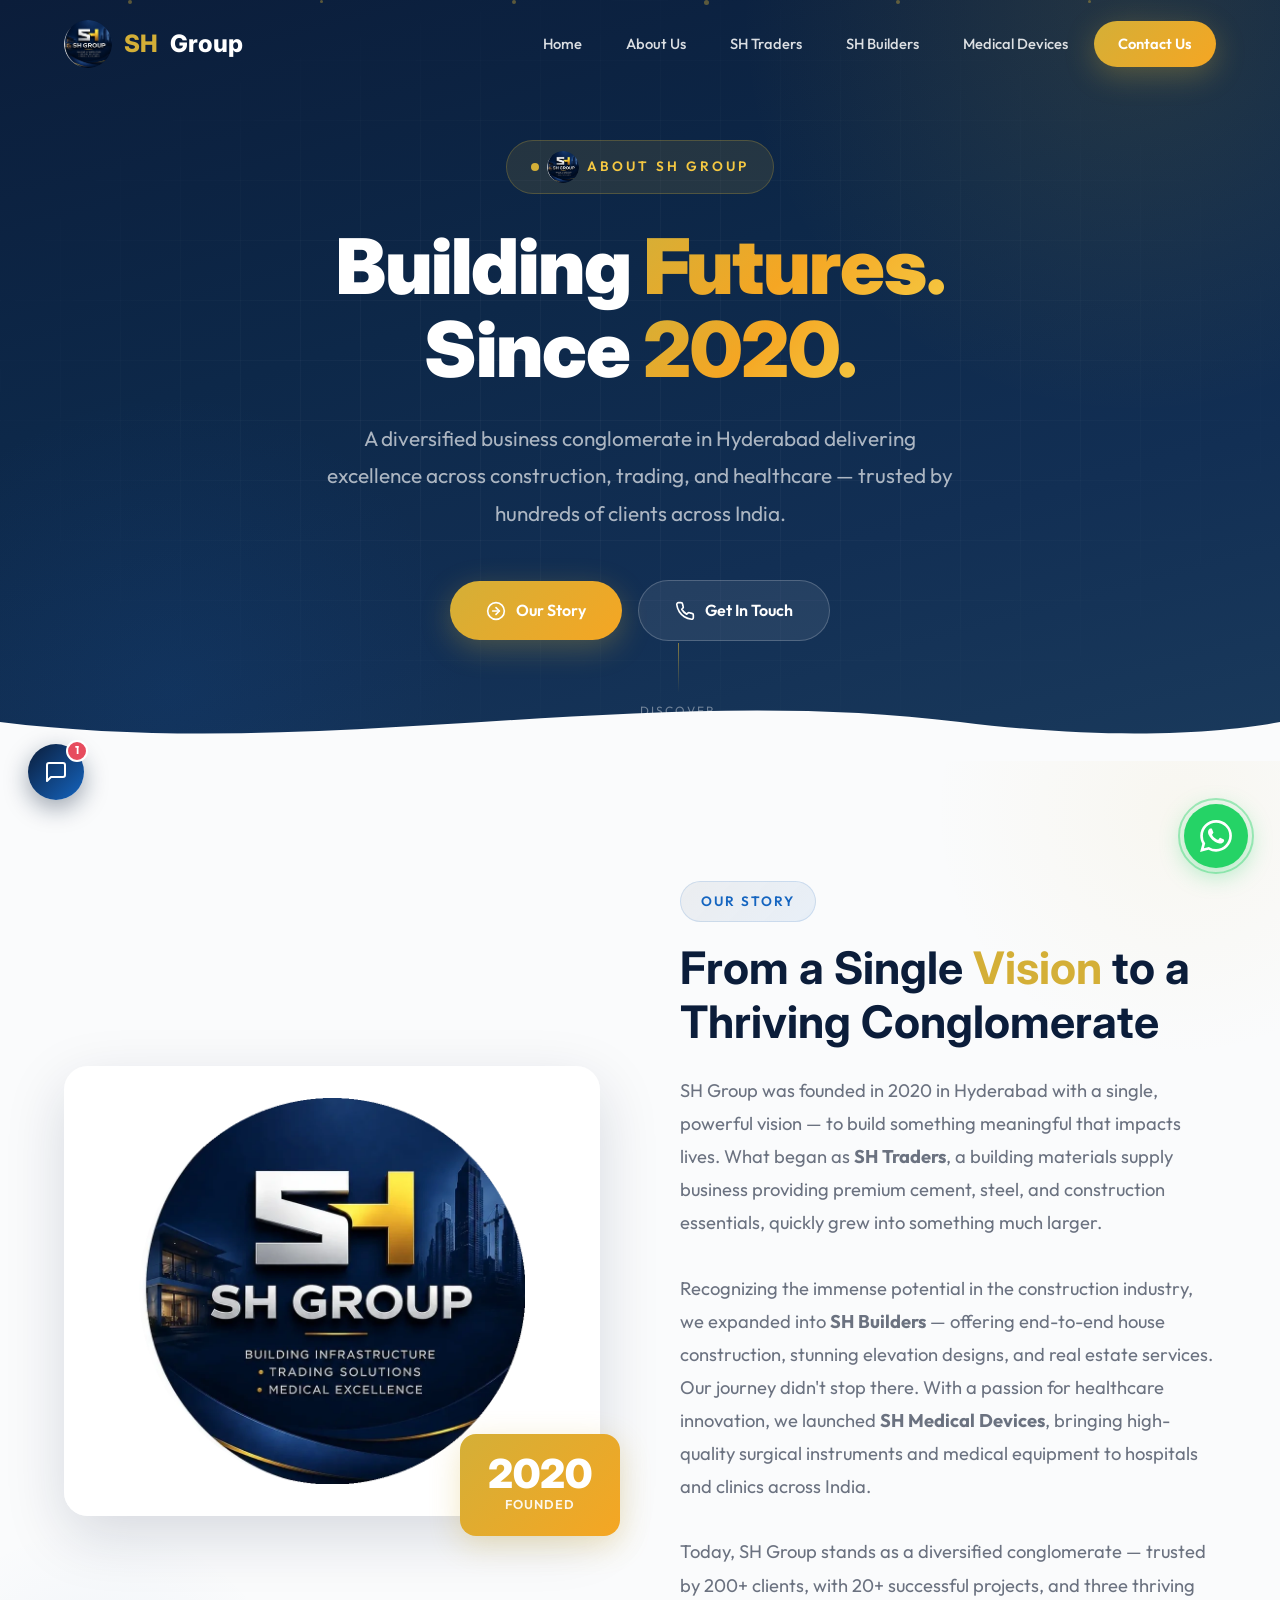
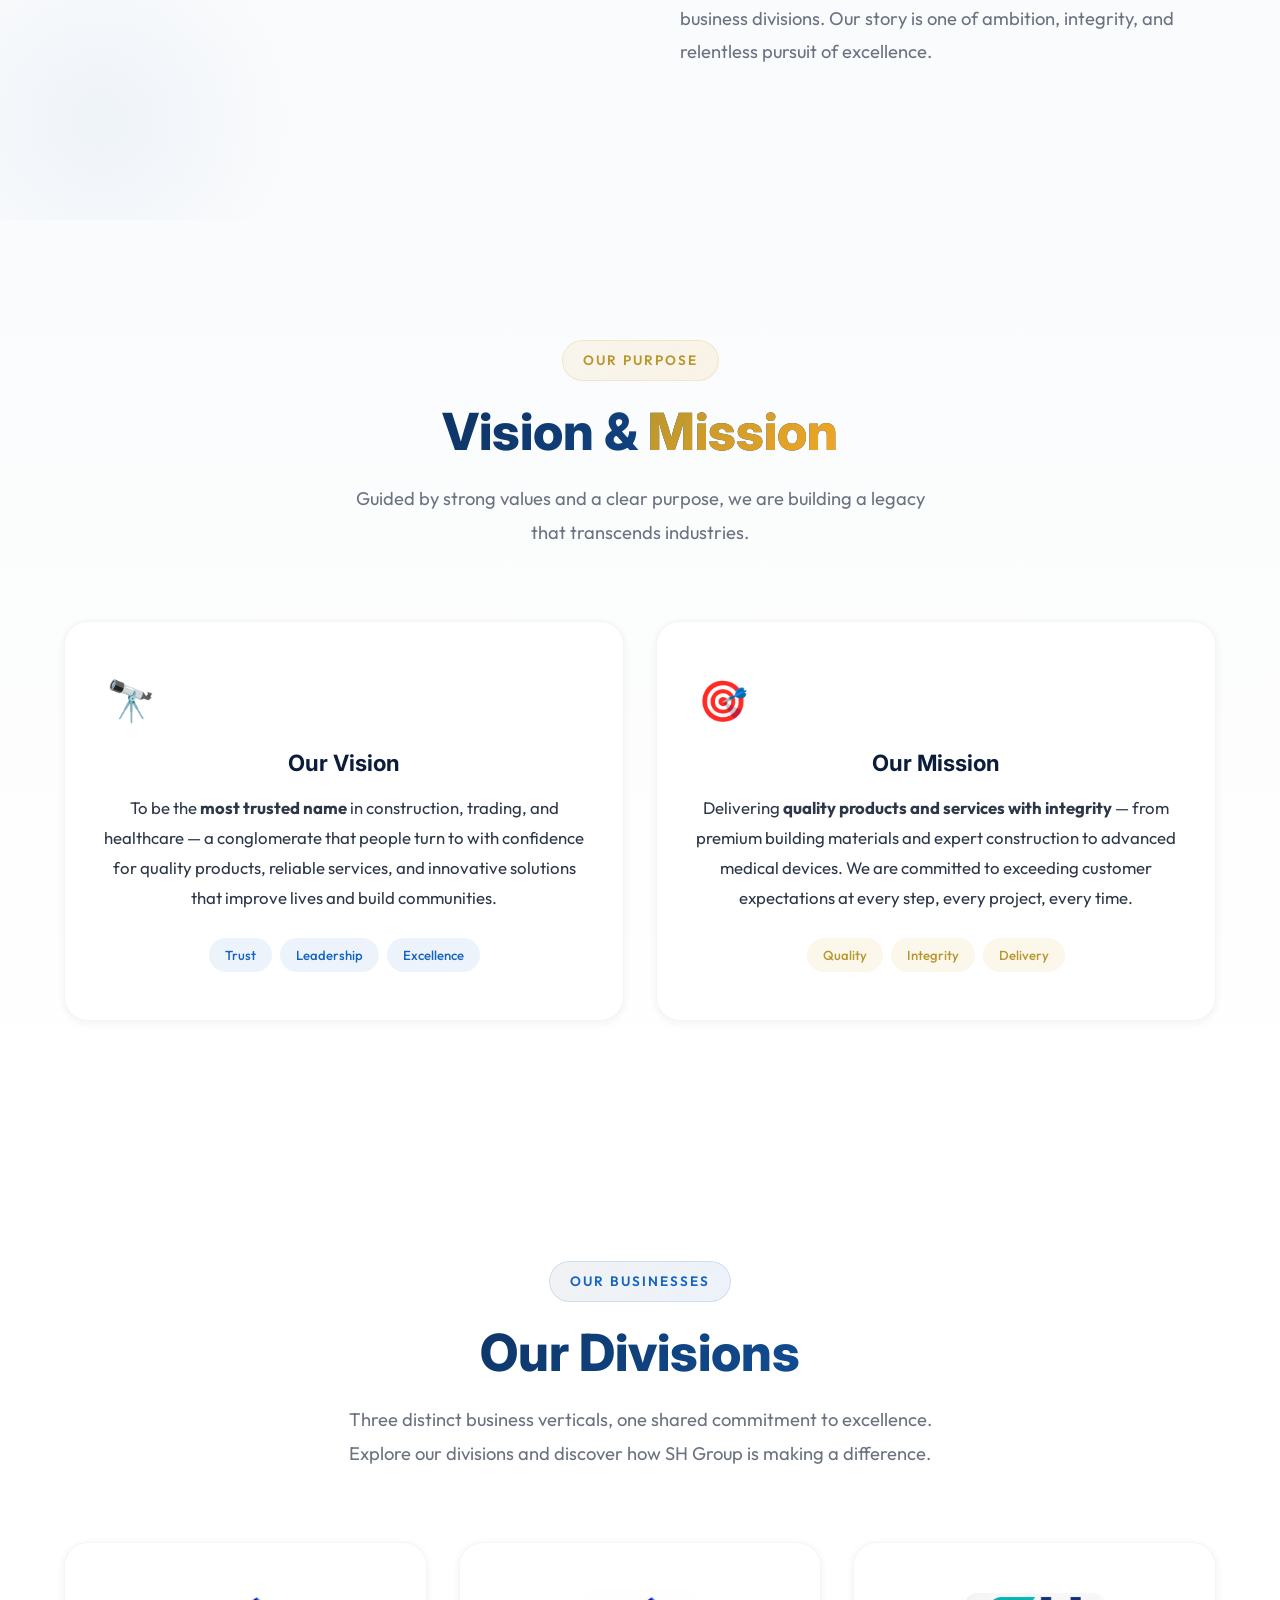
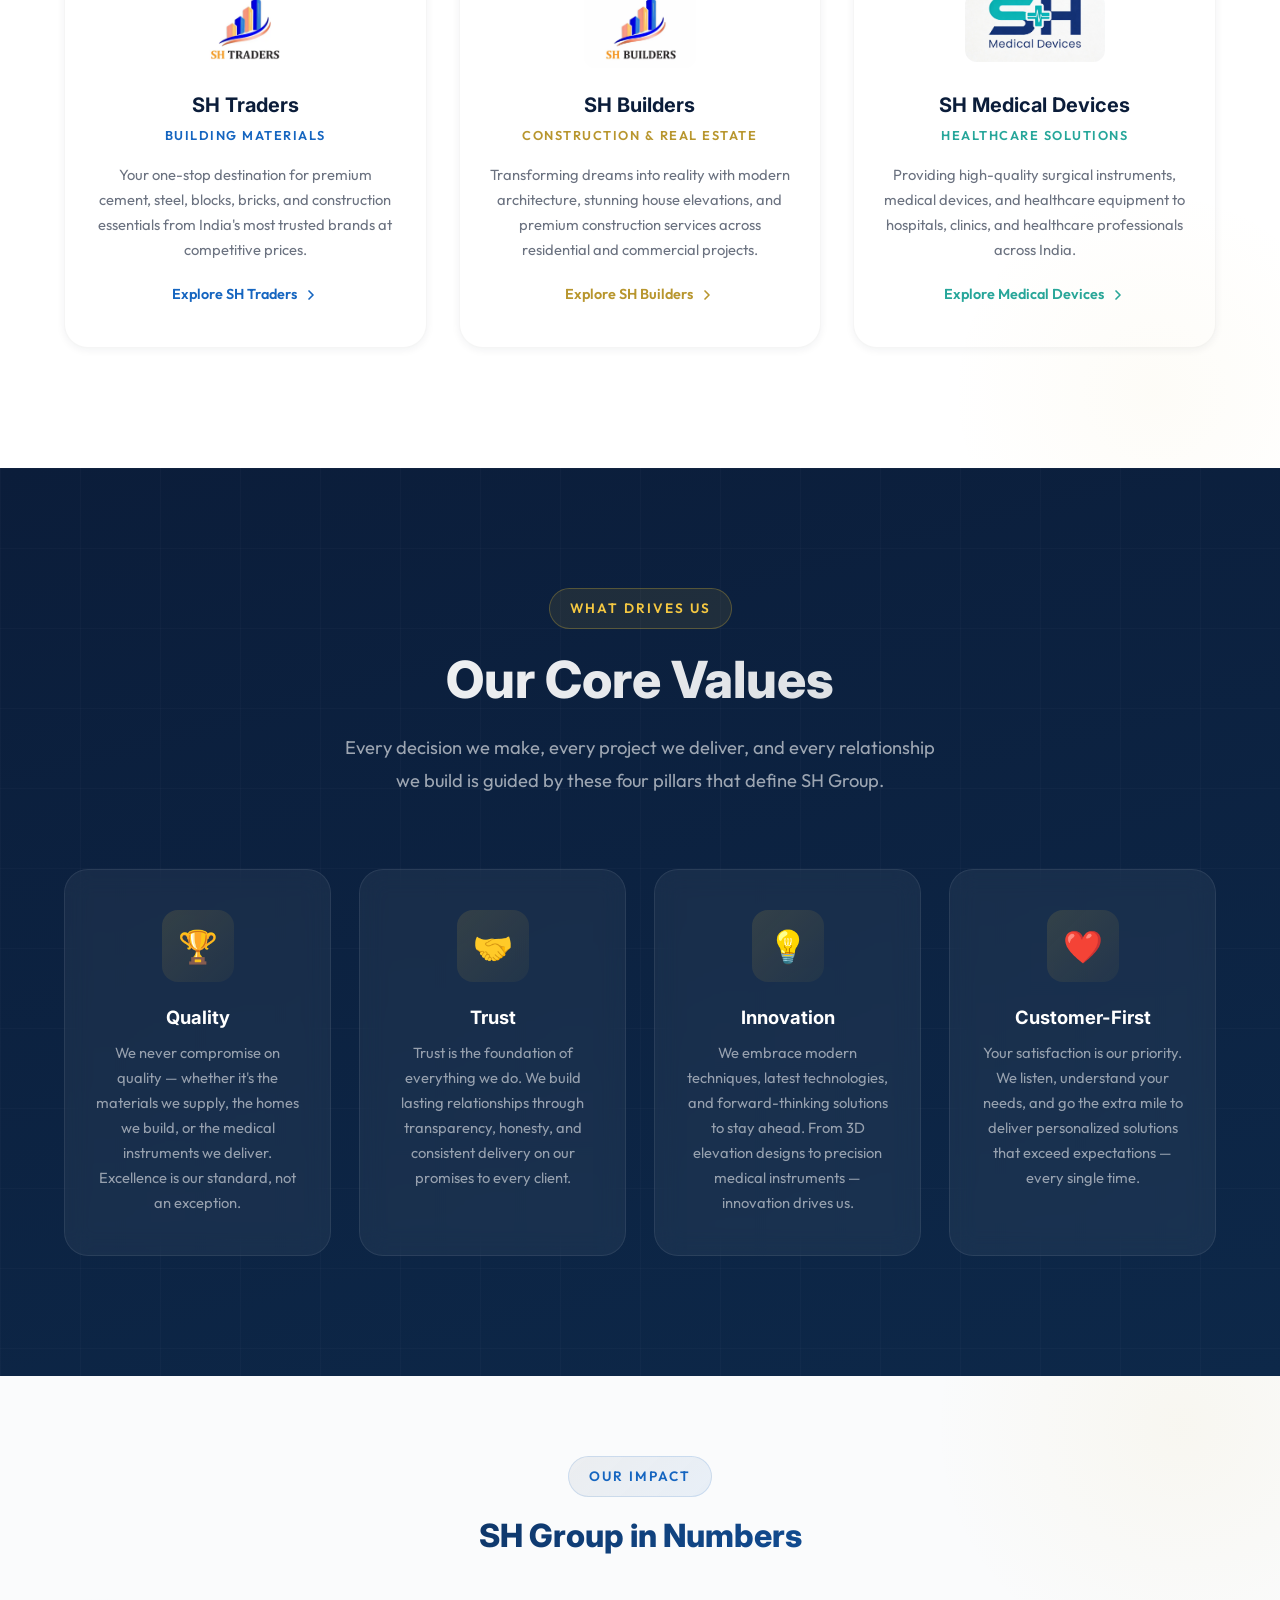
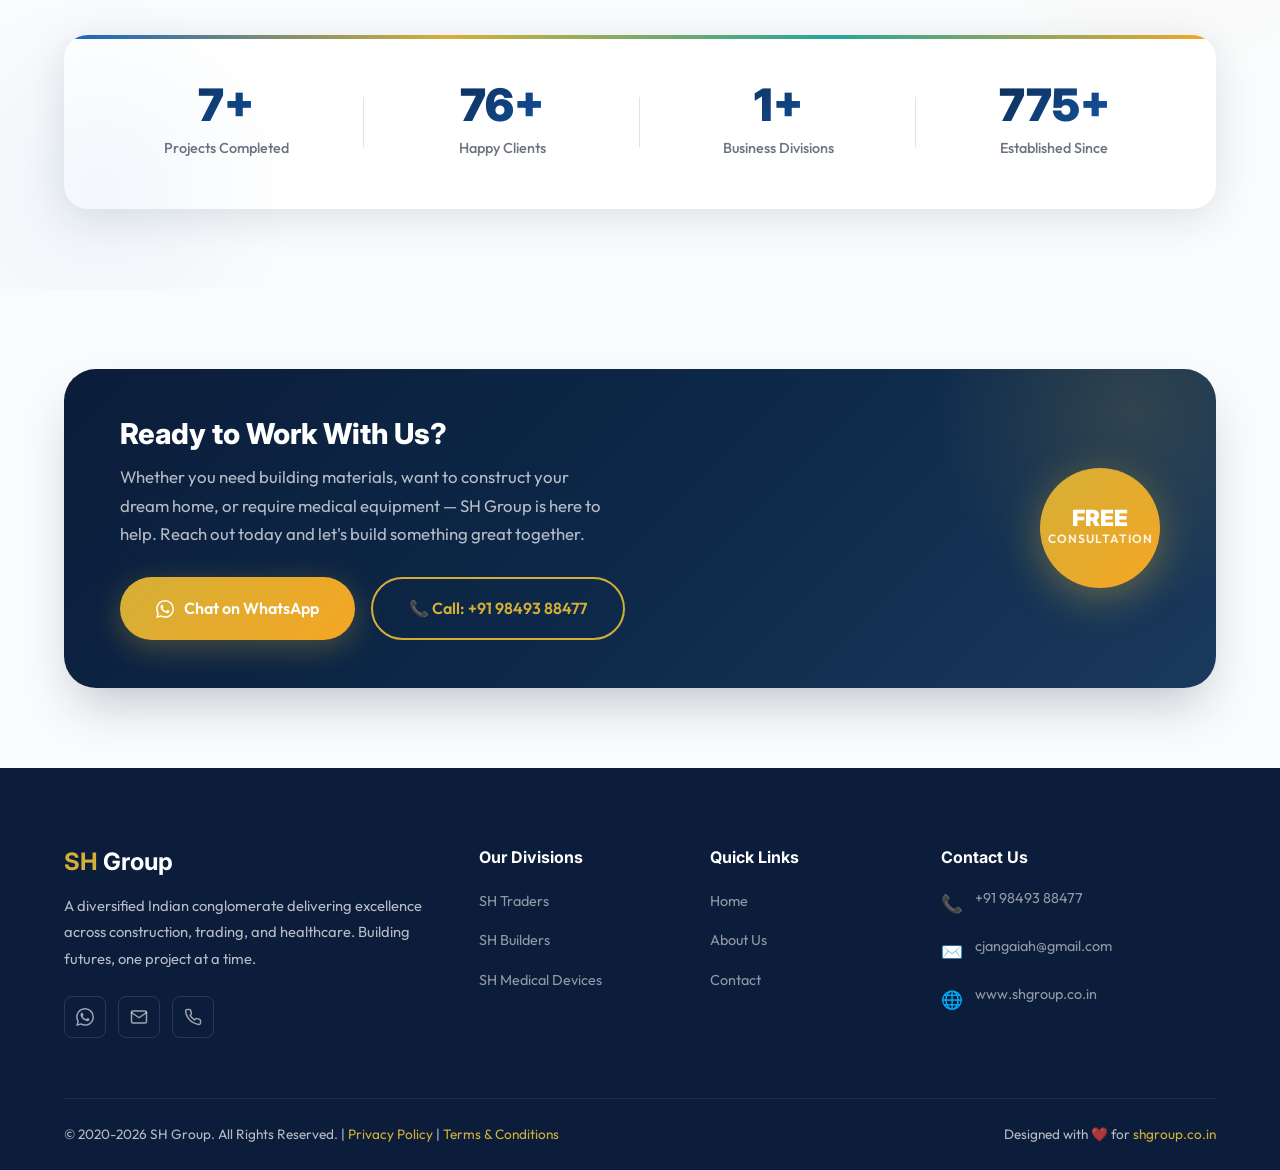
<file: about.html>
<!DOCTYPE html>
<html lang="en">
<head>
  <meta charset="UTF-8">
  <meta name="viewport" content="width=device-width, initial-scale=1.0">
  <title>About SH Group | Trusted Business Conglomerate in Hyderabad Since 2020</title>
  <meta name="description" content="Learn about SH Group — a diversified business conglomerate in Hyderabad comprising SH Traders (building materials), SH Builders (house construction), and SH Medical Devices (surgical instruments). Building futures since 2020.">
  <meta name="keywords" content="SH Group, about SH Group, SH Traders, SH Builders, SH Medical Devices, Hyderabad business group, building materials, house construction, surgical instruments, conglomerate Hyderabad">
  <meta name="author" content="SH Group">
  <meta name="robots" content="index, follow">
  <link rel="canonical" href="https://shgroup.co.in/about.html">

  <!-- Open Graph -->
  <meta property="og:title" content="About SH Group | Trusted Business Conglomerate in Hyderabad Since 2020">
  <meta property="og:description" content="Learn about SH Group — a diversified business conglomerate in Hyderabad comprising SH Traders, SH Builders, and SH Medical Devices. Building futures since 2020.">
  <meta property="og:type" content="website">
  <meta property="og:url" content="https://shgroup.co.in/about.html">
  <meta property="og:image" content="https://shgroup.co.in/assets/logos/sh-group-dp.webp">
  <meta property="og:locale" content="en_IN">
  <meta property="og:site_name" content="SH Group">

  <!-- Twitter Card -->
  <meta name="twitter:card" content="summary_large_image">
  <meta name="twitter:title" content="About SH Group | Trusted Business Conglomerate in Hyderabad Since 2020">
  <meta name="twitter:description" content="A diversified business conglomerate in Hyderabad — SH Traders, SH Builders & SH Medical Devices. Building futures since 2020.">
  <meta name="twitter:image" content="https://shgroup.co.in/assets/logos/sh-group-dp.webp">

  <!-- Preconnect & Preload -->
  <link rel="preconnect" href="https://fonts.googleapis.com">
  <link rel="preconnect" href="https://fonts.gstatic.com" crossorigin>
  <link rel="preload" href="assets/logos/sh-group-dp.webp" as="image">

  <!-- Favicon -->
  <link rel="icon" type="image/jpeg" href="assets/logos/sh-group-dp.webp">
  <link rel="apple-touch-icon" href="assets/logos/sh-group-dp.webp">

  <!-- Stylesheet -->
  <link rel="stylesheet" href="css/styles.css">

  <!-- Structured Data — Organization -->
  <script type="application/ld+json">
  {
    "@context": "https://schema.org",
    "@type": "Organization",
    "name": "SH Group",
    "description": "A diversified business conglomerate in Hyderabad comprising SH Traders (building materials), SH Builders (house construction), and SH Medical Devices (surgical instruments). Building futures since 2020.",
    "url": "https://shgroup.co.in",
    "logo": "https://shgroup.co.in/assets/logos/sh-group-dp.webp",
    "foundingDate": "2020",
    "foundingLocation": {
      "@type": "Place",
      "name": "Hyderabad, Telangana, India"
    },
    "telephone": "+919849388477",
    "email": "cjangaiah@gmail.com",
    "address": {
      "@type": "PostalAddress",
      "addressLocality": "Hyderabad",
      "addressRegion": "Telangana",
      "addressCountry": "IN"
    },
    "sameAs": [
      "https://wa.me/919849388477"
    ],
    "subOrganization": [
      {
        "@type": "Organization",
        "name": "SH Traders",
        "url": "https://shgroup.co.in/traders.html",
        "description": "Premium building materials supplier — cement, steel, blocks, bricks & construction essentials."
      },
      {
        "@type": "Organization",
        "name": "SH Builders",
        "url": "https://shgroup.co.in/builders.html",
        "description": "House construction, elevation design, floor planning & real estate services."
      },
      {
        "@type": "Organization",
        "name": "SH Medical Devices",
        "url": "https://shgroup.co.in/medical.html",
        "description": "High-quality surgical instruments and medical devices for hospitals and clinics."
      }
    ]
  }
  </script>
  <meta name="google-site-verification" content="YOUR_SEARCH_CONSOLE_VERIFICATION_CODE" />

  <!-- Google Analytics -->
  <script async src="https://www.googletagmanager.com/gtag/js?id=G-9F04P8CZCP"></script>
  <script>
    window.dataLayer = window.dataLayer || [];
    function gtag(){dataLayer.push(arguments);}
    gtag('js', new Date());
    gtag('config', 'G-9F04P8CZCP');
  </script>
  <style>
    /* ============================================
       ABOUT PAGE — Hero Style
       ============================================ */
    #about-hero {
      min-height: 80vh;
      min-height: 680px;
      display: flex;
      align-items: center;
      justify-content: center;
      position: relative;
      overflow: hidden;
      padding-top: 140px; /* Clear navbar */
      padding-bottom: 120px; /* Clear wave divider */
    }

    @media (max-width: 768px) {
      #about-hero {
        min-height: 75vh;
        min-height: 600px;
        padding-top: 120px;
        padding-bottom: 100px;
      }
    }
  </style>
</head>
<body>

  <!-- ============================================
       NAVIGATION
       ============================================ -->
  <nav class="navbar scrolled" id="navbar">
    <div class="container">
      <a href="index.html" class="nav-logo">
        <img src="assets/logos/sh-group-dp.webp" alt="SH Group" class="nav-logo-img">
        <span>SH</span> Group
      </a>
            <div class="nav-links" id="navLinks">
        <a href="index.html">Home</a>
        <a href="about.html" class="active">About Us</a>
        <a href="traders.html">SH Traders</a>
        <a href="builders.html">SH Builders</a>
        <a href="medical.html">Medical Devices</a>
        <a href="contact.html" class="nav-cta">Contact Us</a>
      </div>
      <div class="nav-toggle" id="navToggle">
        <span></span>
        <span></span>
        <span></span>
      </div>
    </div>
  </nav>

  <!-- ============================================
       HERO SECTION
       ============================================ -->
  <section class="hero" id="about-hero" style="min-height: 70vh;">
    <!-- Animated Grid -->
    <div class="hero-grid"></div>

    <!-- Floating Particles -->
    <div class="hero-particles">
      <div class="particle"></div>
      <div class="particle"></div>
      <div class="particle"></div>
      <div class="particle"></div>
      <div class="particle"></div>
      <div class="particle"></div>
    </div>

    <!-- Content -->
    <div class="hero-content">
      <div class="hero-badge">
        <img src="assets/logos/sh-group-dp.webp" alt="SH Group" style="width: 32px; height: 32px; border-radius: 50%; object-fit: cover;">
        About SH Group
      </div>
      <h1>
        Building <span class="highlight">Futures.</span><br>
        Since <span class="highlight">2020.</span>
      </h1>
      <p class="hero-subtitle">
        A diversified business conglomerate in Hyderabad delivering excellence across 
        construction, trading, and healthcare — trusted by hundreds of clients across India.
      </p>
      <div class="hero-buttons">
        <a href="#our-story" class="btn btn-primary">
          <svg width="20" height="20" viewBox="0 0 24 24" fill="none" stroke="currentColor" stroke-width="2" stroke-linecap="round" stroke-linejoin="round"><circle cx="12" cy="12" r="10"></circle><polyline points="12 16 16 12 12 8"></polyline><line x1="8" y1="12" x2="16" y2="12"></line></svg>
          Our Story
        </a>
        <a href="contact.html" class="btn btn-secondary">
          <svg width="20" height="20" viewBox="0 0 24 24" fill="none" stroke="currentColor" stroke-width="2" stroke-linecap="round" stroke-linejoin="round"><path d="M22 16.92v3a2 2 0 0 1-2.18 2 19.79 19.79 0 0 1-8.63-3.07 19.5 19.5 0 0 1-6-6 19.79 19.79 0 0 1-3.07-8.67A2 2 0 0 1 4.11 2h3a2 2 0 0 1 2 1.72c.127.96.361 1.903.7 2.81a2 2 0 0 1-.45 2.11L8.09 9.91a16 16 0 0 0 6 6l1.27-1.27a2 2 0 0 1 2.11-.45c.907.339 1.85.573 2.81.7A2 2 0 0 1 22 16.92z"></path></svg>
          Get In Touch
        </a>
      </div>
    </div>

    <!-- Scroll Indicator -->
    <div class="hero-scroll">
      <div class="scroll-line"></div>
      <span>Discover</span>
    </div>

    <!-- Wave Divider -->
    <div class="hero-divider">
      <svg viewBox="0 0 1440 80" fill="none" xmlns="http://www.w3.org/2000/svg" preserveAspectRatio="none">
        <path d="M0,40 C360,80 720,0 1080,40 C1260,60 1380,50 1440,40 L1440,80 L0,80 Z" fill="#FAFBFC"/>
      </svg>
    </div>
  </section>

  <!-- ============================================
       OUR STORY SECTION
       ============================================ -->
  <section class="section about" id="our-story">
    <div class="container">
      <div class="about-grid">
        <!-- Image Side -->
        <div class="about-image-wrapper reveal-left">
          <div class="about-image" style="transform: none;">
            <img src="assets/logos/sh-group-dp.webp" alt="SH Group — Building Futures Since 2020" style="object-fit: contain; background: #fff; padding: 32px;" loading="lazy">
          </div>
          <div class="about-image-badge">
            <div class="number">2020</div>
            <div class="label">Founded</div>
          </div>
        </div>

        <!-- Content Side -->
        <div class="about-content reveal-right">
          <div class="section-badge">Our Story</div>
          <h2>From a Single <span style="color: var(--gold);">Vision</span> to a Thriving Conglomerate</h2>
          <p class="lead">
            SH Group was founded in 2020 in Hyderabad with a single, powerful vision — to build something 
            meaningful that impacts lives. What began as <strong>SH Traders</strong>, a building materials 
            supply business providing premium cement, steel, and construction essentials, quickly grew into 
            something much larger.
          </p>
          <p class="lead">
            Recognizing the immense potential in the construction industry, we expanded into 
            <strong>SH Builders</strong> — offering end-to-end house construction, stunning elevation designs, 
            and real estate services. Our journey didn't stop there. With a passion for healthcare innovation, 
            we launched <strong>SH Medical Devices</strong>, bringing high-quality surgical instruments and 
            medical equipment to hospitals and clinics across India.
          </p>
          <p class="lead">
            Today, SH Group stands as a diversified conglomerate — trusted by 200+ clients, with 20+ 
            successful projects, and three thriving business divisions. Our story is one of ambition, 
            integrity, and relentless pursuit of excellence.
          </p>
        </div>
      </div>
    </div>
  </section>

  <!-- ============================================
       VISION & MISSION SECTION
       ============================================ -->
  <section class="section division-section" id="vision-mission" style="background: linear-gradient(180deg, var(--off-white), var(--white));">
    <div class="container">
      <div class="section-header reveal">
        <div class="section-badge gold">Our Purpose</div>
        <h2 class="section-title">Vision & <span style="background: linear-gradient(135deg, var(--gold-dark), var(--orange)); -webkit-background-clip: text; background-clip: text; -webkit-text-fill-color: transparent;">Mission</span></h2>
        <p class="section-subtitle">
          Guided by strong values and a clear purpose, we are building a legacy that transcends industries.
        </p>
      </div>

      <div class="services-grid" style="grid-template-columns: repeat(auto-fit, minmax(340px, 1fr)); gap: 32px; margin-top: 48px;">
        <!-- Vision Card -->
        <div class="service-card reveal" style="text-align: center; padding: 48px 36px;">
          <div class="service-card-icon" style="font-size: 2.5rem;">🔭</div>
          <h3 style="font-size: 1.4rem; margin-bottom: 16px;">Our Vision</h3>
          <p style="font-size: 1.05rem; line-height: 1.8; color: var(--text-secondary);">
            To be the <strong>most trusted name</strong> in construction, trading, and healthcare — a conglomerate 
            that people turn to with confidence for quality products, reliable services, and innovative solutions 
            that improve lives and build communities.
          </p>
          <div style="margin-top: 24px; display: flex; flex-wrap: wrap; gap: 8px; justify-content: center;">
            <span style="padding: 6px 16px; background: rgba(21,101,192,0.08); border-radius: 20px; font-size: 0.82rem; color: var(--royal-blue); font-weight: 500;">Trust</span>
            <span style="padding: 6px 16px; background: rgba(21,101,192,0.08); border-radius: 20px; font-size: 0.82rem; color: var(--royal-blue); font-weight: 500;">Leadership</span>
            <span style="padding: 6px 16px; background: rgba(21,101,192,0.08); border-radius: 20px; font-size: 0.82rem; color: var(--royal-blue); font-weight: 500;">Excellence</span>
          </div>
        </div>

        <!-- Mission Card -->
        <div class="service-card reveal" style="text-align: center; padding: 48px 36px; transition-delay: 0.15s;">
          <div class="service-card-icon" style="font-size: 2.5rem;">🎯</div>
          <h3 style="font-size: 1.4rem; margin-bottom: 16px;">Our Mission</h3>
          <p style="font-size: 1.05rem; line-height: 1.8; color: var(--text-secondary);">
            Delivering <strong>quality products and services with integrity</strong> — from premium building 
            materials and expert construction to advanced medical devices. We are committed to exceeding 
            customer expectations at every step, every project, every time.
          </p>
          <div style="margin-top: 24px; display: flex; flex-wrap: wrap; gap: 8px; justify-content: center;">
            <span style="padding: 6px 16px; background: rgba(212,175,55,0.1); border-radius: 20px; font-size: 0.82rem; color: var(--gold-dark); font-weight: 500;">Quality</span>
            <span style="padding: 6px 16px; background: rgba(212,175,55,0.1); border-radius: 20px; font-size: 0.82rem; color: var(--gold-dark); font-weight: 500;">Integrity</span>
            <span style="padding: 6px 16px; background: rgba(212,175,55,0.1); border-radius: 20px; font-size: 0.82rem; color: var(--gold-dark); font-weight: 500;">Delivery</span>
          </div>
        </div>
      </div>
    </div>
  </section>

  <!-- ============================================
       OUR DIVISIONS SECTION
       ============================================ -->
  <section class="section division-section traders-section" id="our-divisions">
    <div class="container">
      <div class="section-header reveal">
        <div class="section-badge">Our Businesses</div>
        <h2 class="section-title">Our Divisions</h2>
        <p class="section-subtitle">
          Three distinct business verticals, one shared commitment to excellence. 
          Explore our divisions and discover how SH Group is making a difference.
        </p>
      </div>

      <div class="services-grid" style="grid-template-columns: repeat(auto-fit, minmax(300px, 1fr)); gap: 32px; margin-top: 48px;">
        <!-- SH Traders Card -->
        <a href="traders.html" style="text-decoration: none; color: inherit;">
          <div class="service-card reveal" style="text-align: center; padding: 40px 28px; cursor: pointer; transition: transform 0.3s ease, box-shadow 0.3s ease;">
            <div style="height: 90px; display: flex; align-items: center; justify-content: center; margin-bottom: 20px;">
              <img src="assets/logos/sh-traders-logo.webp" alt="SH Traders Logo" style="max-height: 80px; max-width: 140px; object-fit: contain; border-radius: 12px;" loading="lazy">
            </div>
            <h3 style="font-size: 1.25rem; margin-bottom: 8px;">SH Traders</h3>
            <div style="font-size: 0.8rem; color: var(--royal-blue); font-weight: 600; text-transform: uppercase; letter-spacing: 1.5px; margin-bottom: 16px;">Building Materials</div>
            <p>Your one-stop destination for premium cement, steel, blocks, bricks, and construction essentials from India's most trusted brands at competitive prices.</p>
            <div style="margin-top: 20px; color: var(--royal-blue); font-weight: 600; font-size: 0.9rem; display: flex; align-items: center; justify-content: center; gap: 6px;">
              Explore SH Traders
              <svg width="16" height="16" viewBox="0 0 24 24" fill="none" stroke="currentColor" stroke-width="2.5" stroke-linecap="round" stroke-linejoin="round"><polyline points="9 18 15 12 9 6"></polyline></svg>
            </div>
          </div>
        </a>

        <!-- SH Builders Card -->
        <a href="builders.html" style="text-decoration: none; color: inherit;">
          <div class="service-card reveal" style="text-align: center; padding: 40px 28px; cursor: pointer; transition: transform 0.3s ease, box-shadow 0.3s ease; transition-delay: 0.1s;">
            <div style="height: 90px; display: flex; align-items: center; justify-content: center; margin-bottom: 20px;">
              <img src="assets/logos/sh-builders-logo.webp" alt="SH Builders Logo" style="max-height: 80px; max-width: 140px; object-fit: contain; border-radius: 12px;" loading="lazy">
            </div>
            <h3 style="font-size: 1.25rem; margin-bottom: 8px;">SH Builders</h3>
            <div style="font-size: 0.8rem; color: var(--gold-dark); font-weight: 600; text-transform: uppercase; letter-spacing: 1.5px; margin-bottom: 16px;">Construction & Real Estate</div>
            <p>Transforming dreams into reality with modern architecture, stunning house elevations, and premium construction services across residential and commercial projects.</p>
            <div style="margin-top: 20px; color: var(--gold-dark); font-weight: 600; font-size: 0.9rem; display: flex; align-items: center; justify-content: center; gap: 6px;">
              Explore SH Builders
              <svg width="16" height="16" viewBox="0 0 24 24" fill="none" stroke="currentColor" stroke-width="2.5" stroke-linecap="round" stroke-linejoin="round"><polyline points="9 18 15 12 9 6"></polyline></svg>
            </div>
          </div>
        </a>

        <!-- SH Medical Devices Card -->
        <a href="medical.html" style="text-decoration: none; color: inherit;">
          <div class="service-card reveal" style="text-align: center; padding: 40px 28px; cursor: pointer; transition: transform 0.3s ease, box-shadow 0.3s ease; transition-delay: 0.2s;">
            <div style="height: 90px; display: flex; align-items: center; justify-content: center; margin-bottom: 20px;">
              <img src="assets/logos/sh-medical-logo.webp" alt="SH Medical Devices Logo" style="max-height: 80px; max-width: 140px; object-fit: contain; border-radius: 12px;" loading="lazy">
            </div>
            <h3 style="font-size: 1.25rem; margin-bottom: 8px;">SH Medical Devices</h3>
            <div style="font-size: 0.8rem; color: var(--teal); font-weight: 600; text-transform: uppercase; letter-spacing: 1.5px; margin-bottom: 16px;">Healthcare Solutions</div>
            <p>Providing high-quality surgical instruments, medical devices, and healthcare equipment to hospitals, clinics, and healthcare professionals across India.</p>
            <div style="margin-top: 20px; color: var(--teal); font-weight: 600; font-size: 0.9rem; display: flex; align-items: center; justify-content: center; gap: 6px;">
              Explore Medical Devices
              <svg width="16" height="16" viewBox="0 0 24 24" fill="none" stroke="currentColor" stroke-width="2.5" stroke-linecap="round" stroke-linejoin="round"><polyline points="9 18 15 12 9 6"></polyline></svg>
            </div>
          </div>
        </a>
      </div>
    </div>
  </section>

  <!-- ============================================
       OUR VALUES SECTION
       ============================================ -->
  <section class="section why-section" id="our-values">
    <div class="container">
      <div class="section-header reveal">
        <div class="section-badge" style="border-color: rgba(212, 175, 55, 0.3); color: var(--gold-light); background: rgba(212, 175, 55, 0.1);">What Drives Us</div>
        <h2 class="section-title">Our Core Values</h2>
        <p class="section-subtitle">
          Every decision we make, every project we deliver, and every relationship we build is 
          guided by these four pillars that define SH Group.
        </p>
      </div>

      <div class="why-grid">
        <div class="why-card reveal">
          <div class="why-card-icon">🏆</div>
          <h3>Quality</h3>
          <p>We never compromise on quality — whether it's the materials we supply, the homes we build, or the medical instruments we deliver. Excellence is our standard, not an exception.</p>
        </div>
        <div class="why-card reveal" style="transition-delay: 0.1s;">
          <div class="why-card-icon">🤝</div>
          <h3>Trust</h3>
          <p>Trust is the foundation of everything we do. We build lasting relationships through transparency, honesty, and consistent delivery on our promises to every client.</p>
        </div>
        <div class="why-card reveal" style="transition-delay: 0.2s;">
          <div class="why-card-icon">💡</div>
          <h3>Innovation</h3>
          <p>We embrace modern techniques, latest technologies, and forward-thinking solutions to stay ahead. From 3D elevation designs to precision medical instruments — innovation drives us.</p>
        </div>
        <div class="why-card reveal" style="transition-delay: 0.3s;">
          <div class="why-card-icon">❤️</div>
          <h3>Customer-First</h3>
          <p>Your satisfaction is our priority. We listen, understand your needs, and go the extra mile to deliver personalized solutions that exceed expectations — every single time.</p>
        </div>
      </div>
    </div>
  </section>

  <!-- ============================================
       STATS BAR SECTION
       ============================================ -->
  <section class="section about" id="stats" style="padding: 80px 0;">
    <div class="container">
      <div class="section-header reveal" style="margin-bottom: 48px;">
        <div class="section-badge">Our Impact</div>
        <h2 class="section-title" style="font-size: 2rem;">SH Group in Numbers</h2>
      </div>

      <div class="stats-bar reveal">
        <div class="stat-item">
          <div class="stat-number" data-target="20">0</div>
          <div class="stat-label">Projects Completed</div>
        </div>
        <div class="stat-item">
          <div class="stat-number" data-target="200">0</div>
          <div class="stat-label">Happy Clients</div>
        </div>
        <div class="stat-item">
          <div class="stat-number" data-target="3">0</div>
          <div class="stat-label">Business Divisions</div>
        </div>
        <div class="stat-item">
          <div class="stat-number" data-target="2020">0</div>
          <div class="stat-label">Established Since</div>
        </div>
      </div>
    </div>
  </section>

  <!-- ============================================
       CTA SECTION
       ============================================ -->
  <section class="section" style="background: var(--off-white); padding: 80px 0;">
    <div class="container">
      <div class="builders-cta reveal">
        <div class="builders-cta-content">
          <div class="builders-cta-text">
            <h3>Ready to Work With Us?</h3>
            <p>Whether you need building materials, want to construct your dream home, or require medical equipment — SH Group is here to help. Reach out today and let's build something great together.</p>
          </div>
          <div class="builders-cta-actions">
            <a href="https://wa.me/919849388477?text=Hi%2C%20I%27m%20interested%20in%20SH%20Group%20services.%20Please%20share%20more%20details." target="_blank" rel="noopener" class="btn btn-primary">
              <svg width="18" height="18" viewBox="0 0 24 24" fill="currentColor"><path d="M17.472 14.382c-.297-.149-1.758-.867-2.03-.967-.273-.099-.471-.148-.67.15-.197.297-.767.966-.94 1.164-.173.199-.347.223-.644.075-.297-.15-1.255-.463-2.39-1.475-.883-.788-1.48-1.761-1.653-2.059-.173-.297-.018-.458.13-.606.134-.133.298-.347.446-.52.149-.174.198-.298.298-.497.099-.198.05-.371-.025-.52-.075-.149-.669-1.612-.916-2.207-.242-.579-.487-.5-.669-.51-.173-.008-.371-.01-.57-.01-.198 0-.52.074-.792.372-.272.297-1.04 1.016-1.04 2.479 0 1.462 1.065 2.875 1.213 3.074.149.198 2.096 3.2 5.077 4.487.709.306 1.262.489 1.694.625.712.227 1.36.195 1.871.118.571-.085 1.758-.719 2.006-1.413.248-.694.248-1.289.173-1.413-.074-.124-.272-.198-.57-.347m-5.421 7.403h-.004a9.87 9.87 0 01-5.031-1.378l-.361-.214-3.741.982.998-3.648-.235-.374a9.86 9.86 0 01-1.51-5.26c.001-5.45 4.436-9.884 9.888-9.884 2.64 0 5.122 1.03 6.988 2.898a9.825 9.825 0 012.893 6.994c-.003 5.45-4.437 9.884-9.885 9.884m8.413-18.297A11.815 11.815 0 0012.05 0C5.495 0 .16 5.335.157 11.892c0 2.096.547 4.142 1.588 5.945L.057 24l6.305-1.654a11.882 11.882 0 005.683 1.448h.005c6.554 0 11.89-5.335 11.893-11.893a11.821 11.821 0 00-3.48-8.413z"/></svg>
              Chat on WhatsApp
            </a>
            <a href="tel:+919849388477" class="btn btn-outline" style="border-color: var(--gold); color: var(--gold);">
              📞 Call: +91 98493 88477
            </a>
          </div>
        </div>
        <div class="builders-cta-badge">
          <div class="cta-badge-inner">
            <span class="cta-badge-number">FREE</span>
            <span class="cta-badge-label">Consultation</span>
          </div>
        </div>
      </div>
    </div>
  </section>

  <!-- ============================================
       FOOTER
       ============================================ -->
  <footer class="footer">
    <div class="container">
      <div class="footer-grid">
        <!-- Brand -->
        <div class="footer-brand">
          <h3><span>SH</span> Group</h3>
          <p>A diversified Indian conglomerate delivering excellence across construction, trading, and healthcare. Building futures, one project at a time.</p>
          <div class="footer-socials">
            <a href="https://wa.me/919849388477" target="_blank" rel="noopener" class="footer-social" aria-label="WhatsApp">
              <svg width="18" height="18" viewBox="0 0 24 24" fill="currentColor"><path d="M17.472 14.382c-.297-.149-1.758-.867-2.03-.967-.273-.099-.471-.148-.67.15-.197.297-.767.966-.94 1.164-.173.199-.347.223-.644.075-.297-.15-1.255-.463-2.39-1.475-.883-.788-1.48-1.761-1.653-2.059-.173-.297-.018-.458.13-.606.134-.133.298-.347.446-.52.149-.174.198-.298.298-.497.099-.198.05-.371-.025-.52-.075-.149-.669-1.612-.916-2.207-.242-.579-.487-.5-.669-.51-.173-.008-.371-.01-.57-.01-.198 0-.52.074-.792.372-.272.297-1.04 1.016-1.04 2.479 0 1.462 1.065 2.875 1.213 3.074.149.198 2.096 3.2 5.077 4.487.709.306 1.262.489 1.694.625.712.227 1.36.195 1.871.118.571-.085 1.758-.719 2.006-1.413.248-.694.248-1.289.173-1.413-.074-.124-.272-.198-.57-.347m-5.421 7.403h-.004a9.87 9.87 0 01-5.031-1.378l-.361-.214-3.741.982.998-3.648-.235-.374a9.86 9.86 0 01-1.51-5.26c.001-5.45 4.436-9.884 9.888-9.884 2.64 0 5.122 1.03 6.988 2.898a9.825 9.825 0 012.893 6.994c-.003 5.45-4.437 9.884-9.885 9.884m8.413-18.297A11.815 11.815 0 0012.05 0C5.495 0 .16 5.335.157 11.892c0 2.096.547 4.142 1.588 5.945L.057 24l6.305-1.654a11.882 11.882 0 005.683 1.448h.005c6.554 0 11.89-5.335 11.893-11.893a11.821 11.821 0 00-3.48-8.413z"/></svg>
            </a>
            <a href="mailto:cjangaiah@gmail.com" class="footer-social" aria-label="Email">
              <svg width="18" height="18" viewBox="0 0 24 24" fill="none" stroke="currentColor" stroke-width="2" stroke-linecap="round" stroke-linejoin="round"><path d="M4 4h16c1.1 0 2 .9 2 2v12c0 1.1-.9 2-2 2H4c-1.1 0-2-.9-2-2V6c0-1.1.9-2 2-2z"></path><polyline points="22,6 12,13 2,6"></polyline></svg>
            </a>
            <a href="tel:+919849388477" class="footer-social" aria-label="Phone">
              <svg width="18" height="18" viewBox="0 0 24 24" fill="none" stroke="currentColor" stroke-width="2" stroke-linecap="round" stroke-linejoin="round"><path d="M22 16.92v3a2 2 0 0 1-2.18 2 19.79 19.79 0 0 1-8.63-3.07 19.5 19.5 0 0 1-6-6 19.79 19.79 0 0 1-3.07-8.67A2 2 0 0 1 4.11 2h3a2 2 0 0 1 2 1.72c.127.96.361 1.903.7 2.81a2 2 0 0 1-.45 2.11L8.09 9.91a16 16 0 0 0 6 6l1.27-1.27a2 2 0 0 1 2.11-.45c.907.339 1.85.573 2.81.7A2 2 0 0 1 22 16.92z"></path></svg>
            </a>
          </div>
        </div>

        <!-- Divisions -->
        <div class="footer-column">
          <h4>Our Divisions</h4>
          <ul>
            <li><a href="traders.html">SH Traders</a></li>
            <li><a href="builders.html">SH Builders</a></li>
            <li><a href="medical.html">SH Medical Devices</a></li>
          </ul>
        </div>

        <!-- Quick Links -->
        <div class="footer-column">
          <h4>Quick Links</h4>
          <ul>
            <li><a href="index.html">Home</a></li>
            <li><a href="about.html">About Us</a></li>
            <li><a href="contact.html">Contact</a></li>
          </ul>
        </div>

        <!-- Contact -->
        <div class="footer-column">
          <h4>Contact Us</h4>
          <div class="footer-contact-item">
            <span class="icon">📞</span>
            <a href="tel:+919849388477">+91 98493 88477</a>
          </div>
          <div class="footer-contact-item">
            <span class="icon">✉️</span>
            <a href="mailto:cjangaiah@gmail.com">cjangaiah@gmail.com</a>
          </div>
          <div class="footer-contact-item">
            <span class="icon">🌐</span>
            <a href="https://shgroup.co.in">www.shgroup.co.in</a>
          </div>
        </div>
      </div>

      <div class="footer-bottom">
        <p>&copy; 2020-2026 SH Group. All Rights Reserved. | <a href="privacy-policy.html">Privacy Policy</a> | <a href="terms-and-conditions.html">Terms & Conditions</a></p>
        <p>Designed with ❤️ for <a href="https://shgroup.co.in">shgroup.co.in</a></p>
      </div>
    </div>
  </footer>

  <!-- ============================================
       WHATSAPP FLOATING BUTTON
       ============================================ -->
  <div class="whatsapp-float" id="whatsappFloat">
    <span class="whatsapp-tooltip">Chat with us!</span>
    <a href="https://wa.me/919849388477?text=Hi%2C%20I%27m%20interested%20in%20SH%20Group%20services.%20Please%20share%20more%20details." target="_blank" rel="noopener" class="whatsapp-btn" aria-label="Chat on WhatsApp" id="whatsappBtn">
      <svg viewBox="0 0 24 24" fill="currentColor"><path d="M17.472 14.382c-.297-.149-1.758-.867-2.03-.967-.273-.099-.471-.148-.67.15-.197.297-.767.966-.94 1.164-.173.199-.347.223-.644.075-.297-.15-1.255-.463-2.39-1.475-.883-.788-1.48-1.761-1.653-2.059-.173-.297-.018-.458.13-.606.134-.133.298-.347.446-.52.149-.174.198-.298.298-.497.099-.198.05-.371-.025-.52-.075-.149-.669-1.612-.916-2.207-.242-.579-.487-.5-.669-.51-.173-.008-.371-.01-.57-.01-.198 0-.52.074-.792.372-.272.297-1.04 1.016-1.04 2.479 0 1.462 1.065 2.875 1.213 3.074.149.198 2.096 3.2 5.077 4.487.709.306 1.262.489 1.694.625.712.227 1.36.195 1.871.118.571-.085 1.758-.719 2.006-1.413.248-.694.248-1.289.173-1.413-.074-.124-.272-.198-.57-.347m-5.421 7.403h-.004a9.87 9.87 0 01-5.031-1.378l-.361-.214-3.741.982.998-3.648-.235-.374a9.86 9.86 0 01-1.51-5.26c.001-5.45 4.436-9.884 9.888-9.884 2.64 0 5.122 1.03 6.988 2.898a9.825 9.825 0 012.893 6.994c-.003 5.45-4.437 9.884-9.885 9.884m8.413-18.297A11.815 11.815 0 0012.05 0C5.495 0 .16 5.335.157 11.892c0 2.096.547 4.142 1.588 5.945L.057 24l6.305-1.654a11.882 11.882 0 005.683 1.448h.005c6.554 0 11.89-5.335 11.893-11.893a11.821 11.821 0 00-3.48-8.413z"/></svg>
    </a>
  </div>

  <!-- ============================================
       CHATBOT WIDGET
       ============================================ -->
  <div class="chatbot-toggle" id="chatbotToggle">
    <div class="chatbot-toggle-icon">
      <svg width="24" height="24" viewBox="0 0 24 24" fill="none" stroke="currentColor" stroke-width="2" stroke-linecap="round" stroke-linejoin="round"><path d="M21 15a2 2 0 0 1-2 2H7l-4 4V5a2 2 0 0 1 2-2h14a2 2 0 0 1 2 2z"></path></svg>
    </div>
    <span class="chatbot-badge">1</span>
  </div>

  <div class="chatbot-window" id="chatbotWindow">
    <div class="chatbot-header">
      <div class="chatbot-header-info">
        <div class="chatbot-avatar">
          <img src="assets/logos/sh-group-dp.webp" alt="SH Group">
        </div>
        <div>
          <div class="chatbot-name">SH Group</div>
          <div class="chatbot-status"><span class="status-dot"></span> Online</div>
        </div>
      </div>
      <button class="chatbot-close" id="chatbotClose">&times;</button>
    </div>

    <div class="chatbot-messages" id="chatbotMessages">
      <!-- Messages will be added by JS -->
    </div>

    <div class="chatbot-input-area" id="chatbotInputArea">
      <input type="text" class="chatbot-input" id="chatbotInput" placeholder="Type a message..." autocomplete="off">
      <button class="chatbot-send" id="chatbotSend">
        <svg width="18" height="18" viewBox="0 0 24 24" fill="none" stroke="currentColor" stroke-width="2" stroke-linecap="round" stroke-linejoin="round"><line x1="22" y1="2" x2="11" y2="13"></line><polygon points="22 2 15 22 11 13 2 9 22 2"></polygon></svg>
      </button>
    </div>
  </div>

  <!-- Scroll Progress Bar -->
  <div class="scroll-progress" id="scrollProgress"></div>

  <!-- Back to Top Button -->
  <button class="back-to-top" id="backToTop" aria-label="Back to top">
    <svg width="20" height="20" viewBox="0 0 24 24" fill="none" stroke="currentColor" stroke-width="2.5" stroke-linecap="round" stroke-linejoin="round"><polyline points="18 15 12 9 6 15"></polyline></svg>
  </button>

  <!-- JavaScript -->
  <script src="js/script.js" defer></script>
</body>
</html>
</file>
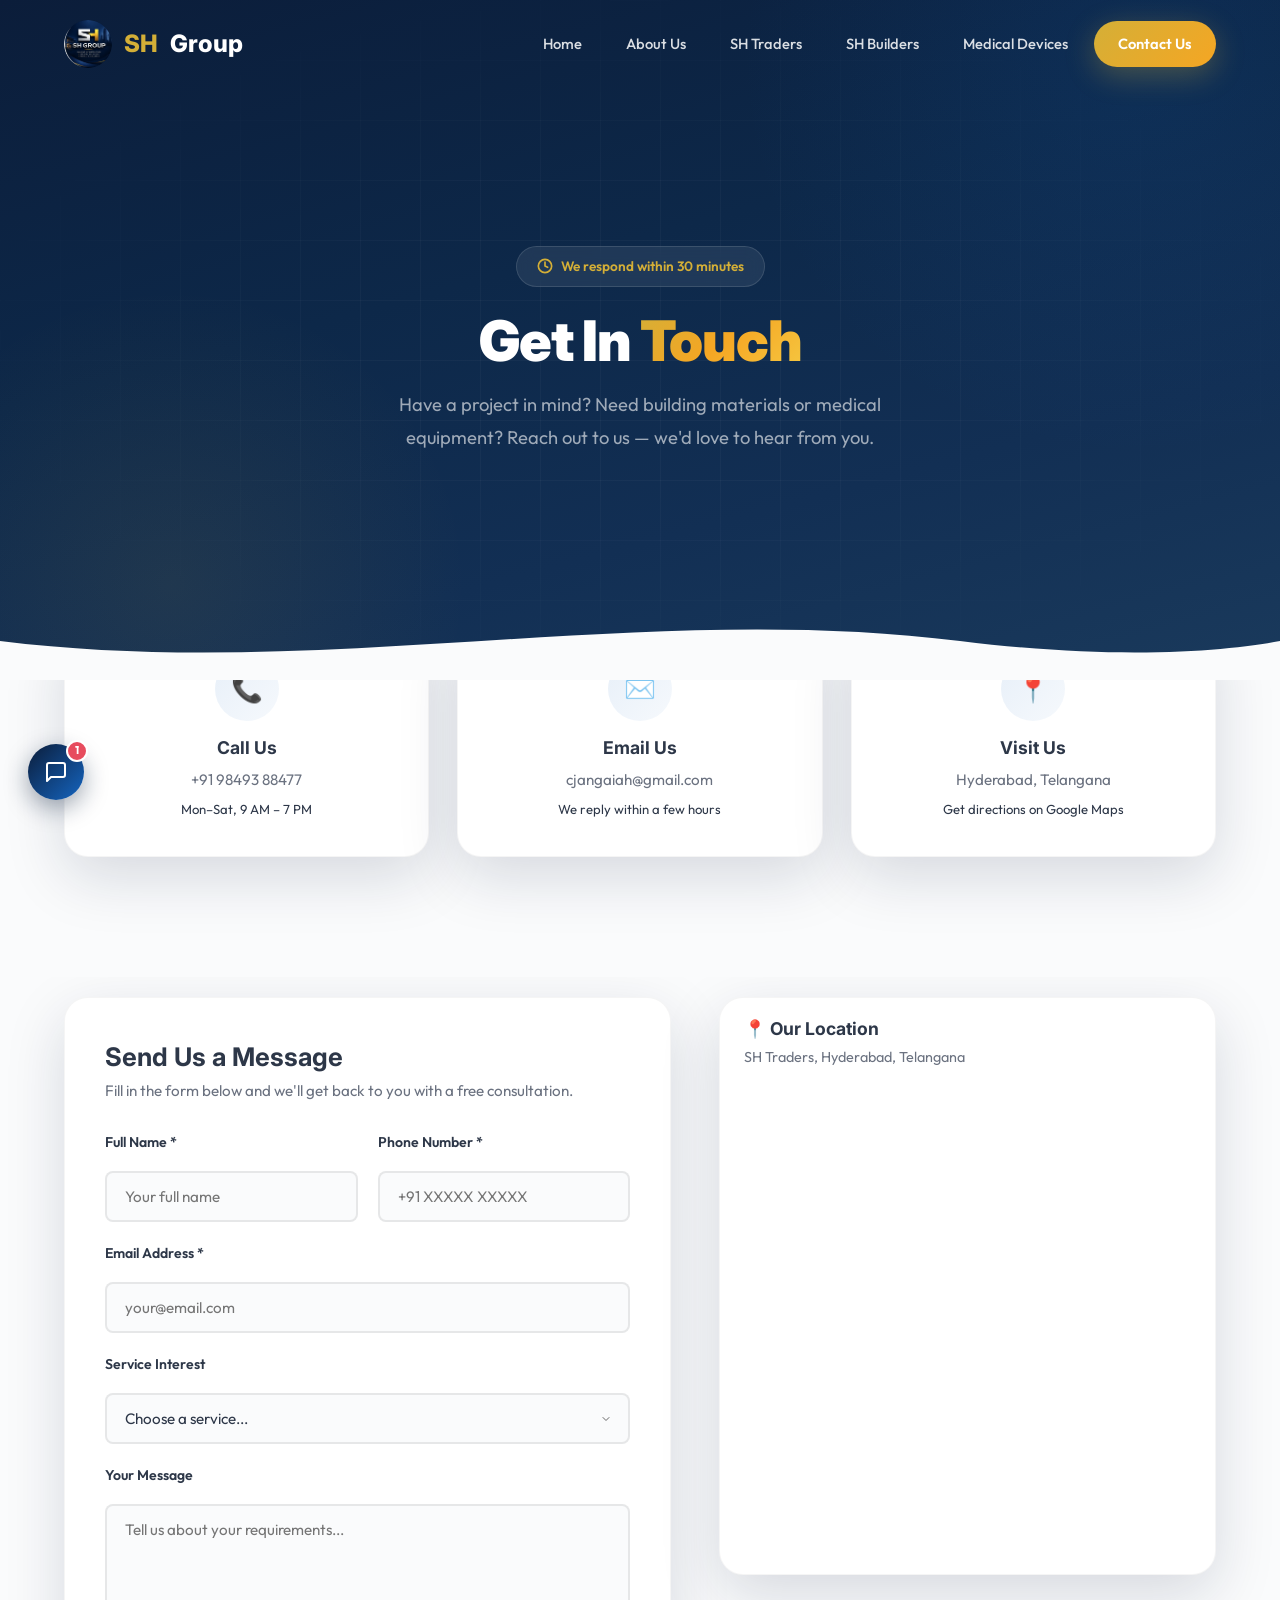
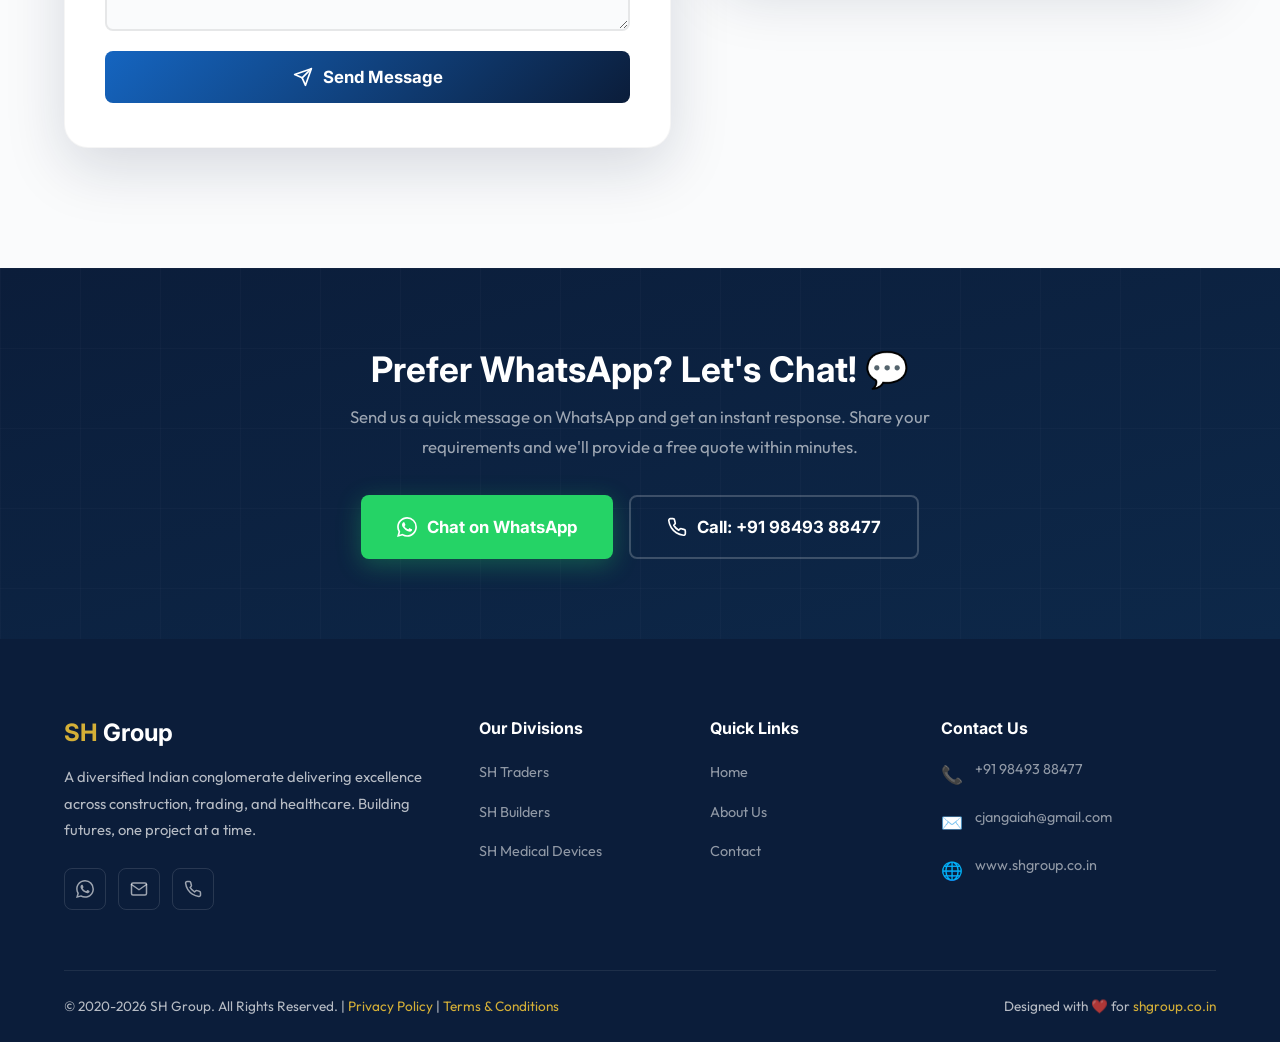
<file: contact.html>
<!DOCTYPE html>
<html lang="en">
<head>
  <meta charset="UTF-8">
  <meta name="viewport" content="width=device-width, initial-scale=1.0">
  <title>Contact SH Group | Get a Free Quote for Construction & Building Materials</title>
  <meta name="description" content="Contact SH Group for building materials, house construction, or medical devices. Call +91 98493 88477, email cjangaiah@gmail.com, or fill the form for a free consultation.">
  <meta name="keywords" content="contact SH Group, SH Group Hyderabad, building materials quote, house construction quote, SH Traders contact, SH Builders contact, SH Medical Devices contact, free consultation">
  <meta name="author" content="SH Group">
  <meta name="robots" content="index, follow">
  <link rel="canonical" href="https://shgroup.co.in/contact.html">

  <!-- Open Graph -->
  <meta property="og:title" content="Contact SH Group | Get a Free Quote for Construction & Building Materials">
  <meta property="og:description" content="Contact SH Group for building materials, house construction, or medical devices. Call +91 98493 88477, email cjangaiah@gmail.com, or fill the form for a free consultation.">
  <meta property="og:type" content="website">
  <meta property="og:url" content="https://shgroup.co.in/contact.html">
  <meta property="og:image" content="https://shgroup.co.in/assets/logos/sh-group-dp.webp">
  <meta property="og:locale" content="en_IN">
  <meta property="og:site_name" content="SH Group">

  <!-- Twitter Card -->
  <meta name="twitter:card" content="summary_large_image">
  <meta name="twitter:title" content="Contact SH Group | Get a Free Quote for Construction & Building Materials">
  <meta name="twitter:description" content="Contact SH Group for building materials, house construction, or medical devices. Call +91 98493 88477 or fill the form.">
  <meta name="twitter:image" content="https://shgroup.co.in/assets/logos/sh-group-dp.webp">

  <!-- Preconnect -->
  <link rel="preconnect" href="https://fonts.googleapis.com">
  <link rel="preconnect" href="https://fonts.gstatic.com" crossorigin>

  <!-- Favicon -->
  <link rel="icon" type="image/jpeg" href="assets/logos/sh-group-dp.webp">
  <link rel="apple-touch-icon" href="assets/logos/sh-group-dp.webp">

  <!-- Stylesheet -->
  <link rel="stylesheet" href="css/styles.css">

  <!-- Structured Data -->
  <script type="application/ld+json">
  {
    "@context": "https://schema.org",
    "@type": "ContactPage",
    "name": "Contact SH Group",
    "description": "Get in touch with SH Group for building materials, construction services, or medical devices.",
    "url": "https://shgroup.co.in/contact.html",
    "mainEntity": {
      "@type": "LocalBusiness",
      "name": "SH Group",
      "telephone": "+919849388477",
      "email": "cjangaiah@gmail.com",
      "url": "https://shgroup.co.in",
      "address": {
        "@type": "PostalAddress",
        "addressLocality": "Hyderabad",
        "addressRegion": "Telangana",
        "addressCountry": "IN"
      },
      "openingHours": "Mo-Sa 09:00-19:00",
      "image": "https://shgroup.co.in/assets/logos/sh-group-dp.webp"
    }
  }
  </script>

  <style>
    /* ============================================
       CONTACT PAGE — SPECIFIC STYLES
       ============================================ */

    /* Hero Banner */
    .contact-hero {
      min-height: 80vh;
      min-height: 680px;
      display: flex;
      align-items: center;
      justify-content: center;
      position: relative;
      overflow: hidden;
      background: linear-gradient(165deg, var(--navy) 0%, #0d2849 40%, #122f54 70%, var(--navy-light) 100%);
      padding-top: 140px;
      padding-bottom: 120px;
      text-align: center;
    }

    .contact-hero::before {
      content: '';
      position: absolute;
      top: -50%;
      right: -20%;
      width: 800px;
      height: 800px;
      background: radial-gradient(circle, rgba(21, 101, 192, 0.12) 0%, transparent 70%);
      border-radius: 50%;
      animation: heroGlow 8s ease-in-out infinite alternate;
    }

    .contact-hero::after {
      content: '';
      position: absolute;
      bottom: -30%;
      left: -10%;
      width: 600px;
      height: 600px;
      background: radial-gradient(circle, rgba(212, 175, 55, 0.08) 0%, transparent 70%);
      border-radius: 50%;
      animation: heroGlow 10s ease-in-out infinite alternate-reverse;
    }

    .contact-hero .hero-grid {
      position: absolute;
      inset: 0;
      background-image:
        linear-gradient(rgba(255, 255, 255, 0.03) 1px, transparent 1px),
        linear-gradient(90deg, rgba(255, 255, 255, 0.03) 1px, transparent 1px);
      background-size: 60px 60px;
      mask-image: radial-gradient(ellipse at center, black 30%, transparent 80%);
      -webkit-mask-image: radial-gradient(ellipse at center, black 30%, transparent 80%);
    }

    .contact-hero-content {
      position: relative;
      z-index: 2;
      max-width: 700px;
      padding: 0 24px;
    }

    .contact-hero-content h1 {
      font-size: clamp(2.2rem, 5vw, 3.5rem);
      font-weight: 900;
      color: var(--white);
      line-height: 1.1;
      margin-bottom: 16px;
      letter-spacing: -1px;
      animation: fadeInUp 0.8s var(--ease-out) 0.3s both;
    }

    .contact-hero-content h1 .highlight {
      background: linear-gradient(135deg, var(--gold), var(--orange), var(--gold-light));
      -webkit-background-clip: text;
      -webkit-text-fill-color: transparent;
      background-clip: text;
    }

    .contact-hero-content .hero-subtitle {
      font-size: clamp(1rem, 1.8vw, 1.15rem);
      color: rgba(255, 255, 255, 0.6);
      max-width: 500px;
      margin: 0 auto 0;
      line-height: 1.8;
      animation: fadeInUp 0.8s var(--ease-out) 0.5s both;
    }

    .contact-hero-badge {
      display: inline-flex;
      align-items: center;
      gap: 8px;
      padding: 8px 20px;
      background: rgba(255, 255, 255, 0.08);
      border: 1px solid rgba(255, 255, 255, 0.12);
      border-radius: 40px;
      font-size: 0.85rem;
      color: var(--gold);
      font-weight: 600;
      backdrop-filter: blur(8px);
      margin-bottom: 24px;
      animation: fadeInUp 0.8s var(--ease-out) 0.1s both;
    }

    .contact-hero-divider {
      position: absolute;
      bottom: -1px;
      left: 0;
      width: 100%;
      z-index: 3;
    }

    .contact-hero-divider svg {
      display: block;
      width: 100%;
      height: 80px;
    }

    /* Contact Info Cards */
    .contact-cards-grid {
      display: grid;
      grid-template-columns: repeat(3, 1fr);
      gap: 28px;
      margin-top: -60px;
      position: relative;
      z-index: 4;
    }

    .contact-info-card {
      background: var(--white);
      border-radius: var(--radius-lg);
      padding: 36px 28px;
      text-align: center;
      box-shadow: var(--shadow-xl);
      border: 1px solid rgba(0, 0, 0, 0.04);
      transition: all 0.5s var(--ease-out);
      position: relative;
      overflow: hidden;
    }

    .contact-info-card::before {
      content: '';
      position: absolute;
      top: 0;
      left: 0;
      right: 0;
      height: 4px;
      background: linear-gradient(90deg, var(--royal-blue), var(--teal));
      border-radius: var(--radius-lg) var(--radius-lg) 0 0;
      opacity: 0;
      transition: opacity 0.4s;
    }

    .contact-info-card:hover {
      transform: translateY(-8px);
      box-shadow: var(--shadow-3d);
    }

    .contact-info-card:hover::before {
      opacity: 1;
    }

    .contact-info-card-icon {
      width: 64px;
      height: 64px;
      border-radius: 50%;
      background: linear-gradient(135deg, rgba(21, 101, 192, 0.1), rgba(21, 101, 192, 0.04));
      display: flex;
      align-items: center;
      justify-content: center;
      font-size: 1.6rem;
      margin: 0 auto 16px;
      transition: transform 0.5s var(--ease-spring);
    }

    .contact-info-card:hover .contact-info-card-icon {
      transform: scale(1.15);
    }

    .contact-info-card h3 {
      font-size: 1.1rem;
      font-weight: 700;
      margin-bottom: 8px;
      color: var(--charcoal);
    }

    .contact-info-card p,
    .contact-info-card a {
      font-size: 0.95rem;
      color: var(--dark-gray);
      line-height: 1.6;
      text-decoration: none;
      transition: color 0.3s;
    }

    .contact-info-card a:hover {
      color: var(--royal-blue);
    }

    /* Contact Main Grid (Form + Map + Info) */
    .contact-main-grid {
      display: grid;
      grid-template-columns: 1.1fr 0.9fr;
      gap: 48px;
      align-items: start;
    }

    /* Contact Form */
    .contact-page-form {
      background: var(--white);
      border-radius: var(--radius-lg);
      padding: 44px 40px;
      box-shadow: var(--shadow-xl);
      border: 1px solid rgba(0, 0, 0, 0.04);
    }

    .contact-page-form h2 {
      font-size: 1.6rem;
      margin-bottom: 6px;
      color: var(--charcoal);
    }

    .contact-page-form .form-subtitle {
      color: var(--dark-gray);
      font-size: 0.95rem;
      margin-bottom: 28px;
      line-height: 1.6;
    }

    .contact-page-form .form-row {
      display: grid;
      grid-template-columns: 1fr 1fr;
      gap: 20px;
    }

    .contact-page-form .form-group {
      margin-bottom: 20px;
    }

    .contact-page-form .form-group label {
      display: block;
      font-size: 0.88rem;
      font-weight: 600;
      color: var(--charcoal);
      margin-bottom: 8px;
    }

    .contact-page-form .form-group input,
    .contact-page-form .form-group select,
    .contact-page-form .form-group textarea {
      width: 100%;
      padding: 14px 18px;
      border: 2px solid rgba(0, 0, 0, 0.08);
      border-radius: var(--radius-sm);
      font-size: 0.95rem;
      font-family: var(--font-body);
      color: var(--charcoal);
      background: var(--off-white);
      transition: all 0.3s var(--ease-out);
      outline: none;
    }

    .contact-page-form .form-group input:focus,
    .contact-page-form .form-group select:focus,
    .contact-page-form .form-group textarea:focus {
      border-color: var(--royal-blue);
      background: var(--white);
      box-shadow: 0 0 0 4px rgba(21, 101, 192, 0.08);
    }

    .contact-page-form .form-group textarea {
      resize: vertical;
      min-height: 120px;
    }

    .contact-page-form .form-group select {
      appearance: none;
      -webkit-appearance: none;
      background-image: url("data:image/svg+xml,%3Csvg xmlns='http://www.w3.org/2000/svg' width='12' height='12' viewBox='0 0 24 24' fill='none' stroke='%23666' stroke-width='2' stroke-linecap='round' stroke-linejoin='round'%3E%3Cpolyline points='6 9 12 15 18 9'/%3E%3C/svg%3E");
      background-repeat: no-repeat;
      background-position: right 16px center;
      padding-right: 44px;
    }

    .form-submit-btn {
      width: 100%;
      padding: 16px 32px;
      background: linear-gradient(135deg, var(--royal-blue), var(--navy));
      color: var(--white);
      font-size: 1.05rem;
      font-weight: 700;
      font-family: var(--font-heading);
      border: none;
      border-radius: var(--radius-sm);
      cursor: pointer;
      display: flex;
      align-items: center;
      justify-content: center;
      gap: 10px;
      transition: all 0.4s var(--ease-out);
      position: relative;
      overflow: hidden;
    }

    .form-submit-btn::before {
      content: '';
      position: absolute;
      top: 0;
      left: -100%;
      width: 100%;
      height: 100%;
      background: linear-gradient(90deg, transparent, rgba(255,255,255,0.15), transparent);
      transition: left 0.6s;
    }

    .form-submit-btn:hover {
      transform: translateY(-2px);
      box-shadow: 0 8px 30px rgba(21, 101, 192, 0.35);
    }

    .form-submit-btn:hover::before {
      left: 100%;
    }

    .form-submit-btn:active {
      transform: translateY(0);
    }

    .form-submit-btn.sending {
      pointer-events: none;
      opacity: 0.8;
    }

    .form-submit-btn .btn-spinner {
      display: none;
      width: 20px;
      height: 20px;
      border: 2px solid rgba(255,255,255,0.3);
      border-top-color: var(--white);
      border-radius: 50%;
      animation: spin 0.8s linear infinite;
    }

    .form-submit-btn.sending .btn-spinner {
      display: block;
    }

    .form-submit-btn.sending .btn-text {
      display: none;
    }

    .form-submit-btn.sending .btn-sending-text {
      display: inline;
    }

    .form-submit-btn .btn-sending-text {
      display: none;
    }

    @keyframes spin {
      to { transform: rotate(360deg); }
    }

    /* Success Message */
    .form-success {
      display: none;
      text-align: center;
      padding: 48px 24px;
    }

    .form-success.show {
      display: block;
      animation: fadeInUp 0.6s var(--ease-out);
    }

    .form-success-icon {
      width: 80px;
      height: 80px;
      background: linear-gradient(135deg, #10b981, #059669);
      border-radius: 50%;
      display: flex;
      align-items: center;
      justify-content: center;
      margin: 0 auto 20px;
      font-size: 2.2rem;
      color: var(--white);
      box-shadow: 0 8px 30px rgba(16, 185, 129, 0.3);
    }

    .form-success h3 {
      font-size: 1.4rem;
      margin-bottom: 8px;
      color: var(--charcoal);
    }

    .form-success p {
      color: var(--dark-gray);
      font-size: 0.95rem;
      line-height: 1.6;
    }

    /* Right Column (Map + Hours) */
    .contact-right-col {
      display: flex;
      flex-direction: column;
      gap: 28px;
    }

    /* Google Maps */
    .contact-map-card {
      background: var(--white);
      border-radius: var(--radius-lg);
      overflow: hidden;
      box-shadow: var(--shadow-xl);
      border: 1px solid rgba(0, 0, 0, 0.04);
    }

    .contact-map-card h3 {
      padding: 20px 24px 0;
      font-size: 1.1rem;
      color: var(--charcoal);
      display: flex;
      align-items: center;
      gap: 8px;
    }

    .contact-map-card p {
      padding: 6px 24px 16px;
      font-size: 0.9rem;
      color: var(--dark-gray);
    }

    .contact-map-card iframe {
      width: 100%;
      height: 480px;
      border: 0;
    }


    /* WhatsApp CTA Section */
    .whatsapp-cta-section {
      background: linear-gradient(165deg, var(--navy) 0%, #0d2849 100%);
      position: relative;
      overflow: hidden;
    }

    .whatsapp-cta-section::before {
      content: '';
      position: absolute;
      inset: 0;
      background-image:
        linear-gradient(rgba(255, 255, 255, 0.02) 1px, transparent 1px),
        linear-gradient(90deg, rgba(255, 255, 255, 0.02) 1px, transparent 1px);
      background-size: 80px 80px;
    }

    .whatsapp-cta-card {
      position: relative;
      z-index: 2;
      text-align: center;
      max-width: 650px;
      margin: 0 auto;
    }

    .whatsapp-cta-card h2 {
      font-size: clamp(1.6rem, 3vw, 2.2rem);
      color: var(--white);
      margin-bottom: 12px;
    }

    .whatsapp-cta-card p {
      color: rgba(255, 255, 255, 0.6);
      font-size: 1.05rem;
      line-height: 1.8;
      margin-bottom: 32px;
    }

    .whatsapp-cta-actions {
      display: flex;
      gap: 16px;
      justify-content: center;
      flex-wrap: wrap;
    }

    .btn-whatsapp-large {
      display: inline-flex;
      align-items: center;
      gap: 10px;
      padding: 16px 36px;
      background: #25D366;
      color: var(--white);
      font-size: 1.05rem;
      font-weight: 700;
      font-family: var(--font-heading);
      border-radius: var(--radius-sm);
      text-decoration: none;
      transition: all 0.4s var(--ease-out);
      box-shadow: 0 6px 24px rgba(37, 211, 102, 0.3);
    }

    .btn-whatsapp-large:hover {
      transform: translateY(-3px);
      box-shadow: 0 10px 36px rgba(37, 211, 102, 0.45);
      background: #22c55e;
    }

    .btn-call-large {
      display: inline-flex;
      align-items: center;
      gap: 10px;
      padding: 16px 36px;
      background: transparent;
      color: var(--white);
      font-size: 1.05rem;
      font-weight: 700;
      font-family: var(--font-heading);
      border-radius: var(--radius-sm);
      text-decoration: none;
      border: 2px solid rgba(255, 255, 255, 0.2);
      transition: all 0.4s var(--ease-out);
    }

    .btn-call-large:hover {
      border-color: var(--gold);
      color: var(--gold);
      transform: translateY(-3px);
    }

    /* Responsive */
    @media (max-width: 1024px) {
      .contact-main-grid {
        grid-template-columns: 1fr;
        gap: 32px;
      }
    }

    @media (max-width: 768px) {
      .contact-hero {
        min-height: 75vh;
        min-height: 600px;
        padding-top: 120px;
        padding-bottom: 100px;
      }
      .contact-cards-grid {
        grid-template-columns: 1fr;
        gap: 16px;
        margin-top: -40px;
      }
      .contact-page-form {
        padding: 28px 20px;
      }
      .contact-page-form .form-row {
        grid-template-columns: 1fr;
        gap: 0;
      }
      .whatsapp-cta-actions {
        flex-direction: column;
        align-items: center;
      }
    }

    @media (max-width: 480px) {
      .contact-hero-content h1 {
        font-size: 1.9rem;
      }
    }
  </style>
  <meta name="google-site-verification" content="YOUR_SEARCH_CONSOLE_VERIFICATION_CODE" />

  <!-- Google Analytics -->
  <script async src="https://www.googletagmanager.com/gtag/js?id=G-9F04P8CZCP"></script>
  <script>
    window.dataLayer = window.dataLayer || [];
    function gtag(){dataLayer.push(arguments);}
    gtag('js', new Date());
    gtag('config', 'G-9F04P8CZCP');
  </script>
</head>
<body>

  <!-- ============================================
       NAVIGATION
       ============================================ -->
  <nav class="navbar scrolled" id="navbar">
    <div class="container">
      <a href="index.html" class="nav-logo">
        <img src="assets/logos/sh-group-dp.webp" alt="SH Group" class="nav-logo-img">
        <span>SH</span> Group
      </a>
            <div class="nav-links" id="navLinks">
        <a href="index.html">Home</a>
        <a href="about.html">About Us</a>
        <a href="traders.html">SH Traders</a>
        <a href="builders.html">SH Builders</a>
        <a href="medical.html">Medical Devices</a>
        <a href="contact.html" class="active nav-cta">Contact Us</a>
      </div>
      <div class="nav-toggle" id="navToggle">
        <span></span>
        <span></span>
        <span></span>
      </div>
    </div>
  </nav>

  <!-- ============================================
       HERO SECTION
       ============================================ -->
  <section class="contact-hero" id="contact-hero">
    <!-- Grid Pattern -->
    <div class="hero-grid"></div>

    <!-- Content -->
    <div class="contact-hero-content">
      <div class="contact-hero-badge">
        <svg width="16" height="16" viewBox="0 0 24 24" fill="none" stroke="currentColor" stroke-width="2.5" stroke-linecap="round" stroke-linejoin="round"><circle cx="12" cy="12" r="10"></circle><polyline points="12 6 12 12 16 14"></polyline></svg>
        We respond within 30 minutes
      </div>
      <h1>
        Get In <span class="highlight">Touch</span>
      </h1>
      <p class="hero-subtitle">
        Have a project in mind? Need building materials or medical equipment? Reach out to us — we'd love to hear from you.
      </p>
    </div>

    <!-- Wave Divider -->
    <div class="contact-hero-divider">
      <svg viewBox="0 0 1440 80" fill="none" xmlns="http://www.w3.org/2000/svg" preserveAspectRatio="none">
        <path d="M0,40 C360,80 720,0 1080,40 C1260,60 1380,50 1440,40 L1440,80 L0,80 Z" fill="#FAFBFC"/>
      </svg>
    </div>
  </section>

  <!-- ============================================
       CONTACT INFO CARDS
       ============================================ -->
  <section class="section" style="background: var(--off-white); padding-top: 0;">
    <div class="container">
      <div class="contact-cards-grid">
        <!-- Phone Card -->
        <div class="contact-info-card reveal">
          <div class="contact-info-card-icon">📞</div>
          <h3>Call Us</h3>
          <a href="tel:+919849388477">+91 98493 88477</a>
          <p style="margin-top: 6px; font-size: 0.82rem; color: var(--medium-gray);">Mon–Sat, 9 AM – 7 PM</p>
        </div>

        <!-- Email Card -->
        <div class="contact-info-card reveal" style="transition-delay: 0.1s;">
          <div class="contact-info-card-icon">✉️</div>
          <h3>Email Us</h3>
          <a href="mailto:cjangaiah@gmail.com">cjangaiah@gmail.com</a>
          <p style="margin-top: 6px; font-size: 0.82rem; color: var(--medium-gray);">We reply within a few hours</p>
        </div>

        <!-- Location Card -->
        <div class="contact-info-card reveal" style="transition-delay: 0.2s;">
          <div class="contact-info-card-icon">📍</div>
          <h3>Visit Us</h3>
          <a href="https://www.google.com/maps/place/SH+TRADERS/@17.2721399,78.5648416,17z" target="_blank" rel="noopener">Hyderabad, Telangana</a>
          <p style="margin-top: 6px; font-size: 0.82rem; color: var(--medium-gray);">Get directions on Google Maps</p>
        </div>
      </div>
    </div>
  </section>

  <!-- ============================================
       CONTACT FORM + MAP + HOURS
       ============================================ -->
  <section class="section" style="background: var(--off-white); padding-top: 20px;">
    <div class="container">
      <div class="contact-main-grid">
        <!-- LEFT: Contact Form -->
        <div class="contact-page-form reveal-left" id="contactFormCard">
          <h2>Send Us a Message</h2>
          <p class="form-subtitle">Fill in the form below and we'll get back to you with a free consultation.</p>

          <!--
            ============================================================
            IMPORTANT: Replace the Formspree URL below with your own
            Formspree endpoint. Go to https://formspree.io to create
            your free form endpoint.
            ============================================================
          -->
          <form id="contactForm" method="POST" action="https://formspree.io/f/xqaqzwjp">
            <div class="form-row">
              <div class="form-group">
                <label for="contactName">Full Name *</label>
                <input type="text" id="contactName" name="name" placeholder="Your full name" required>
              </div>
              <div class="form-group">
                <label for="contactPhone">Phone Number *</label>
                <input type="tel" id="contactPhone" name="phone" placeholder="+91 XXXXX XXXXX" required>
              </div>
            </div>
            <div class="form-group">
              <label for="contactEmail">Email Address *</label>
              <input type="email" id="contactEmail" name="email" placeholder="your@email.com" required>
            </div>
            <div class="form-group">
              <label for="contactService">Service Interest</label>
              <select id="contactService" name="service">
                <option value="" disabled selected>Choose a service...</option>
                <option value="SH Traders">SH Traders — Building Materials</option>
                <option value="SH Builders">SH Builders — Construction & Real Estate</option>
                <option value="SH Medical Devices">SH Medical Devices — Healthcare Equipment</option>
                <option value="Other">Other</option>
              </select>
            </div>
            <div class="form-group">
              <label for="contactMessage">Your Message</label>
              <textarea id="contactMessage" name="message" placeholder="Tell us about your requirements..." rows="5"></textarea>
            </div>
            <button type="submit" class="form-submit-btn" id="formSubmitBtn">
              <span class="btn-spinner"></span>
              <svg class="btn-text" width="20" height="20" viewBox="0 0 24 24" fill="none" stroke="currentColor" stroke-width="2" stroke-linecap="round" stroke-linejoin="round"><line x1="22" y1="2" x2="11" y2="13"></line><polygon points="22 2 15 22 11 13 2 9 22 2"></polygon></svg>
              <span class="btn-text">Send Message</span>
              <span class="btn-sending-text">Sending...</span>
            </button>
          </form>

          <!-- Success Message (shown after submission) -->
          <div class="form-success" id="formSuccess">
            <div class="form-success-icon">✓</div>
            <h3>Message Sent Successfully!</h3>
            <p>Thank you for reaching out. Our team will get back to you within 30 minutes.</p>
          </div>
        </div>

        <!-- RIGHT: Map + Business Hours -->
        <div class="contact-right-col">
          <!-- Google Maps -->
          <div class="contact-map-card reveal-right">
            <h3>📍 Our Location</h3>
            <p>SH Traders, Hyderabad, Telangana</p>
            <iframe 
              src="https://www.google.com/maps/embed?pb=!1m18!1m12!1m3!1d3809.9!2d78.5648416!3d17.2721399!2m3!1f0!2f0!3f0!3m2!1i1024!2i768!4f13.1!3m3!1m2!1s0x3bcba1c9d8864977%3A0x57214b92f91f7ddf!2sSH%20TRADERS!5e0!3m2!1sen!2sin!4v1700000000000!5m2!1sen!2sin"
              allowfullscreen="" 
              loading="lazy" 
              referrerpolicy="no-referrer-when-downgrade"
              title="SH Group Office Location — Hyderabad, Telangana">
            </iframe>
          </div>


        </div>
      </div>
    </div>
  </section>

  <!-- ============================================
       WHATSAPP CTA SECTION
       ============================================ -->
  <section class="section whatsapp-cta-section" style="padding: 80px 0;">
    <div class="container">
      <div class="whatsapp-cta-card reveal">
        <h2>Prefer WhatsApp? Let's Chat! 💬</h2>
        <p>Send us a quick message on WhatsApp and get an instant response. Share your requirements and we'll provide a free quote within minutes.</p>
        <div class="whatsapp-cta-actions">
          <a href="https://wa.me/919849388477?text=Hi%2C%20I%27m%20interested%20in%20SH%20Group%20services.%20Please%20share%20more%20details." target="_blank" rel="noopener" class="btn-whatsapp-large">
            <svg width="20" height="20" viewBox="0 0 24 24" fill="currentColor"><path d="M17.472 14.382c-.297-.149-1.758-.867-2.03-.967-.273-.099-.471-.148-.67.15-.197.297-.767.966-.94 1.164-.173.199-.347.223-.644.075-.297-.15-1.255-.463-2.39-1.475-.883-.788-1.48-1.761-1.653-2.059-.173-.297-.018-.458.13-.606.134-.133.298-.347.446-.52.149-.174.198-.298.298-.497.099-.198.05-.371-.025-.52-.075-.149-.669-1.612-.916-2.207-.242-.579-.487-.5-.669-.51-.173-.008-.371-.01-.57-.01-.198 0-.52.074-.792.372-.272.297-1.04 1.016-1.04 2.479 0 1.462 1.065 2.875 1.213 3.074.149.198 2.096 3.2 5.077 4.487.709.306 1.262.489 1.694.625.712.227 1.36.195 1.871.118.571-.085 1.758-.719 2.006-1.413.248-.694.248-1.289.173-1.413-.074-.124-.272-.198-.57-.347m-5.421 7.403h-.004a9.87 9.87 0 01-5.031-1.378l-.361-.214-3.741.982.998-3.648-.235-.374a9.86 9.86 0 01-1.51-5.26c.001-5.45 4.436-9.884 9.888-9.884 2.64 0 5.122 1.03 6.988 2.898a9.825 9.825 0 012.893 6.994c-.003 5.45-4.437 9.884-9.885 9.884m8.413-18.297A11.815 11.815 0 0012.05 0C5.495 0 .16 5.335.157 11.892c0 2.096.547 4.142 1.588 5.945L.057 24l6.305-1.654a11.882 11.882 0 005.683 1.448h.005c6.554 0 11.89-5.335 11.893-11.893a11.821 11.821 0 00-3.48-8.413z"/></svg>
            Chat on WhatsApp
          </a>
          <a href="tel:+919849388477" class="btn-call-large">
            <svg width="20" height="20" viewBox="0 0 24 24" fill="none" stroke="currentColor" stroke-width="2" stroke-linecap="round" stroke-linejoin="round"><path d="M22 16.92v3a2 2 0 0 1-2.18 2 19.79 19.79 0 0 1-8.63-3.07 19.5 19.5 0 0 1-6-6 19.79 19.79 0 0 1-3.07-8.67A2 2 0 0 1 4.11 2h3a2 2 0 0 1 2 1.72c.127.96.361 1.903.7 2.81a2 2 0 0 1-.45 2.11L8.09 9.91a16 16 0 0 0 6 6l1.27-1.27a2 2 0 0 1 2.11-.45c.907.339 1.85.573 2.81.7A2 2 0 0 1 22 16.92z"></path></svg>
            Call: +91 98493 88477
          </a>
        </div>
      </div>
    </div>
  </section>

  <!-- ============================================
       FOOTER
       ============================================ -->
  <footer class="footer">
    <div class="container">
      <div class="footer-grid">
        <!-- Brand -->
        <div class="footer-brand">
          <h3><span>SH</span> Group</h3>
          <p>A diversified Indian conglomerate delivering excellence across construction, trading, and healthcare. Building futures, one project at a time.</p>
          <div class="footer-socials">
            <a href="https://wa.me/919849388477" target="_blank" rel="noopener" class="footer-social" aria-label="WhatsApp">
              <svg width="18" height="18" viewBox="0 0 24 24" fill="currentColor"><path d="M17.472 14.382c-.297-.149-1.758-.867-2.03-.967-.273-.099-.471-.148-.67.15-.197.297-.767.966-.94 1.164-.173.199-.347.223-.644.075-.297-.15-1.255-.463-2.39-1.475-.883-.788-1.48-1.761-1.653-2.059-.173-.297-.018-.458.13-.606.134-.133.298-.347.446-.52.149-.174.198-.298.298-.497.099-.198.05-.371-.025-.52-.075-.149-.669-1.612-.916-2.207-.242-.579-.487-.5-.669-.51-.173-.008-.371-.01-.57-.01-.198 0-.52.074-.792.372-.272.297-1.04 1.016-1.04 2.479 0 1.462 1.065 2.875 1.213 3.074.149.198 2.096 3.2 5.077 4.487.709.306 1.262.489 1.694.625.712.227 1.36.195 1.871.118.571-.085 1.758-.719 2.006-1.413.248-.694.248-1.289.173-1.413-.074-.124-.272-.198-.57-.347m-5.421 7.403h-.004a9.87 9.87 0 01-5.031-1.378l-.361-.214-3.741.982.998-3.648-.235-.374a9.86 9.86 0 01-1.51-5.26c.001-5.45 4.436-9.884 9.888-9.884 2.64 0 5.122 1.03 6.988 2.898a9.825 9.825 0 012.893 6.994c-.003 5.45-4.437 9.884-9.885 9.884m8.413-18.297A11.815 11.815 0 0012.05 0C5.495 0 .16 5.335.157 11.892c0 2.096.547 4.142 1.588 5.945L.057 24l6.305-1.654a11.882 11.882 0 005.683 1.448h.005c6.554 0 11.89-5.335 11.893-11.893a11.821 11.821 0 00-3.48-8.413z"/></svg>
            </a>
            <a href="mailto:cjangaiah@gmail.com" class="footer-social" aria-label="Email">
              <svg width="18" height="18" viewBox="0 0 24 24" fill="none" stroke="currentColor" stroke-width="2" stroke-linecap="round" stroke-linejoin="round"><path d="M4 4h16c1.1 0 2 .9 2 2v12c0 1.1-.9 2-2 2H4c-1.1 0-2-.9-2-2V6c0-1.1.9-2 2-2z"></path><polyline points="22,6 12,13 2,6"></polyline></svg>
            </a>
            <a href="tel:+919849388477" class="footer-social" aria-label="Phone">
              <svg width="18" height="18" viewBox="0 0 24 24" fill="none" stroke="currentColor" stroke-width="2" stroke-linecap="round" stroke-linejoin="round"><path d="M22 16.92v3a2 2 0 0 1-2.18 2 19.79 19.79 0 0 1-8.63-3.07 19.5 19.5 0 0 1-6-6 19.79 19.79 0 0 1-3.07-8.67A2 2 0 0 1 4.11 2h3a2 2 0 0 1 2 1.72c.127.96.361 1.903.7 2.81a2 2 0 0 1-.45 2.11L8.09 9.91a16 16 0 0 0 6 6l1.27-1.27a2 2 0 0 1 2.11-.45c.907.339 1.85.573 2.81.7A2 2 0 0 1 22 16.92z"></path></svg>
            </a>
          </div>
        </div>

        <!-- Divisions -->
        <div class="footer-column">
          <h4>Our Divisions</h4>
          <ul>
            <li><a href="traders.html">SH Traders</a></li>
            <li><a href="builders.html">SH Builders</a></li>
            <li><a href="medical.html">SH Medical Devices</a></li>
          </ul>
        </div>

        <!-- Quick Links -->
        <div class="footer-column">
          <h4>Quick Links</h4>
          <ul>
            <li><a href="index.html">Home</a></li>
            <li><a href="about.html">About Us</a></li>
            <li><a href="contact.html">Contact</a></li>
          </ul>
        </div>

        <!-- Contact -->
        <div class="footer-column">
          <h4>Contact Us</h4>
          <div class="footer-contact-item">
            <span class="icon">📞</span>
            <a href="tel:+919849388477">+91 98493 88477</a>
          </div>
          <div class="footer-contact-item">
            <span class="icon">✉️</span>
            <a href="mailto:cjangaiah@gmail.com">cjangaiah@gmail.com</a>
          </div>
          <div class="footer-contact-item">
            <span class="icon">🌐</span>
            <a href="https://shgroup.co.in">www.shgroup.co.in</a>
          </div>
        </div>
      </div>

      <div class="footer-bottom">
        <p>&copy; 2020-2026 SH Group. All Rights Reserved. | <a href="privacy-policy.html">Privacy Policy</a> | <a href="terms-and-conditions.html">Terms & Conditions</a></p>
        <p>Designed with ❤️ for <a href="https://shgroup.co.in">shgroup.co.in</a></p>
      </div>
    </div>
  </footer>

  <!-- ============================================
       WHATSAPP FLOATING BUTTON
       ============================================ -->
  <div class="whatsapp-float" id="whatsappFloat">
    <span class="whatsapp-tooltip">Chat with us!</span>
    <a href="https://wa.me/919849388477?text=Hi%2C%20I%27m%20interested%20in%20SH%20Group%20services.%20Please%20share%20more%20details." target="_blank" rel="noopener" class="whatsapp-btn" aria-label="Chat on WhatsApp" id="whatsappBtn">
      <svg viewBox="0 0 24 24" fill="currentColor"><path d="M17.472 14.382c-.297-.149-1.758-.867-2.03-.967-.273-.099-.471-.148-.67.15-.197.297-.767.966-.94 1.164-.173.199-.347.223-.644.075-.297-.15-1.255-.463-2.39-1.475-.883-.788-1.48-1.761-1.653-2.059-.173-.297-.018-.458.13-.606.134-.133.298-.347.446-.52.149-.174.198-.298.298-.497.099-.198.05-.371-.025-.52-.075-.149-.669-1.612-.916-2.207-.242-.579-.487-.5-.669-.51-.173-.008-.371-.01-.57-.01-.198 0-.52.074-.792.372-.272.297-1.04 1.016-1.04 2.479 0 1.462 1.065 2.875 1.213 3.074.149.198 2.096 3.2 5.077 4.487.709.306 1.262.489 1.694.625.712.227 1.36.195 1.871.118.571-.085 1.758-.719 2.006-1.413.248-.694.248-1.289.173-1.413-.074-.124-.272-.198-.57-.347m-5.421 7.403h-.004a9.87 9.87 0 01-5.031-1.378l-.361-.214-3.741.982.998-3.648-.235-.374a9.86 9.86 0 01-1.51-5.26c.001-5.45 4.436-9.884 9.888-9.884 2.64 0 5.122 1.03 6.988 2.898a9.825 9.825 0 012.893 6.994c-.003 5.45-4.437 9.884-9.885 9.884m8.413-18.297A11.815 11.815 0 0012.05 0C5.495 0 .16 5.335.157 11.892c0 2.096.547 4.142 1.588 5.945L.057 24l6.305-1.654a11.882 11.882 0 005.683 1.448h.005c6.554 0 11.89-5.335 11.893-11.893a11.821 11.821 0 00-3.48-8.413z"/></svg>
    </a>
  </div>

  <!-- ============================================
       CHATBOT WIDGET
       ============================================ -->
  <div class="chatbot-toggle" id="chatbotToggle">
    <div class="chatbot-toggle-icon">
      <svg width="24" height="24" viewBox="0 0 24 24" fill="none" stroke="currentColor" stroke-width="2" stroke-linecap="round" stroke-linejoin="round"><path d="M21 15a2 2 0 0 1-2 2H7l-4 4V5a2 2 0 0 1 2-2h14a2 2 0 0 1 2 2z"></path></svg>
    </div>
    <span class="chatbot-badge">1</span>
  </div>

  <div class="chatbot-window" id="chatbotWindow">
    <div class="chatbot-header">
      <div class="chatbot-header-info">
        <div class="chatbot-avatar">
          <img src="assets/logos/sh-group-dp.webp" alt="SH Group">
        </div>
        <div>
          <div class="chatbot-name">SH Group</div>
          <div class="chatbot-status"><span class="status-dot"></span> Online</div>
        </div>
      </div>
      <button class="chatbot-close" id="chatbotClose">&times;</button>
    </div>

    <div class="chatbot-messages" id="chatbotMessages">
      <!-- Messages will be added by JS -->
    </div>

    <div class="chatbot-input-area" id="chatbotInputArea">
      <input type="text" class="chatbot-input" id="chatbotInput" placeholder="Type a message..." autocomplete="off">
      <button class="chatbot-send" id="chatbotSend">
        <svg width="18" height="18" viewBox="0 0 24 24" fill="none" stroke="currentColor" stroke-width="2" stroke-linecap="round" stroke-linejoin="round"><line x1="22" y1="2" x2="11" y2="13"></line><polygon points="22 2 15 22 11 13 2 9 22 2"></polygon></svg>
      </button>
    </div>
  </div>

  <!-- Scroll Progress Bar -->
  <div class="scroll-progress" id="scrollProgress"></div>

  <!-- Back to Top Button -->
  <button class="back-to-top" id="backToTop" aria-label="Back to top">
    <svg width="20" height="20" viewBox="0 0 24 24" fill="none" stroke="currentColor" stroke-width="2.5" stroke-linecap="round" stroke-linejoin="round"><polyline points="18 15 12 9 6 15"></polyline></svg>
  </button>

  <!-- JavaScript -->
  <script src="js/script.js" defer></script>

  <!-- Contact Form Handler -->
  <script>
    // Form submission with Formspree
    (function() {
      const form = document.getElementById('contactForm');
      const submitBtn = document.getElementById('formSubmitBtn');
      const successMsg = document.getElementById('formSuccess');

      if (form) {
        form.addEventListener('submit', function(e) {
          e.preventDefault();

          // Show sending state
          submitBtn.classList.add('sending');

          const formData = new FormData(form);

          fetch(form.action, {
            method: 'POST',
            body: formData,
            headers: { 'Accept': 'application/json' }
          })
          .then(function(response) {
            submitBtn.classList.remove('sending');
            if (response.ok) {
              // Hide form, show success
              form.style.display = 'none';
              successMsg.classList.add('show');
              form.reset();
            } else {
              alert('Oops! Something went wrong. Please try again or contact us directly at +91 98493 88477.');
            }
          })
          .catch(function() {
            submitBtn.classList.remove('sending');
            alert('Network error. Please check your connection and try again.');
          });
        });
      }


    })();
  </script>
</body>
</html>
</file>
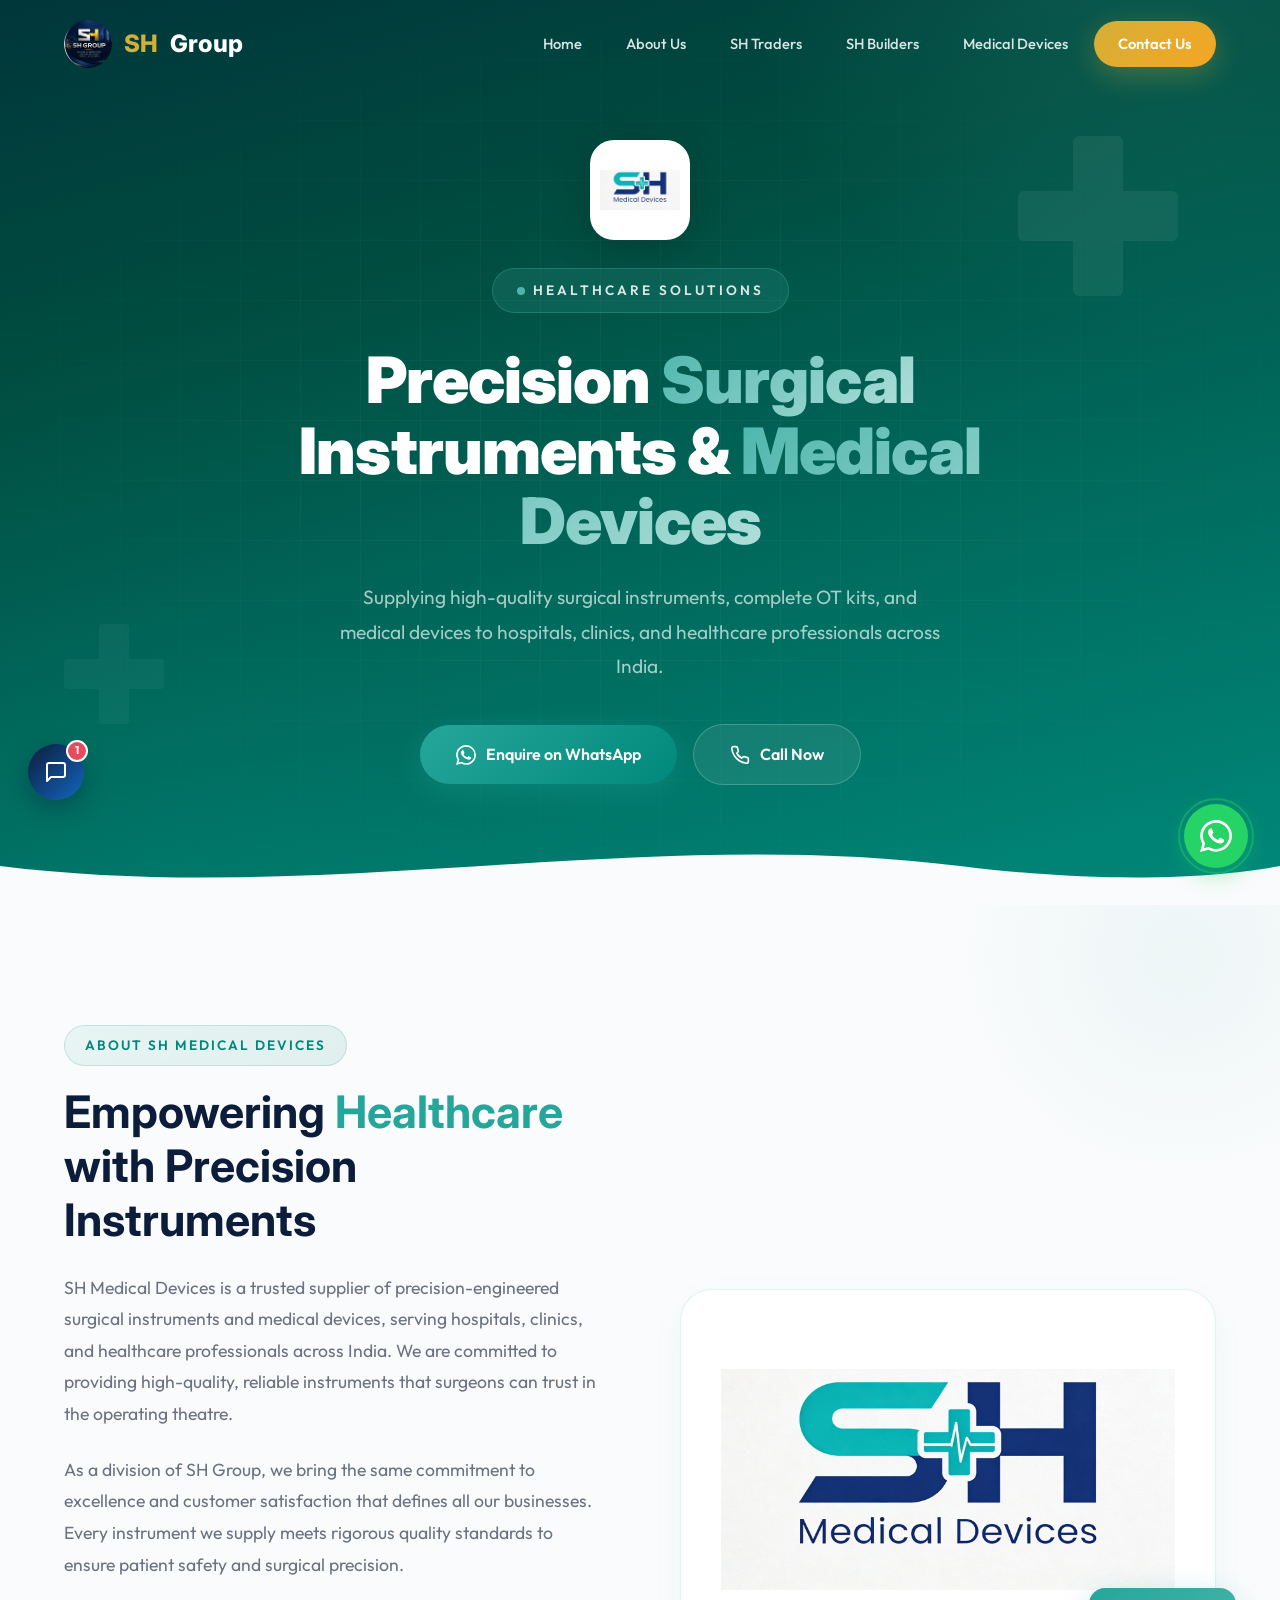
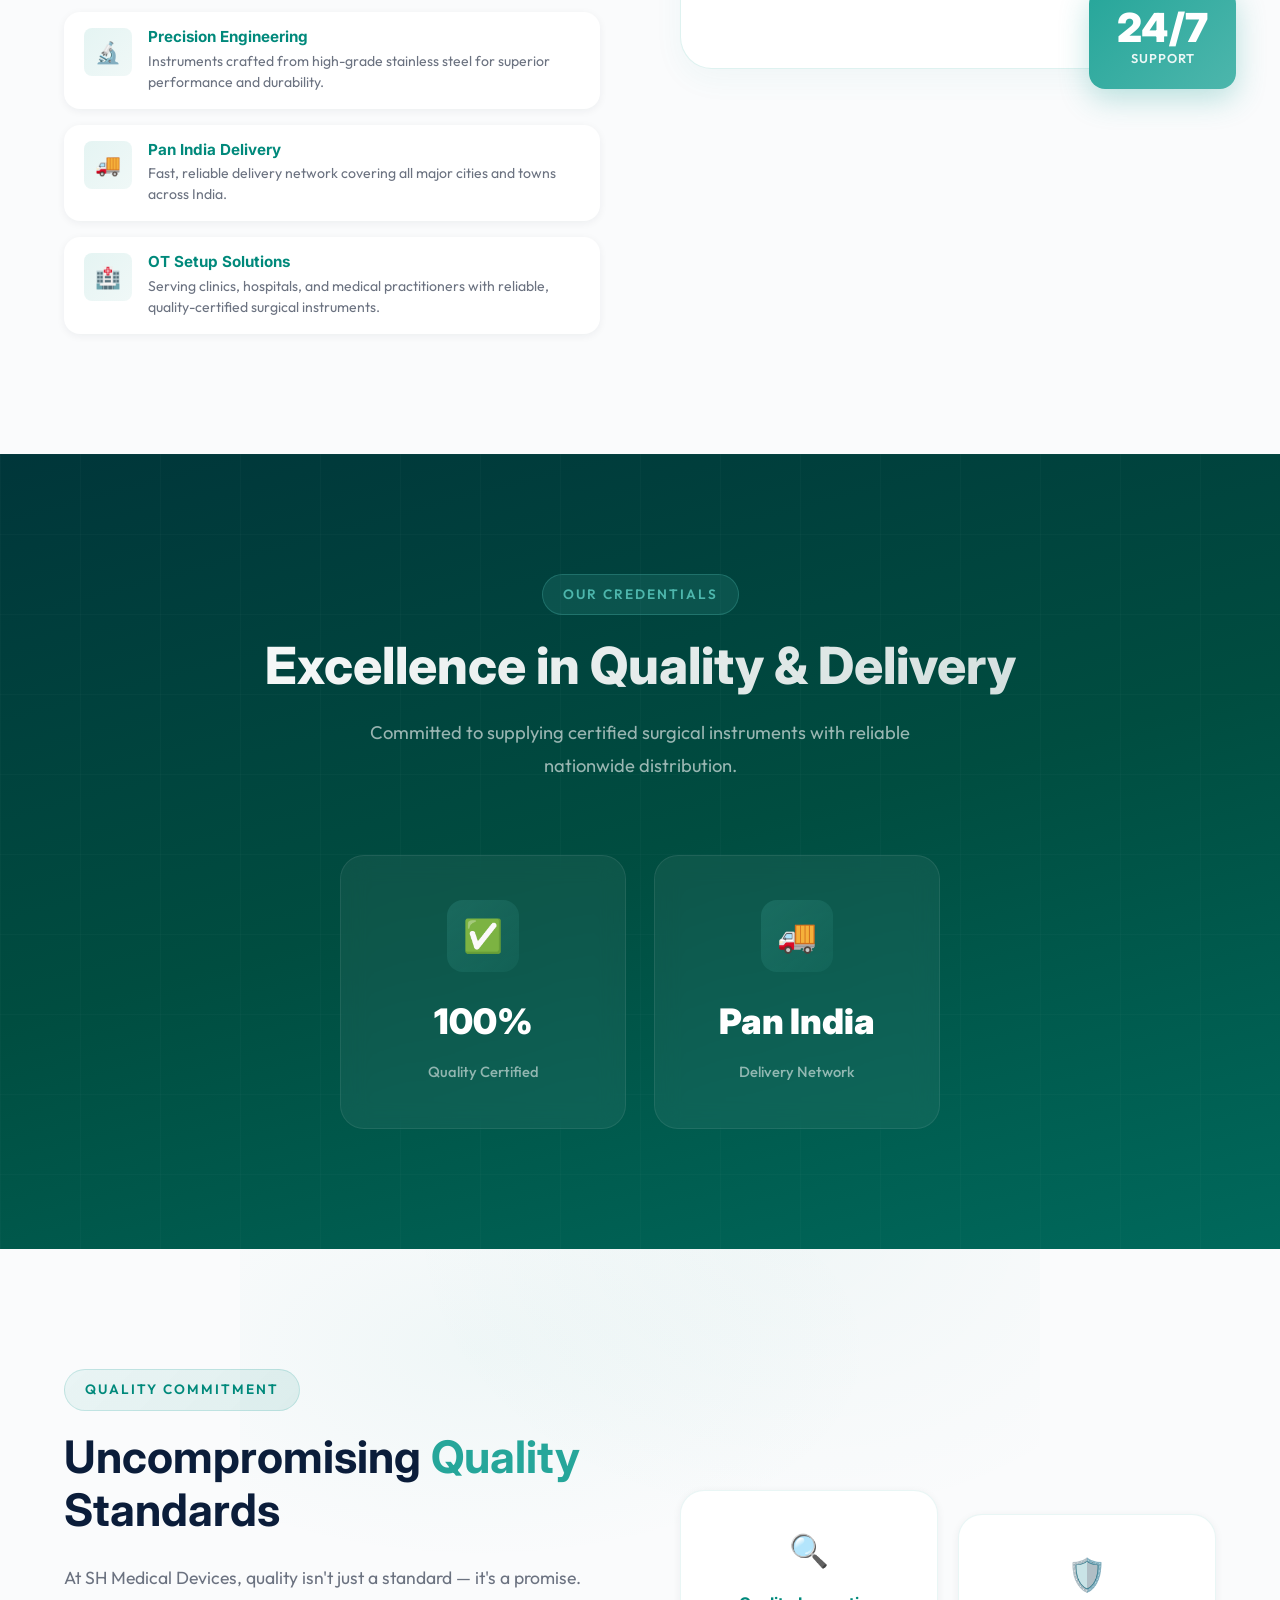
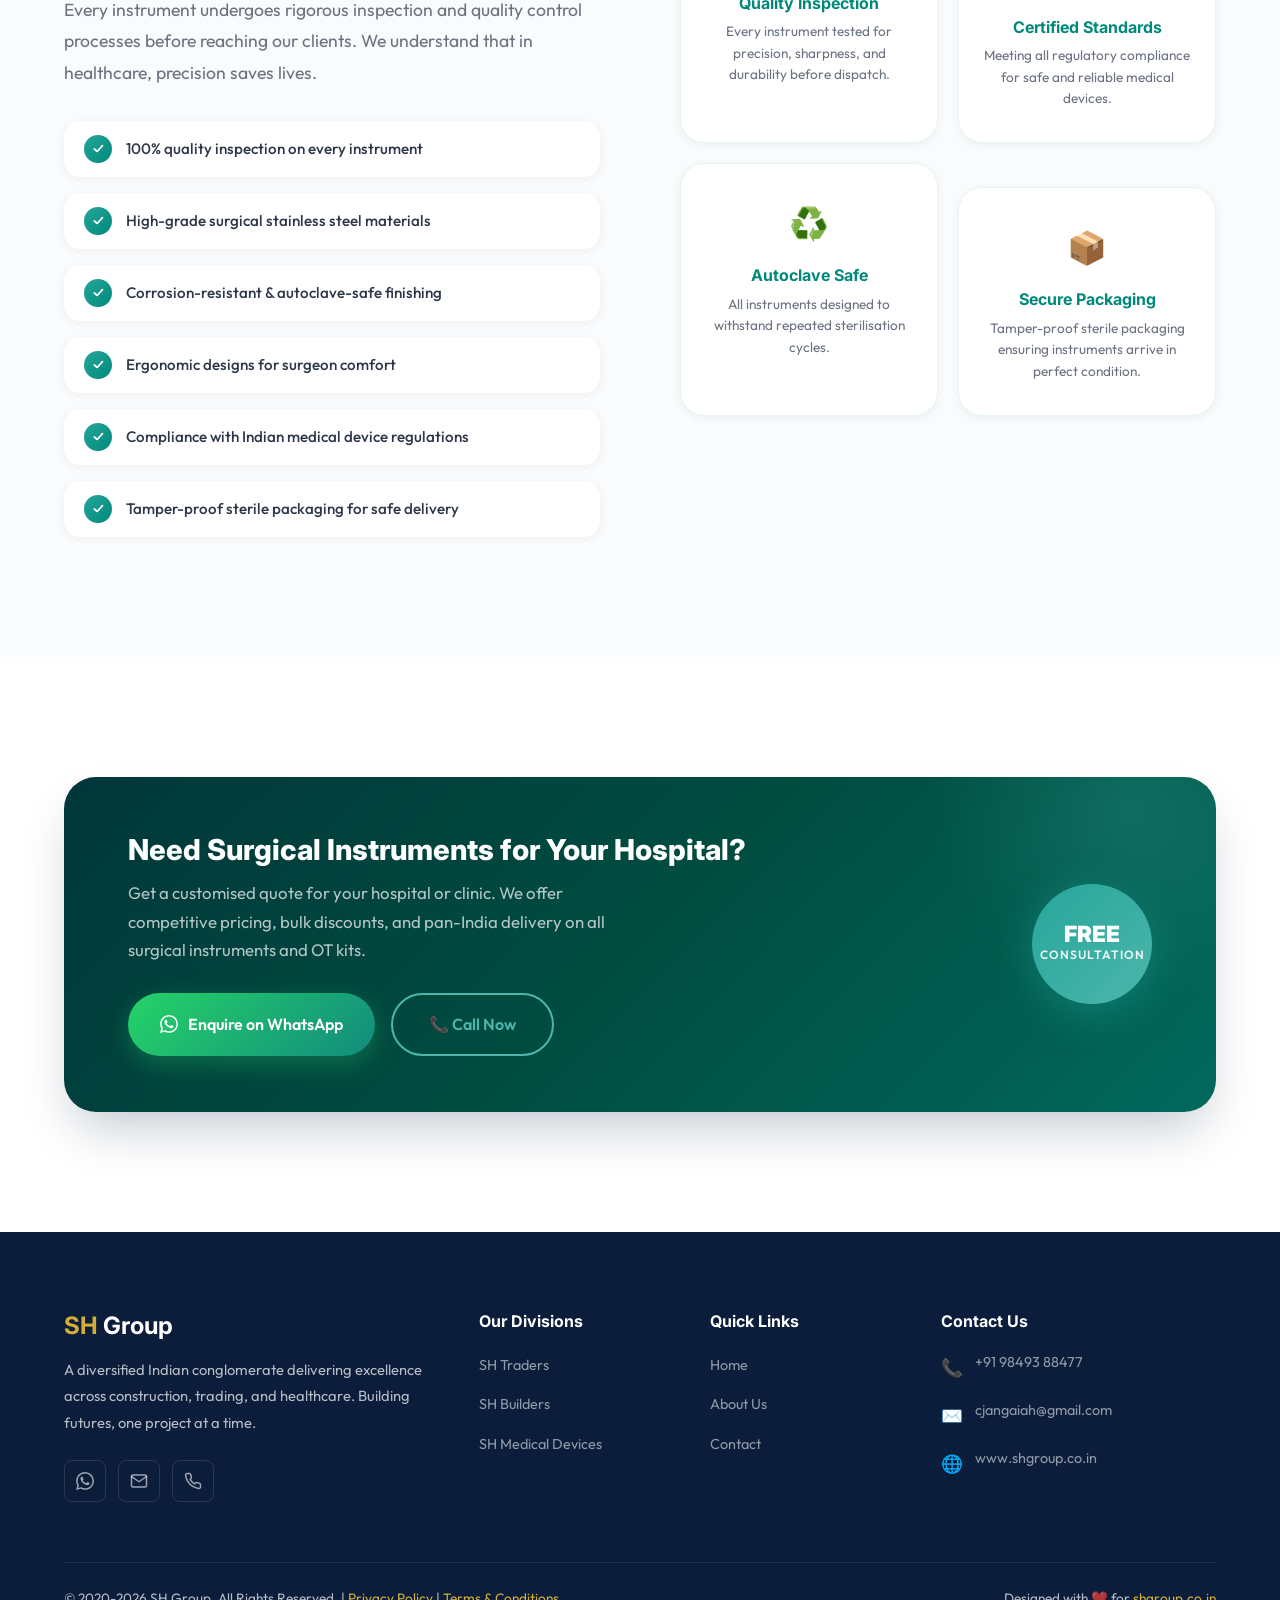
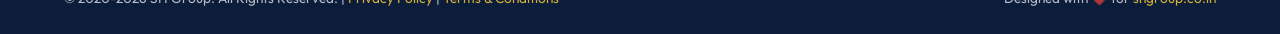
<file: medical.html>
<!DOCTYPE html>
<html lang="en">
<head>
  <meta charset="UTF-8">
  <meta name="viewport" content="width=device-width, initial-scale=1.0">
  <title>Surgical Instruments & Medical Devices Supplier in India | SH Medical Devices</title>
  <meta name="description" content="SH Medical Devices supplies precision-engineered surgical instruments, complete OT kits, scalpels, forceps, scissors, needle holders, retractors and sutures across India.">
  <meta name="keywords" content="surgical instruments India, medical devices supplier, OT kits, scalpels, forceps, scissors, needle holders, retractors, surgical sutures, hospital equipment, SH Medical Devices">
  <meta name="author" content="SH Group">
  <meta property="og:title" content="Surgical Instruments & Medical Devices Supplier in India | SH Medical Devices">
  <meta property="og:description" content="SH Medical Devices supplies precision-engineered surgical instruments, complete OT kits, scalpels, forceps, scissors, needle holders, retractors and sutures across India.">
  <meta property="og:type" content="website">
  <meta property="og:url" content="https://shgroup.co.in/medical.html">
  <meta property="og:image" content="https://shgroup.co.in/assets/logos/sh-medical-logo.webp">
  <link rel="canonical" href="https://shgroup.co.in/medical.html">
  <link rel="stylesheet" href="css/styles.css">
  <link rel="icon" type="image/x-icon" href="assets/logos/sh-medical-logo.webp">

  <!-- Structured Data -->
  <script type="application/ld+json">
  {
    "@context": "https://schema.org",
    "@type": "MedicalBusiness",
    "name": "SH Medical Devices",
    "description": "SH Medical Devices supplies precision-engineered surgical instruments, complete OT kits, scalpels, forceps, scissors, needle holders, retractors and sutures across India.",
    "url": "https://shgroup.co.in/medical.html",
    "logo": "https://shgroup.co.in/assets/logos/sh-medical-logo.webp",
    "telephone": "+919849388477",
    "email": "cjangaiah@gmail.com",
    "parentOrganization": {
      "@type": "Organization",
      "name": "SH Group",
      "url": "https://shgroup.co.in"
    },
    "areaServed": {
      "@type": "Country",
      "name": "India"
    },
    "hasOfferCatalog": {
      "@type": "OfferCatalog",
      "name": "Surgical Instruments & Medical Devices",
      "itemListElement": [
        { "@type": "Offer", "itemOffered": { "@type": "Product", "name": "Scalpels & Blades" } },
        { "@type": "Offer", "itemOffered": { "@type": "Product", "name": "Forceps & Scissors" } },
        { "@type": "Offer", "itemOffered": { "@type": "Product", "name": "Needle Holders" } },
        { "@type": "Offer", "itemOffered": { "@type": "Product", "name": "Retractors & Clamps" } },
        { "@type": "Offer", "itemOffered": { "@type": "Product", "name": "Surgical Sutures" } },
        { "@type": "Offer", "itemOffered": { "@type": "Product", "name": "Complete OT Kits" } }
      ]
    }
  }
  </script>

  <style>
    /* ============================================
       MEDICAL PAGE — Hero & Page-Specific Styles
       ============================================ */
    .medical-hero {
      min-height: 80vh;
      min-height: 680px;
      display: flex;
      align-items: center;
      justify-content: center;
      position: relative;
      overflow: hidden;
      background: linear-gradient(165deg, #00363a 0%, #004d40 30%, #00695C 60%, #00897B 100%);
      padding-top: 140px;
      padding-bottom: 120px;
    }

    .medical-hero::before {
      content: '';
      position: absolute;
      top: -50%;
      right: -20%;
      width: 800px;
      height: 800px;
      background: radial-gradient(circle, rgba(77, 182, 172, 0.15) 0%, transparent 70%);
      border-radius: 50%;
      animation: heroGlow 8s ease-in-out infinite alternate;
    }

    .medical-hero::after {
      content: '';
      position: absolute;
      bottom: -30%;
      left: -10%;
      width: 600px;
      height: 600px;
      background: radial-gradient(circle, rgba(0, 137, 123, 0.12) 0%, transparent 70%);
      border-radius: 50%;
      animation: heroGlow 10s ease-in-out infinite alternate-reverse;
    }

    /* Animated Grid */
    .medical-hero .hero-grid {
      position: absolute;
      inset: 0;
      background-image:
        linear-gradient(rgba(255, 255, 255, 0.03) 1px, transparent 1px),
        linear-gradient(90deg, rgba(255, 255, 255, 0.03) 1px, transparent 1px);
      background-size: 60px 60px;
      mask-image: radial-gradient(ellipse at center, black 30%, transparent 80%);
      -webkit-mask-image: radial-gradient(ellipse at center, black 30%, transparent 80%);
    }

    /* Decorative medical cross in hero */
    .medical-hero .hero-cross {
      position: absolute;
      top: 15%;
      right: 8%;
      width: 160px;
      height: 160px;
      opacity: 0.06;
      animation: float 6s ease-in-out infinite;
    }
    .medical-hero .hero-cross::before,
    .medical-hero .hero-cross::after {
      content: '';
      position: absolute;
      background: var(--white);
      border-radius: 6px;
    }
    .medical-hero .hero-cross::before {
      width: 50px;
      height: 160px;
      left: 50%;
      transform: translateX(-50%);
    }
    .medical-hero .hero-cross::after {
      width: 160px;
      height: 50px;
      top: 50%;
      transform: translateY(-50%);
    }

    .medical-hero .hero-cross-2 {
      position: absolute;
      bottom: 20%;
      left: 5%;
      width: 100px;
      height: 100px;
      opacity: 0.04;
      animation: float 8s ease-in-out 2s infinite;
    }
    .medical-hero .hero-cross-2::before,
    .medical-hero .hero-cross-2::after {
      content: '';
      position: absolute;
      background: var(--white);
      border-radius: 4px;
    }
    .medical-hero .hero-cross-2::before {
      width: 30px;
      height: 100px;
      left: 50%;
      transform: translateX(-50%);
    }
    .medical-hero .hero-cross-2::after {
      width: 100px;
      height: 30px;
      top: 50%;
      transform: translateY(-50%);
    }

    .medical-hero-content {
      position: relative;
      z-index: 2;
      text-align: center;
      max-width: 850px;
      padding: 0 24px;
    }

    .medical-hero-content .hero-badge {
      background: rgba(77, 182, 172, 0.15);
      border-color: rgba(77, 182, 172, 0.3);
      color: rgba(255, 255, 255, 0.85);
    }

    .medical-hero-content .hero-badge::before {
      background: var(--teal-light);
    }

    .medical-hero-content h1 {
      font-size: clamp(2.4rem, 5vw, 4rem);
      font-weight: 900;
      color: var(--white);
      line-height: 1.1;
      margin-bottom: 24px;
      letter-spacing: -1px;
      animation: fadeInUp 0.8s var(--ease-out) 0.3s both;
    }

    .medical-hero-content h1 .highlight {
      background: linear-gradient(135deg, var(--teal-light), #80CBC4, #B2DFDB);
      -webkit-background-clip: text;
      -webkit-text-fill-color: transparent;
      background-clip: text;
    }

    .medical-hero-content .hero-subtitle {
      font-size: clamp(1rem, 1.8vw, 1.2rem);
      color: rgba(255, 255, 255, 0.65);
      max-width: 620px;
      margin: 0 auto 40px;
      line-height: 1.8;
      animation: fadeInUp 0.8s var(--ease-out) 0.5s both;
    }

    .medical-hero-content .hero-buttons {
      animation: fadeInUp 0.8s var(--ease-out) 0.7s both;
    }

    .btn-teal {
      background: linear-gradient(135deg, var(--teal), var(--teal-dark));
      color: var(--white);
      box-shadow: var(--shadow-teal);
    }

    .btn-teal:hover {
      transform: translateY(-3px);
      box-shadow: 0 16px 40px rgba(38, 166, 154, 0.4);
    }

    /* Hero Divider */
    .medical-hero .hero-divider {
      position: absolute;
      bottom: -1px;
      left: 0;
      width: 100%;
      z-index: 3;
    }

    .medical-hero .hero-divider svg {
      display: block;
      width: 100%;
      height: 80px;
    }

    /* Logo in hero */
    .medical-hero-logo {
      width: 100px;
      height: 100px;
      border-radius: var(--radius-lg);
      object-fit: contain;
      background: var(--white);
      padding: 10px;
      box-shadow: 0 10px 40px rgba(0, 0, 0, 0.2);
      margin: 0 auto 28px;
      animation: fadeInDown 0.8s var(--ease-out) 0.1s both;
    }

    /* ---- About Medical Section ---- */
    .medical-about {
      background: var(--off-white);
      position: relative;
    }

    .medical-about::before {
      content: '';
      position: absolute;
      top: -200px;
      right: -150px;
      width: 500px;
      height: 500px;
      background: radial-gradient(circle, rgba(38, 166, 154, 0.06) 0%, transparent 70%);
      border-radius: 50%;
      pointer-events: none;
      animation: meshFloat1 12s ease-in-out infinite alternate;
    }

    .medical-about-grid {
      display: grid;
      grid-template-columns: 1fr 1fr;
      gap: 80px;
      align-items: center;
    }

    .medical-about-content .section-badge {
      margin-bottom: 20px;
    }

    .medical-about-content h2 {
      font-size: clamp(2rem, 3.5vw, 2.8rem);
      margin-bottom: 24px;
    }

    .medical-about-content .lead {
      font-size: 1.1rem;
      color: var(--dark-gray);
      line-height: 1.8;
      margin-bottom: 24px;
    }

    .medical-about-highlights {
      display: flex;
      flex-direction: column;
      gap: 16px;
      margin-top: 32px;
    }

    .medical-about-highlight {
      display: flex;
      align-items: flex-start;
      gap: 16px;
      padding: 16px 20px;
      background: var(--white);
      border-radius: var(--radius-md);
      box-shadow: var(--shadow-sm);
      transition: all 0.3s var(--ease-out);
    }

    .medical-about-highlight:hover {
      transform: translateX(8px);
      box-shadow: var(--shadow-md);
    }

    .medical-about-highlight .highlight-icon {
      width: 48px;
      height: 48px;
      min-width: 48px;
      background: linear-gradient(135deg, rgba(38, 166, 154, 0.12), rgba(0, 137, 123, 0.06));
      border-radius: var(--radius-sm);
      display: flex;
      align-items: center;
      justify-content: center;
      font-size: 1.3rem;
    }

    .medical-about-highlight h4 {
      font-size: 0.95rem;
      margin-bottom: 4px;
      color: var(--teal-dark);
    }

    .medical-about-highlight p {
      font-size: 0.88rem;
      color: var(--dark-gray);
      line-height: 1.5;
    }

    /* Image Side */
    .medical-about-visual {
      position: relative;
    }

    .medical-about-img-card {
      background: linear-gradient(135deg, rgba(38, 166, 154, 0.08), rgba(0, 137, 123, 0.04));
      border: 1px solid rgba(38, 166, 154, 0.15);
      border-radius: var(--radius-xl);
      padding: 48px 40px;
      text-align: center;
      position: relative;
      overflow: hidden;
    }

    .medical-about-img-card::before {
      content: '';
      position: absolute;
      top: 0;
      left: 0;
      right: 0;
      height: 4px;
      background: linear-gradient(90deg, var(--teal), var(--teal-light), var(--teal-dark));
    }

    .medical-about-img-card .icon-large {
      font-size: 4rem;
      margin-bottom: 24px;
      display: block;
      animation: float 4s ease-in-out infinite;
    }

    .medical-about-img-card h3 {
      font-size: 1.4rem;
      color: var(--teal-dark);
      margin-bottom: 12px;
    }

    .medical-about-img-card p {
      font-size: 0.95rem;
      color: var(--dark-gray);
      line-height: 1.7;
    }

    .medical-mini-stats {
      display: grid;
      grid-template-columns: 1fr 1fr;
      gap: 16px;
      margin-top: 28px;
    }

    .medical-mini-stat {
      background: var(--white);
      padding: 20px 16px;
      border-radius: var(--radius-md);
      text-align: center;
      box-shadow: var(--shadow-sm);
    }

    .medical-mini-stat .number {
      font-family: var(--font-heading);
      font-size: 1.5rem;
      font-weight: 800;
      color: var(--teal-dark);
      line-height: 1;
      margin-bottom: 4px;
    }

    .medical-mini-stat .label {
      font-size: 0.78rem;
      color: var(--dark-gray);
      font-weight: 500;
    }

    /* ---- Products Section ---- */
    .medical-products {
      background: var(--white);
      position: relative;
      overflow: hidden;
    }

    .medical-products::before {
      content: '';
      position: absolute;
      top: -100px;
      right: -200px;
      width: 600px;
      height: 600px;
      background: radial-gradient(circle, rgba(38, 166, 154, 0.05) 0%, transparent 70%);
      border-radius: 50%;
      pointer-events: none;
    }

    .product-card {
      background: var(--white);
      border-radius: var(--radius-lg);
      padding: 36px 28px;
      box-shadow: var(--shadow-sm);
      border: 1px solid rgba(0, 0, 0, 0.04);
      transition: all 0.5s var(--ease-out);
      position: relative;
      overflow: hidden;
      cursor: default;
    }

    .product-card::before {
      content: '';
      position: absolute;
      top: 0;
      left: 0;
      right: 0;
      height: 4px;
      border-radius: var(--radius-lg) var(--radius-lg) 0 0;
      background: linear-gradient(90deg, var(--teal), var(--teal-light));
      opacity: 0;
      transition: opacity 0.4s;
    }

    .product-card:hover {
      transform: translateY(-8px);
      box-shadow: var(--shadow-3d);
      border-color: transparent;
    }

    .product-card:hover::before {
      opacity: 1;
    }

    .product-card-icon {
      width: 64px;
      height: 64px;
      border-radius: var(--radius-md);
      background: linear-gradient(135deg, rgba(38, 166, 154, 0.12), rgba(38, 166, 154, 0.05));
      display: flex;
      align-items: center;
      justify-content: center;
      font-size: 1.8rem;
      margin-bottom: 20px;
      transition: transform 0.5s var(--ease-spring);
    }

    .product-card:hover .product-card-icon {
      transform: scale(1.1);
    }

    .product-card h3 {
      font-size: 1.15rem;
      margin-bottom: 12px;
      transition: color 0.3s;
    }

    .product-card:hover h3 {
      color: var(--teal-dark);
    }

    .product-card p {
      font-size: 0.92rem;
      color: var(--dark-gray);
      line-height: 1.7;
      margin-bottom: 16px;
    }

    .product-card-tags {
      display: flex;
      flex-wrap: wrap;
      gap: 6px;
    }

    .product-tag {
      padding: 4px 12px;
      background: rgba(38, 166, 154, 0.06);
      color: var(--teal-dark);
      border-radius: var(--radius-full);
      font-size: 0.78rem;
      font-weight: 600;
    }

    /* ---- Stats Section ---- */
    .medical-stats-section {
      background: linear-gradient(165deg, #00363a 0%, #004d40 50%, #00695C 100%);
      position: relative;
      overflow: hidden;
    }

    .medical-stats-section::before {
      content: '';
      position: absolute;
      inset: 0;
      background-image:
        linear-gradient(rgba(255, 255, 255, 0.02) 1px, transparent 1px),
        linear-gradient(90deg, rgba(255, 255, 255, 0.02) 1px, transparent 1px);
      background-size: 80px 80px;
    }

    .medical-stats-section .section-title {
      background: linear-gradient(135deg, var(--white), rgba(255, 255, 255, 0.8));
      -webkit-background-clip: text;
      -webkit-text-fill-color: transparent;
      background-clip: text;
    }

    .medical-stats-section .section-subtitle {
      color: rgba(255, 255, 255, 0.6);
    }

    .medical-stats-section .section-badge {
      background: rgba(77, 182, 172, 0.15);
      border-color: rgba(77, 182, 172, 0.3);
      color: var(--teal-light);
    }

    .stats-grid {
      display: grid;
      grid-template-columns: repeat(4, 1fr);
      gap: 28px;
      position: relative;
      z-index: 2;
    }

    .stat-card {
      background: rgba(255, 255, 255, 0.05);
      backdrop-filter: blur(12px);
      border: 1px solid rgba(255, 255, 255, 0.08);
      border-radius: var(--radius-lg);
      padding: 44px 28px;
      text-align: center;
      transition: all 0.5s var(--ease-out);
      position: relative;
      overflow: hidden;
    }

    .stat-card::before {
      content: '';
      position: absolute;
      top: 0;
      left: 0;
      right: 0;
      bottom: 0;
      background: linear-gradient(135deg, rgba(38, 166, 154, 0.1), transparent);
      opacity: 0;
      transition: opacity 0.4s;
    }

    .stat-card:hover {
      transform: translateY(-12px);
      background: rgba(255, 255, 255, 0.1);
      border-color: rgba(77, 182, 172, 0.4);
      box-shadow: 0 20px 40px rgba(0, 0, 0, 0.3);
    }

    .stat-card:hover::before {
      opacity: 1;
    }

    .stat-card-icon {
      width: 72px;
      height: 72px;
      margin: 0 auto 20px;
      border-radius: var(--radius-md);
      display: flex;
      align-items: center;
      justify-content: center;
      font-size: 2rem;
      background: linear-gradient(135deg, rgba(77, 182, 172, 0.2), rgba(77, 182, 172, 0.08));
      transition: transform 0.5s var(--ease-spring);
      position: relative;
      z-index: 1;
    }

    .stat-card:hover .stat-card-icon {
      transform: scale(1.15) translateY(-4px);
    }

    .stat-card-number {
      font-family: var(--font-heading);
      font-size: 2.2rem;
      font-weight: 900;
      color: var(--white);
      margin-bottom: 8px;
      position: relative;
      z-index: 1;
    }

    .stat-card-label {
      font-size: 0.92rem;
      color: rgba(255, 255, 255, 0.55);
      font-weight: 500;
      position: relative;
      z-index: 1;
    }

    /* ---- Quality Section ---- */
    .quality-section {
      background: var(--off-white);
      position: relative;
    }

    .quality-section::before {
      content: '';
      position: absolute;
      top: -200px;
      left: 50%;
      transform: translateX(-50%);
      width: 800px;
      height: 600px;
      background:
        radial-gradient(ellipse at 30% 50%, rgba(38, 166, 154, 0.05) 0%, transparent 50%),
        radial-gradient(ellipse at 70% 30%, rgba(0, 137, 123, 0.04) 0%, transparent 50%);
      pointer-events: none;
    }

    .quality-grid {
      display: grid;
      grid-template-columns: 1fr 1fr;
      gap: 80px;
      align-items: center;
    }

    .quality-content h2 {
      font-size: clamp(2rem, 3.5vw, 2.8rem);
      margin-bottom: 24px;
    }

    .quality-content .lead {
      font-size: 1.1rem;
      color: var(--dark-gray);
      line-height: 1.8;
      margin-bottom: 32px;
    }

    .quality-checklist {
      display: flex;
      flex-direction: column;
      gap: 16px;
    }

    .quality-item {
      display: flex;
      align-items: center;
      gap: 14px;
      padding: 14px 20px;
      background: var(--white);
      border-radius: var(--radius-md);
      box-shadow: var(--shadow-sm);
      transition: all 0.3s var(--ease-out);
    }

    .quality-item:hover {
      transform: translateX(6px);
      box-shadow: var(--shadow-md);
    }

    .quality-item .check-icon {
      width: 28px;
      height: 28px;
      min-width: 28px;
      background: linear-gradient(135deg, var(--teal), var(--teal-dark));
      color: var(--white);
      border-radius: 50%;
      display: flex;
      align-items: center;
      justify-content: center;
      font-size: 0.8rem;
      font-weight: 700;
    }

    .quality-item span {
      font-size: 0.95rem;
      font-weight: 500;
      color: var(--charcoal);
    }

    .quality-visual {
      display: grid;
      grid-template-columns: 1fr 1fr;
      gap: 20px;
    }

    .quality-card {
      background: var(--white);
      border-radius: var(--radius-lg);
      padding: 32px 24px;
      text-align: center;
      box-shadow: var(--shadow-sm);
      border: 1px solid rgba(38, 166, 154, 0.1);
      transition: all 0.4s var(--ease-out);
    }

    .quality-card:hover {
      transform: translateY(-6px);
      box-shadow: var(--shadow-teal);
      border-color: var(--teal);
    }

    .quality-card:nth-child(2),
    .quality-card:nth-child(4) {
      margin-top: 24px;
    }

    .quality-card .q-icon {
      font-size: 2rem;
      margin-bottom: 16px;
      display: block;
    }

    .quality-card h4 {
      font-size: 1rem;
      color: var(--teal-dark);
      margin-bottom: 8px;
    }

    .quality-card p {
      font-size: 0.85rem;
      color: var(--dark-gray);
      line-height: 1.6;
    }

    /* ---- CTA Section ---- */
    .medical-cta {
      background: var(--white);
    }

    .medical-cta-banner {
      background: linear-gradient(135deg, #00363a 0%, #004d40 50%, #00695C 100%);
      border-radius: var(--radius-xl);
      padding: 56px 64px;
      display: flex;
      align-items: center;
      justify-content: space-between;
      gap: 40px;
      position: relative;
      overflow: hidden;
      box-shadow: var(--shadow-3d);
    }

    .medical-cta-banner::before {
      content: '';
      position: absolute;
      top: -50%;
      right: -10%;
      width: 400px;
      height: 400px;
      background: radial-gradient(circle, rgba(77, 182, 172, 0.2) 0%, transparent 70%);
      border-radius: 50%;
    }

    .medical-cta-text {
      flex: 1;
      z-index: 1;
    }

    .medical-cta-text h3 {
      font-size: 1.8rem;
      font-weight: 800;
      color: var(--white);
      margin-bottom: 12px;
    }

    .medical-cta-text p {
      color: rgba(255, 255, 255, 0.7);
      font-size: 1.05rem;
      line-height: 1.7;
      margin-bottom: 28px;
      max-width: 500px;
    }

    .medical-cta-actions {
      display: flex;
      gap: 16px;
      flex-wrap: wrap;
    }

    .medical-cta-badge {
      z-index: 1;
      flex-shrink: 0;
    }

    .medical-cta-badge .cta-badge-inner {
      width: 120px;
      height: 120px;
      background: linear-gradient(135deg, var(--teal), var(--teal-light));
      border-radius: 50%;
      display: flex;
      flex-direction: column;
      align-items: center;
      justify-content: center;
      color: var(--white);
      box-shadow: 0 10px 40px rgba(38, 166, 154, 0.4);
      animation: ctaPulse 2s ease-in-out infinite;
    }

    /* ---- Responsive Overrides ---- */
    @media (max-width: 1024px) {
      .stats-grid {
        grid-template-columns: repeat(2, 1fr);
      }
      .quality-grid {
        gap: 48px;
      }
    }

    @media (max-width: 768px) {
      .medical-hero {
        min-height: 75vh;
        min-height: 600px;
        padding-top: 120px;
        padding-bottom: 100px;
      }
      .medical-hero-content h1 {
        font-size: 2rem;
      }
      .medical-hero-logo {
        width: 80px;
        height: 80px;
      }
      .medical-about-grid {
        grid-template-columns: 1fr;
        gap: 40px;
      }
      .services-grid {
        grid-template-columns: 1fr;
      }
      .stats-grid {
        grid-template-columns: 1fr 1fr;
      }
      .quality-grid {
        grid-template-columns: 1fr;
        gap: 40px;
      }
      .quality-visual {
        grid-template-columns: 1fr 1fr;
      }
      .quality-card:nth-child(2),
      .quality-card:nth-child(4) {
        margin-top: 0;
      }
      .medical-cta-banner {
        flex-direction: column;
        padding: 36px 28px;
        text-align: center;
      }
      .medical-cta-text h3 { font-size: 1.4rem; }
      .medical-cta-actions { justify-content: center; }
      .medical-cta-badge .cta-badge-inner { width: 115px; height: 115px; }
      .hero-cross, .hero-cross-2 { display: none; }
    }

    @media (max-width: 480px) {
      .stats-grid {
        grid-template-columns: 1fr;
      }
      .quality-visual {
        grid-template-columns: 1fr;
      }
      .medical-mini-stats {
        grid-template-columns: 1fr;
      }
    }
  </style>
  <meta name="google-site-verification" content="YOUR_SEARCH_CONSOLE_VERIFICATION_CODE" />

  <!-- Google Analytics -->
  <script async src="https://www.googletagmanager.com/gtag/js?id=G-9F04P8CZCP"></script>
  <script>
    window.dataLayer = window.dataLayer || [];
    function gtag(){dataLayer.push(arguments);}
    gtag('js', new Date());
    gtag('config', 'G-9F04P8CZCP');
  </script>
</head>
<body>

  <!-- ============================================
       NAVIGATION
       ============================================ -->
  <nav class="navbar scrolled" id="navbar">
    <div class="container">
      <a href="index.html" class="nav-logo">
        <img src="assets/logos/sh-group-dp.webp" alt="SH Group" class="nav-logo-img">
        <span>SH</span> Group
      </a>
            <div class="nav-links" id="navLinks">
        <a href="index.html">Home</a>
        <a href="about.html">About Us</a>
        <a href="traders.html">SH Traders</a>
        <a href="builders.html">SH Builders</a>
        <a href="medical.html" class="active">Medical Devices</a>
        <a href="contact.html" class="nav-cta">Contact Us</a>
      </div>
      <div class="nav-toggle" id="navToggle">
        <span></span>
        <span></span>
        <span></span>
      </div>
    </div>
  </nav>

  <!-- ============================================
       HERO SECTION
       ============================================ -->
  <section class="medical-hero">
    <!-- Grid Background -->
    <div class="hero-grid"></div>

    <!-- Decorative Crosses -->
    <div class="hero-cross"></div>
    <div class="hero-cross-2"></div>

    <!-- Content -->
    <div class="medical-hero-content">
      <img src="assets/logos/sh-medical-logo.webp" alt="SH Medical Devices Logo" class="medical-hero-logo">
      <div class="hero-badge">
        Healthcare Solutions
      </div>
      <h1>
        Precision <span class="highlight">Surgical</span><br>
        Instruments & <span class="highlight">Medical Devices</span>
      </h1>
      <p class="hero-subtitle">
        Supplying high-quality surgical instruments, complete OT kits, and medical devices
        to hospitals, clinics, and healthcare professionals across India.
      </p>
      <div class="hero-buttons">
        <a href="https://wa.me/919849388477?text=Hi%2C%20I%27m%20interested%20in%20SH%20Medical%20Devices%20products.%20Please%20share%20the%20catalog." target="_blank" rel="noopener" class="btn btn-teal">
          <svg width="20" height="20" viewBox="0 0 24 24" fill="currentColor"><path d="M17.472 14.382c-.297-.149-1.758-.867-2.03-.967-.273-.099-.471-.148-.67.15-.197.297-.767.966-.94 1.164-.173.199-.347.223-.644.075-.297-.15-1.255-.463-2.39-1.475-.883-.788-1.48-1.761-1.653-2.059-.173-.297-.018-.458.13-.606.134-.133.298-.347.446-.52.149-.174.198-.298.298-.497.099-.198.05-.371-.025-.52-.075-.149-.669-1.612-.916-2.207-.242-.579-.487-.5-.669-.51-.173-.008-.371-.01-.57-.01-.198 0-.52.074-.792.372-.272.297-1.04 1.016-1.04 2.479 0 1.462 1.065 2.875 1.213 3.074.149.198 2.096 3.2 5.077 4.487.709.306 1.262.489 1.694.625.712.227 1.36.195 1.871.118.571-.085 1.758-.719 2.006-1.413.248-.694.248-1.289.173-1.413-.074-.124-.272-.198-.57-.347m-5.421 7.403h-.004a9.87 9.87 0 01-5.031-1.378l-.361-.214-3.741.982.998-3.648-.235-.374a9.86 9.86 0 01-1.51-5.26c.001-5.45 4.436-9.884 9.888-9.884 2.64 0 5.122 1.03 6.988 2.898a9.825 9.825 0 012.893 6.994c-.003 5.45-4.437 9.884-9.885 9.884m8.413-18.297A11.815 11.815 0 0012.05 0C5.495 0 .16 5.335.157 11.892c0 2.096.547 4.142 1.588 5.945L.057 24l6.305-1.654a11.882 11.882 0 005.683 1.448h.005c6.554 0 11.89-5.335 11.893-11.893a11.821 11.821 0 00-3.48-8.413z"/></svg>
          Enquire on WhatsApp
        </a>
        <a href="tel:+919849388477" class="btn btn-secondary">
          <svg width="20" height="20" viewBox="0 0 24 24" fill="none" stroke="currentColor" stroke-width="2" stroke-linecap="round" stroke-linejoin="round"><path d="M22 16.92v3a2 2 0 0 1-2.18 2 19.79 19.79 0 0 1-8.63-3.07 19.5 19.5 0 0 1-6-6 19.79 19.79 0 0 1-3.07-8.67A2 2 0 0 1 4.11 2h3a2 2 0 0 1 2 1.72c.127.96.361 1.903.7 2.81a2 2 0 0 1-.45 2.11L8.09 9.91a16 16 0 0 0 6 6l1.27-1.27a2 2 0 0 1 2.11-.45c.907.339 1.85.573 2.81.7A2 2 0 0 1 22 16.92z"></path></svg>
          Call Now
        </a>
      </div>
    </div>

    <!-- Wave Divider -->
    <div class="hero-divider">
      <svg viewBox="0 0 1440 80" fill="none" xmlns="http://www.w3.org/2000/svg" preserveAspectRatio="none">
        <path d="M0,40 C360,80 720,0 1080,40 C1260,60 1380,50 1440,40 L1440,80 L0,80 Z" fill="#FAFBFC"/>
      </svg>
    </div>
  </section>

  <!-- ============================================
       ABOUT SH MEDICAL DEVICES
       ============================================ -->
  <section class="section medical-about" id="about">
    <div class="container">
      <div class="medical-about-grid">
        <!-- Content Side -->
        <div class="medical-about-content reveal-left">
          <div class="section-badge teal">About SH Medical Devices</div>
          <h2>Empowering <span style="color: var(--teal);">Healthcare</span> with Precision Instruments</h2>
          <p class="lead">
            SH Medical Devices is a trusted supplier of precision-engineered surgical instruments 
            and medical devices, serving hospitals, clinics, and healthcare professionals across India. 
            We are committed to providing high-quality, reliable instruments that surgeons can trust 
            in the operating theatre.
          </p>
          <p class="lead">
            As a division of SH Group, we bring the same commitment to excellence and customer satisfaction 
            that defines all our businesses. Every instrument we supply meets rigorous quality standards 
            to ensure patient safety and surgical precision.
          </p>

          <div class="medical-about-highlights">
            <div class="medical-about-highlight">
              <div class="highlight-icon">🔬</div>
              <div>
                <h4>Precision Engineering</h4>
                <p>Instruments crafted from high-grade stainless steel for superior performance and durability.</p>
              </div>
            </div>
            <div class="medical-about-highlight">
              <div class="highlight-icon">🚚</div>
              <div>
                <h4>Pan India Delivery</h4>
                <p>Fast, reliable delivery network covering all major cities and towns across India.</p>
              </div>
            </div>
            <div class="medical-about-highlight">
              <div class="highlight-icon">🏥</div>
              <div>
                <h4>OT Setup Solutions</h4>
                <p>Serving clinics, hospitals, and medical practitioners with reliable, quality-certified surgical instruments.</p>
              </div>
            </div>
          </div>
        </div>

        <!-- Image Side -->
        <div class="about-image-wrapper reveal-right">
          <div class="about-image" style="transform: none; border: 1px solid rgba(38, 166, 154, 0.15); box-shadow: 0 10px 30px rgba(38, 166, 154, 0.05); border-radius: var(--radius-xl); overflow: hidden; background: var(--white); display: flex; align-items: center; justify-content: center; height: 380px; padding: 40px;">
            <img src="assets/logos/sh-medical-logo.webp" alt="SH Medical Devices Logo" style="max-height: 100%; max-width: 100%; object-fit: contain;" loading="lazy">
          </div>
          <div class="about-image-badge" style="background: linear-gradient(135deg, var(--teal), var(--teal-light)); box-shadow: 0 10px 30px rgba(38, 166, 154, 0.3);">
            <div class="number">24/7</div>
            <div class="label">Support</div>
          </div>
        </div>
      </div>
    </div>
  </section>


  <!-- ============================================
       STATS SECTION
       ============================================ -->
  <section class="section medical-stats-section" id="stats">
    <div class="container">
      <div class="section-header reveal">
        <div class="section-badge">Our Credentials</div>
        <h2 class="section-title">Excellence in Quality & Delivery</h2>
        <p class="section-subtitle">
          Committed to supplying certified surgical instruments with reliable nationwide distribution.
        </p>
      </div>

      <div class="stats-grid" style="grid-template-columns: repeat(auto-fit, minmax(240px, 1fr)); max-width: 600px; margin: 0 auto;">
        <div class="stat-card reveal" style="transition-delay: 0.1s;">
          <div class="stat-card-icon">✅</div>
          <div class="stat-card-number">100%</div>
          <div class="stat-card-label">Quality Certified</div>
        </div>
        <div class="stat-card reveal" style="transition-delay: 0.2s;">
          <div class="stat-card-icon">🚚</div>
          <div class="stat-card-number">Pan India</div>
          <div class="stat-card-label">Delivery Network</div>
        </div>
      </div>
    </div>
  </section>

  <!-- ============================================
       QUALITY COMMITMENT SECTION
       ============================================ -->
  <section class="section quality-section" id="quality">
    <div class="container">
      <div class="quality-grid">
        <!-- Content -->
        <div class="quality-content reveal-left">
          <div class="section-badge teal">Quality Commitment</div>
          <h2>Uncompromising <span style="color: var(--teal);">Quality</span> Standards</h2>
          <p class="lead">
            At SH Medical Devices, quality isn't just a standard — it's a promise. Every instrument 
            undergoes rigorous inspection and quality control processes before reaching our clients. 
            We understand that in healthcare, precision saves lives.
          </p>
          <div class="quality-checklist">
            <div class="quality-item">
              <div class="check-icon">✓</div>
              <span>100% quality inspection on every instrument</span>
            </div>
            <div class="quality-item">
              <div class="check-icon">✓</div>
              <span>High-grade surgical stainless steel materials</span>
            </div>
            <div class="quality-item">
              <div class="check-icon">✓</div>
              <span>Corrosion-resistant & autoclave-safe finishing</span>
            </div>
            <div class="quality-item">
              <div class="check-icon">✓</div>
              <span>Ergonomic designs for surgeon comfort</span>
            </div>
            <div class="quality-item">
              <div class="check-icon">✓</div>
              <span>Compliance with Indian medical device regulations</span>
            </div>
            <div class="quality-item">
              <div class="check-icon">✓</div>
              <span>Tamper-proof sterile packaging for safe delivery</span>
            </div>
          </div>
        </div>

        <!-- Visual Cards -->
        <div class="quality-visual reveal-right">
          <div class="quality-card">
            <span class="q-icon">🔍</span>
            <h4>Quality Inspection</h4>
            <p>Every instrument tested for precision, sharpness, and durability before dispatch.</p>
          </div>
          <div class="quality-card">
            <span class="q-icon">🛡️</span>
            <h4>Certified Standards</h4>
            <p>Meeting all regulatory compliance for safe and reliable medical devices.</p>
          </div>
          <div class="quality-card">
            <span class="q-icon">♻️</span>
            <h4>Autoclave Safe</h4>
            <p>All instruments designed to withstand repeated sterilisation cycles.</p>
          </div>
          <div class="quality-card">
            <span class="q-icon">📦</span>
            <h4>Secure Packaging</h4>
            <p>Tamper-proof sterile packaging ensuring instruments arrive in perfect condition.</p>
          </div>
        </div>
      </div>
    </div>
  </section>

  <!-- ============================================
       CTA SECTION
       ============================================ -->
  <section class="section medical-cta" id="enquire">
    <div class="container">
      <div class="medical-cta-banner reveal">
        <div class="medical-cta-text">
          <h3>Need Surgical Instruments for Your Hospital?</h3>
          <p>Get a customised quote for your hospital or clinic. We offer competitive pricing, bulk discounts, and pan-India delivery on all surgical instruments and OT kits.</p>
          <div class="medical-cta-actions">
            <a href="https://wa.me/919849388477?text=Hi%2C%20I%27m%20interested%20in%20SH%20Medical%20Devices%20products.%20Please%20share%20the%20catalog%20and%20pricing." target="_blank" rel="noopener" class="btn btn-medical">
              <svg width="18" height="18" viewBox="0 0 24 24" fill="currentColor"><path d="M17.472 14.382c-.297-.149-1.758-.867-2.03-.967-.273-.099-.471-.148-.67.15-.197.297-.767.966-.94 1.164-.173.199-.347.223-.644.075-.297-.15-1.255-.463-2.39-1.475-.883-.788-1.48-1.761-1.653-2.059-.173-.297-.018-.458.13-.606.134-.133.298-.347.446-.52.149-.174.198-.298.298-.497.099-.198.05-.371-.025-.52-.075-.149-.669-1.612-.916-2.207-.242-.579-.487-.5-.669-.51-.173-.008-.371-.01-.57-.01-.198 0-.52.074-.792.372-.272.297-1.04 1.016-1.04 2.479 0 1.462 1.065 2.875 1.213 3.074.149.198 2.096 3.2 5.077 4.487.709.306 1.262.489 1.694.625.712.227 1.36.195 1.871.118.571-.085 1.758-.719 2.006-1.413.248-.694.248-1.289.173-1.413-.074-.124-.272-.198-.57-.347m-5.421 7.403h-.004a9.87 9.87 0 01-5.031-1.378l-.361-.214-3.741.982.998-3.648-.235-.374a9.86 9.86 0 01-1.51-5.26c.001-5.45 4.436-9.884 9.888-9.884 2.64 0 5.122 1.03 6.988 2.898a9.825 9.825 0 012.893 6.994c-.003 5.45-4.437 9.884-9.885 9.884m8.413-18.297A11.815 11.815 0 0012.05 0C5.495 0 .16 5.335.157 11.892c0 2.096.547 4.142 1.588 5.945L.057 24l6.305-1.654a11.882 11.882 0 005.683 1.448h.005c6.554 0 11.89-5.335 11.893-11.893a11.821 11.821 0 00-3.48-8.413z"/></svg>
              Enquire on WhatsApp
            </a>
            <a href="tel:+919849388477" class="btn btn-outline" style="border-color: var(--teal-light); color: var(--teal-light);">
              📞 Call Now
            </a>
          </div>
        </div>
        <div class="medical-cta-badge">
          <div class="cta-badge-inner">
            <span class="cta-badge-number">FREE</span>
            <span class="cta-badge-label">Consultation</span>
          </div>
        </div>
      </div>
    </div>
  </section>

  <!-- ============================================
       FOOTER
       ============================================ -->
  <footer class="footer">
    <div class="container">
      <div class="footer-grid">
        <!-- Brand -->
        <div class="footer-brand">
          <h3><span>SH</span> Group</h3>
          <p>A diversified Indian conglomerate delivering excellence across construction, trading, and healthcare. Building futures, one project at a time.</p>
          <div class="footer-socials">
            <a href="https://wa.me/919849388477" target="_blank" rel="noopener" class="footer-social" aria-label="WhatsApp">
              <svg width="18" height="18" viewBox="0 0 24 24" fill="currentColor"><path d="M17.472 14.382c-.297-.149-1.758-.867-2.03-.967-.273-.099-.471-.148-.67.15-.197.297-.767.966-.94 1.164-.173.199-.347.223-.644.075-.297-.15-1.255-.463-2.39-1.475-.883-.788-1.48-1.761-1.653-2.059-.173-.297-.018-.458.13-.606.134-.133.298-.347.446-.52.149-.174.198-.298.298-.497.099-.198.05-.371-.025-.52-.075-.149-.669-1.612-.916-2.207-.242-.579-.487-.5-.669-.51-.173-.008-.371-.01-.57-.01-.198 0-.52.074-.792.372-.272.297-1.04 1.016-1.04 2.479 0 1.462 1.065 2.875 1.213 3.074.149.198 2.096 3.2 5.077 4.487.709.306 1.262.489 1.694.625.712.227 1.36.195 1.871.118.571-.085 1.758-.719 2.006-1.413.248-.694.248-1.289.173-1.413-.074-.124-.272-.198-.57-.347m-5.421 7.403h-.004a9.87 9.87 0 01-5.031-1.378l-.361-.214-3.741.982.998-3.648-.235-.374a9.86 9.86 0 01-1.51-5.26c.001-5.45 4.436-9.884 9.888-9.884 2.64 0 5.122 1.03 6.988 2.898a9.825 9.825 0 012.893 6.994c-.003 5.45-4.437 9.884-9.885 9.884m8.413-18.297A11.815 11.815 0 0012.05 0C5.495 0 .16 5.335.157 11.892c0 2.096.547 4.142 1.588 5.945L.057 24l6.305-1.654a11.882 11.882 0 005.683 1.448h.005c6.554 0 11.89-5.335 11.893-11.893a11.821 11.821 0 00-3.48-8.413z"/></svg>
            </a>
            <a href="mailto:cjangaiah@gmail.com" class="footer-social" aria-label="Email">
              <svg width="18" height="18" viewBox="0 0 24 24" fill="none" stroke="currentColor" stroke-width="2" stroke-linecap="round" stroke-linejoin="round"><path d="M4 4h16c1.1 0 2 .9 2 2v12c0 1.1-.9 2-2 2H4c-1.1 0-2-.9-2-2V6c0-1.1.9-2 2-2z"></path><polyline points="22,6 12,13 2,6"></polyline></svg>
            </a>
            <a href="tel:+919849388477" class="footer-social" aria-label="Phone">
              <svg width="18" height="18" viewBox="0 0 24 24" fill="none" stroke="currentColor" stroke-width="2" stroke-linecap="round" stroke-linejoin="round"><path d="M22 16.92v3a2 2 0 0 1-2.18 2 19.79 19.79 0 0 1-8.63-3.07 19.5 19.5 0 0 1-6-6 19.79 19.79 0 0 1-3.07-8.67A2 2 0 0 1 4.11 2h3a2 2 0 0 1 2 1.72c.127.96.361 1.903.7 2.81a2 2 0 0 1-.45 2.11L8.09 9.91a16 16 0 0 0 6 6l1.27-1.27a2 2 0 0 1 2.11-.45c.907.339 1.85.573 2.81.7A2 2 0 0 1 22 16.92z"></path></svg>
            </a>
          </div>
        </div>

        <!-- Divisions -->
        <div class="footer-column">
          <h4>Our Divisions</h4>
          <ul>
            <li><a href="traders.html">SH Traders</a></li>
            <li><a href="builders.html">SH Builders</a></li>
            <li><a href="medical.html">SH Medical Devices</a></li>
          </ul>
        </div>

        <!-- Quick Links -->
        <div class="footer-column">
          <h4>Quick Links</h4>
          <ul>
            <li><a href="index.html">Home</a></li>
            <li><a href="about.html">About Us</a></li>
            <li><a href="contact.html">Contact</a></li>
          </ul>
        </div>

        <!-- Contact -->
        <div class="footer-column">
          <h4>Contact Us</h4>
          <div class="footer-contact-item">
            <span class="icon">📞</span>
            <a href="tel:+919849388477">+91 98493 88477</a>
          </div>
          <div class="footer-contact-item">
            <span class="icon">✉️</span>
            <a href="mailto:cjangaiah@gmail.com">cjangaiah@gmail.com</a>
          </div>
          <div class="footer-contact-item">
            <span class="icon">🌐</span>
            <a href="https://shgroup.co.in">www.shgroup.co.in</a>
          </div>
        </div>
      </div>

      <div class="footer-bottom">
        <p>&copy; 2020-2026 SH Group. All Rights Reserved. | <a href="privacy-policy.html">Privacy Policy</a> | <a href="terms-and-conditions.html">Terms & Conditions</a></p>
        <p>Designed with ❤️ for <a href="https://shgroup.co.in">shgroup.co.in</a></p>
      </div>
    </div>
  </footer>

  <!-- ============================================
       WHATSAPP FLOATING BUTTON
       ============================================ -->
  <div class="whatsapp-float" id="whatsappFloat">
    <span class="whatsapp-tooltip">Chat with us!</span>
    <a href="https://wa.me/919849388477?text=Hi%2C%20I%27m%20interested%20in%20SH%20Medical%20Devices%20products.%20Please%20share%20more%20details." target="_blank" rel="noopener" class="whatsapp-btn" aria-label="Chat on WhatsApp" id="whatsappBtn">
      <svg viewBox="0 0 24 24" fill="currentColor"><path d="M17.472 14.382c-.297-.149-1.758-.867-2.03-.967-.273-.099-.471-.148-.67.15-.197.297-.767.966-.94 1.164-.173.199-.347.223-.644.075-.297-.15-1.255-.463-2.39-1.475-.883-.788-1.48-1.761-1.653-2.059-.173-.297-.018-.458.13-.606.134-.133.298-.347.446-.52.149-.174.198-.298.298-.497.099-.198.05-.371-.025-.52-.075-.149-.669-1.612-.916-2.207-.242-.579-.487-.5-.669-.51-.173-.008-.371-.01-.57-.01-.198 0-.52.074-.792.372-.272.297-1.04 1.016-1.04 2.479 0 1.462 1.065 2.875 1.213 3.074.149.198 2.096 3.2 5.077 4.487.709.306 1.262.489 1.694.625.712.227 1.36.195 1.871.118.571-.085 1.758-.719 2.006-1.413.248-.694.248-1.289.173-1.413-.074-.124-.272-.198-.57-.347m-5.421 7.403h-.004a9.87 9.87 0 01-5.031-1.378l-.361-.214-3.741.982.998-3.648-.235-.374a9.86 9.86 0 01-1.51-5.26c.001-5.45 4.436-9.884 9.888-9.884 2.64 0 5.122 1.03 6.988 2.898a9.825 9.825 0 012.893 6.994c-.003 5.45-4.437 9.884-9.885 9.884m8.413-18.297A11.815 11.815 0 0012.05 0C5.495 0 .16 5.335.157 11.892c0 2.096.547 4.142 1.588 5.945L.057 24l6.305-1.654a11.882 11.882 0 005.683 1.448h.005c6.554 0 11.89-5.335 11.893-11.893a11.821 11.821 0 00-3.48-8.413z"/></svg>
    </a>
  </div>

  <!-- ============================================
       CHATBOT WIDGET
       ============================================ -->
  <div class="chatbot-toggle" id="chatbotToggle">
    <div class="chatbot-toggle-icon">
      <svg width="24" height="24" viewBox="0 0 24 24" fill="none" stroke="currentColor" stroke-width="2" stroke-linecap="round" stroke-linejoin="round"><path d="M21 15a2 2 0 0 1-2 2H7l-4 4V5a2 2 0 0 1 2-2h14a2 2 0 0 1 2 2z"></path></svg>
    </div>
    <span class="chatbot-badge">1</span>
  </div>

  <div class="chatbot-window" id="chatbotWindow">
    <div class="chatbot-header">
      <div class="chatbot-header-info">
        <div class="chatbot-avatar">
          <img src="assets/logos/sh-group-dp.webp" alt="SH Group">
        </div>
        <div>
          <div class="chatbot-name">SH Group</div>
          <div class="chatbot-status"><span class="status-dot"></span> Online</div>
        </div>
      </div>
      <button class="chatbot-close" id="chatbotClose">&times;</button>
    </div>

    <div class="chatbot-messages" id="chatbotMessages">
      <!-- Messages will be added by JS -->
    </div>

    <div class="chatbot-input-area" id="chatbotInputArea">
      <input type="text" class="chatbot-input" id="chatbotInput" placeholder="Type a message..." autocomplete="off">
      <button class="chatbot-send" id="chatbotSend">
        <svg width="18" height="18" viewBox="0 0 24 24" fill="none" stroke="currentColor" stroke-width="2" stroke-linecap="round" stroke-linejoin="round"><line x1="22" y1="2" x2="11" y2="13"></line><polygon points="22 2 15 22 11 13 2 9 22 2"></polygon></svg>
      </button>
    </div>
  </div>

  <!-- Scroll Progress Bar -->
  <div class="scroll-progress" id="scrollProgress"></div>

  <!-- Back to Top Button -->
  <button class="back-to-top" id="backToTop" aria-label="Back to top">
    <svg width="20" height="20" viewBox="0 0 24 24" fill="none" stroke="currentColor" stroke-width="2.5" stroke-linecap="round" stroke-linejoin="round"><polyline points="18 15 12 9 6 15"></polyline></svg>
  </button>

  <!-- JavaScript -->
  <script src="js/script.js" defer></script>
</body>
</html>
</file>
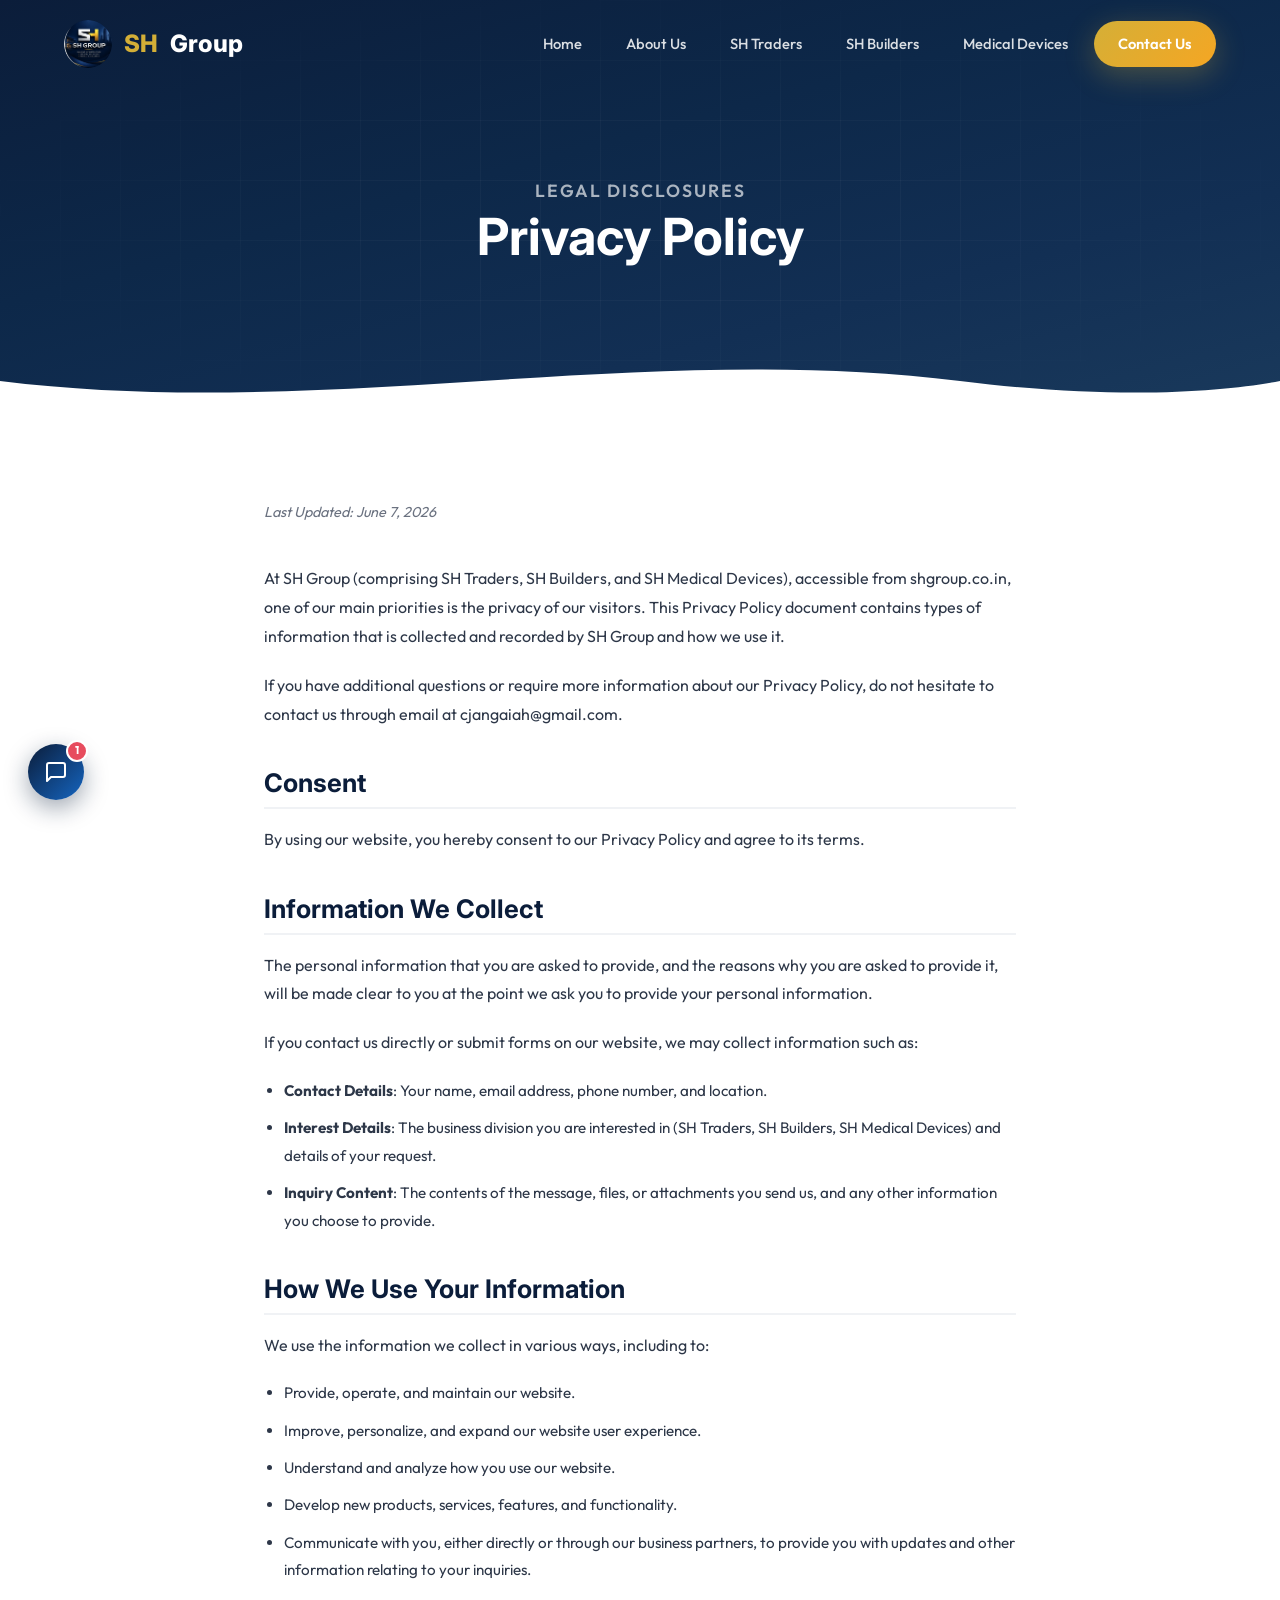
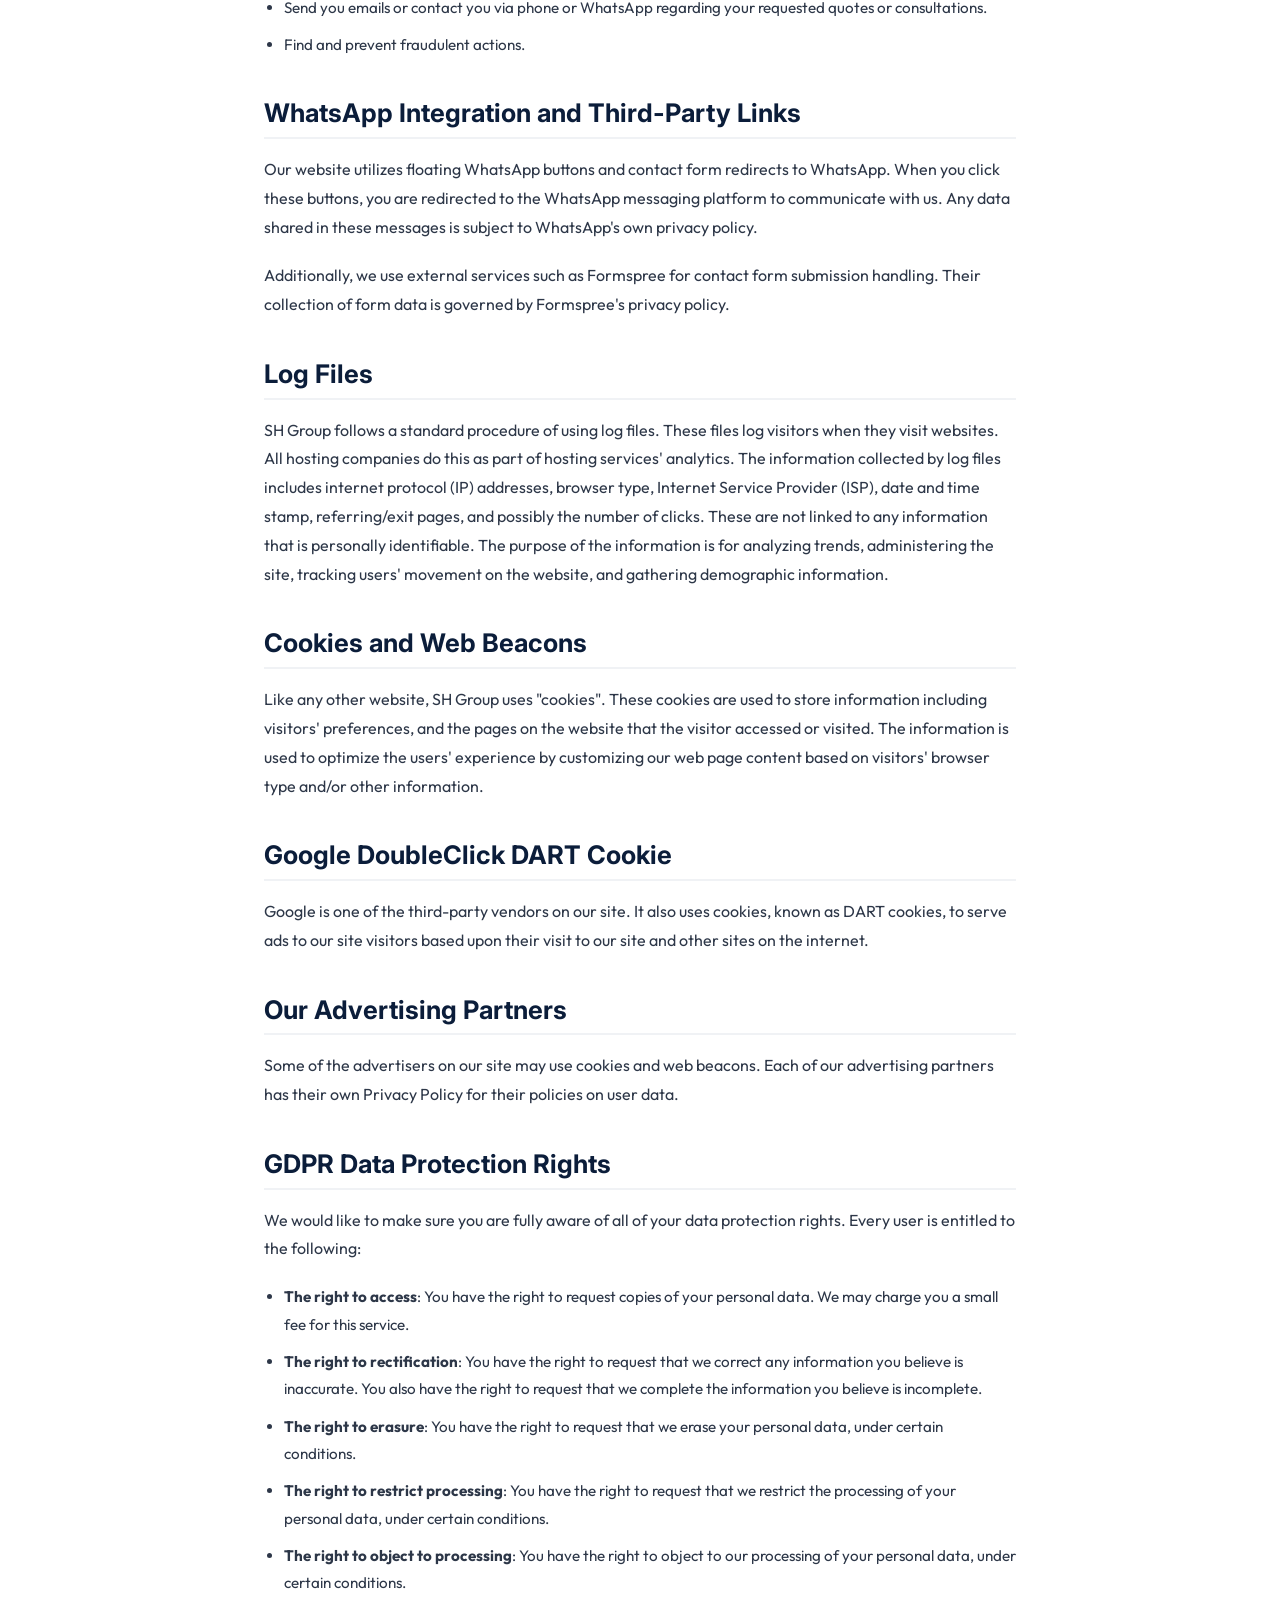
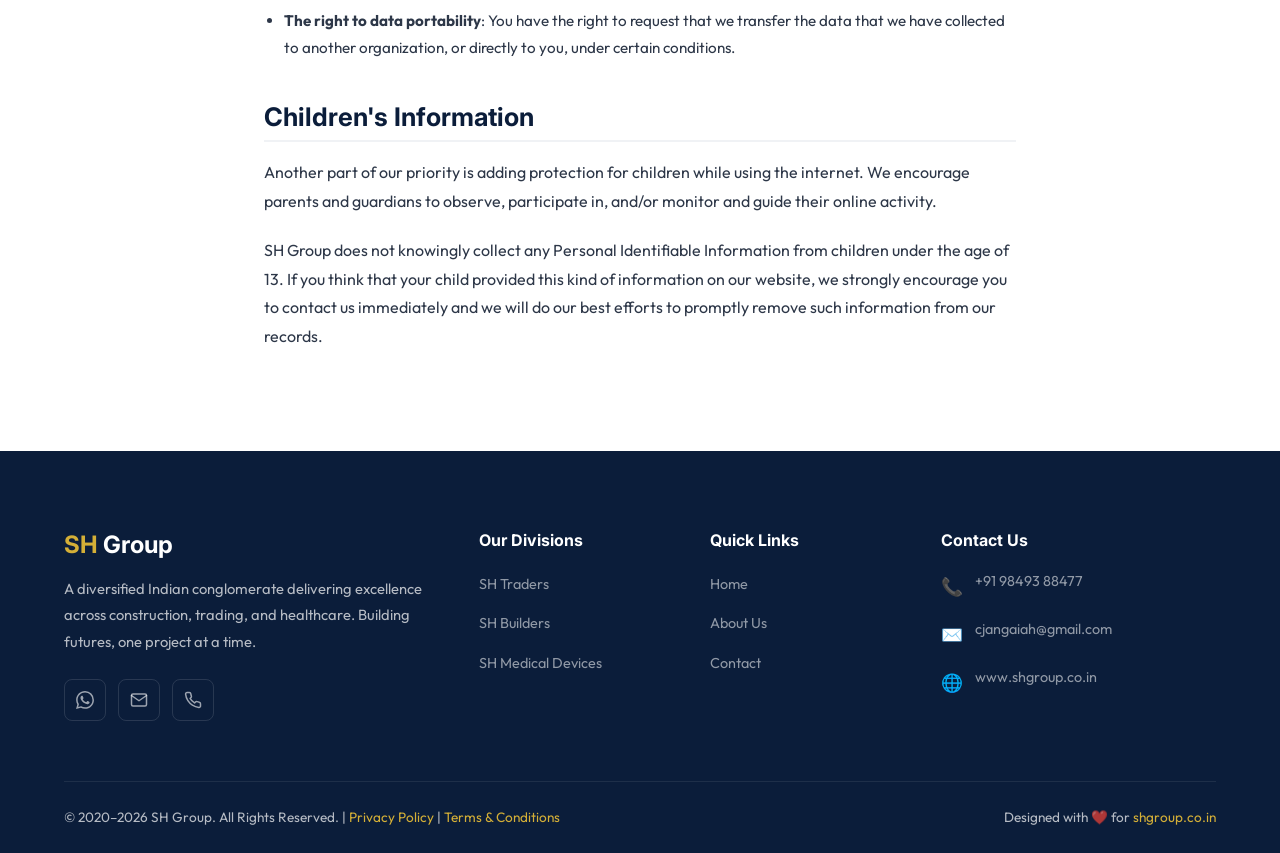
<file: privacy-policy.html>
<!DOCTYPE html>
<html lang="en">
<head>
  <meta charset="UTF-8">
  <meta name="viewport" content="width=device-width, initial-scale=1.0">
  <title>Privacy Policy | SH Group Hyderabad</title>
  <meta name="description" content="Read the Privacy Policy of SH Group Hyderabad. Learn how we collect, use, and protect your personal information when visiting our website or submitting inquiries.">
  <meta name="robots" content="noindex, follow">
  <link rel="canonical" href="https://shgroup.co.in/privacy-policy.html">
  <link rel="icon" type="image/jpeg" href="assets/logos/sh-group-dp.webp">
  <link rel="stylesheet" href="css/styles.css">

  <style>
    /* ============================================
       PRIVACY PAGE — Specific Styles
       ============================================ */
    .legal-hero {
      min-height: 50vh;
      min-height: 420px;
      display: flex;
      align-items: center;
      justify-content: center;
      position: relative;
      overflow: hidden;
      background: linear-gradient(165deg, var(--navy) 0%, #0d2849 40%, #122f54 70%, var(--navy-light) 100%);
      padding-top: 140px;
      padding-bottom: 100px;
      text-align: center;
    }

    .legal-hero-content {
      position: relative;
      z-index: 2;
      max-width: 800px;
      padding: 0 24px;
    }

    .legal-hero-content h1 {
      font-size: clamp(2rem, 5vw, 3.2rem);
      color: var(--white);
      margin-bottom: 16px;
    }

    .legal-hero-content .subtitle {
      font-size: 1.1rem;
      color: rgba(255, 255, 255, 0.65);
      letter-spacing: 2px;
      text-transform: uppercase;
      font-weight: 600;
    }

    .legal-content-section {
      background: var(--white);
      padding: 80px 0;
    }

    .legal-container {
      max-width: 800px;
      margin: 0 auto;
      padding: 0 24px;
    }

    .legal-text h2 {
      font-size: 1.6rem;
      color: var(--navy);
      margin-top: 40px;
      margin-bottom: 16px;
      border-bottom: 2px solid var(--light-gray);
      padding-bottom: 8px;
    }

    .legal-text p {
      color: var(--charcoal);
      font-size: 1rem;
      line-height: 1.8;
      margin-bottom: 20px;
    }

    .legal-text ul {
      margin-bottom: 24px;
      padding-left: 20px;
      list-style-type: disc;
    }

    .legal-text li {
      color: var(--charcoal);
      font-size: 0.95rem;
      line-height: 1.8;
      margin-bottom: 10px;
    }

    .legal-text .last-updated {
      font-style: italic;
      color: var(--dark-gray);
      margin-bottom: 40px;
      font-size: 0.9rem;
    }
  </style>
  <meta name="google-site-verification" content="YOUR_SEARCH_CONSOLE_VERIFICATION_CODE" />

  <!-- Google Analytics -->
  <script async src="https://www.googletagmanager.com/gtag/js?id=G-9F04P8CZCP"></script>
  <script>
    window.dataLayer = window.dataLayer || [];
    function gtag(){dataLayer.push(arguments);}
    gtag('js', new Date());
    gtag('config', 'G-9F04P8CZCP');
  </script>
</head>
<body>

  <!-- ============================================
       NAVIGATION
       ============================================ -->
  <nav class="navbar scrolled" id="navbar">
    <div class="container">
      <a href="index.html" class="nav-logo">
        <img src="assets/logos/sh-group-dp.webp" alt="SH Group" class="nav-logo-img">
        <span>SH</span> Group
      </a>
            <div class="nav-links" id="navLinks">
        <a href="index.html">Home</a>
        <a href="about.html">About Us</a>
        <a href="traders.html">SH Traders</a>
        <a href="builders.html">SH Builders</a>
        <a href="medical.html">Medical Devices</a>
        <a href="contact.html" class="nav-cta">Contact Us</a>
      </div>
      <div class="nav-toggle" id="navToggle">
        <span></span>
        <span></span>
        <span></span>
      </div>
    </div>
  </nav>

  <!-- ============================================
       HERO SECTION
       ============================================ -->
  <section class="legal-hero">
    <div class="hero-grid"></div>
    <div class="legal-hero-content">
      <div class="subtitle">Legal Disclosures</div>
      <h1>Privacy Policy</h1>
    </div>
    <div class="hero-divider">
      <svg viewBox="0 0 1440 80" fill="none" xmlns="http://www.w3.org/2000/svg" preserveAspectRatio="none">
        <path d="M0,40 C360,80 720,0 1080,40 C1260,60 1380,50 1440,40 L1440,80 L0,80 Z" fill="#ffffff"/>
      </svg>
    </div>
  </section>

  <!-- ============================================
       PRIVACY CONTENT SECTION
       ============================================ -->
  <section class="legal-content-section">
    <div class="legal-container">
      <div class="legal-text">
        <div class="last-updated">Last Updated: June 7, 2026</div>
        
        <p>At SH Group (comprising SH Traders, SH Builders, and SH Medical Devices), accessible from shgroup.co.in, one of our main priorities is the privacy of our visitors. This Privacy Policy document contains types of information that is collected and recorded by SH Group and how we use it.</p>
        
        <p>If you have additional questions or require more information about our Privacy Policy, do not hesitate to contact us through email at cjangaiah@gmail.com.</p>

        <h2>Consent</h2>
        <p>By using our website, you hereby consent to our Privacy Policy and agree to its terms.</p>

        <h2>Information We Collect</h2>
        <p>The personal information that you are asked to provide, and the reasons why you are asked to provide it, will be made clear to you at the point we ask you to provide your personal information.</p>
        <p>If you contact us directly or submit forms on our website, we may collect information such as:</p>
        <ul>
          <li><strong>Contact Details</strong>: Your name, email address, phone number, and location.</li>
          <li><strong>Interest Details</strong>: The business division you are interested in (SH Traders, SH Builders, SH Medical Devices) and details of your request.</li>
          <li><strong>Inquiry Content</strong>: The contents of the message, files, or attachments you send us, and any other information you choose to provide.</li>
        </ul>

        <h2>How We Use Your Information</h2>
        <p>We use the information we collect in various ways, including to:</p>
        <ul>
          <li>Provide, operate, and maintain our website.</li>
          <li>Improve, personalize, and expand our website user experience.</li>
          <li>Understand and analyze how you use our website.</li>
          <li>Develop new products, services, features, and functionality.</li>
          <li>Communicate with you, either directly or through our business partners, to provide you with updates and other information relating to your inquiries.</li>
          <li>Send you emails or contact you via phone or WhatsApp regarding your requested quotes or consultations.</li>
          <li>Find and prevent fraudulent actions.</li>
        </ul>

        <h2>WhatsApp Integration and Third-Party Links</h2>
        <p>Our website utilizes floating WhatsApp buttons and contact form redirects to WhatsApp. When you click these buttons, you are redirected to the WhatsApp messaging platform to communicate with us. Any data shared in these messages is subject to WhatsApp's own privacy policy.</p>
        <p>Additionally, we use external services such as Formspree for contact form submission handling. Their collection of form data is governed by Formspree's privacy policy.</p>

        <h2>Log Files</h2>
        <p>SH Group follows a standard procedure of using log files. These files log visitors when they visit websites. All hosting companies do this as part of hosting services' analytics. The information collected by log files includes internet protocol (IP) addresses, browser type, Internet Service Provider (ISP), date and time stamp, referring/exit pages, and possibly the number of clicks. These are not linked to any information that is personally identifiable. The purpose of the information is for analyzing trends, administering the site, tracking users' movement on the website, and gathering demographic information.</p>

        <h2>Cookies and Web Beacons</h2>
        <p>Like any other website, SH Group uses "cookies". These cookies are used to store information including visitors' preferences, and the pages on the website that the visitor accessed or visited. The information is used to optimize the users' experience by customizing our web page content based on visitors' browser type and/or other information.</p>

        <h2>Google DoubleClick DART Cookie</h2>
        <p>Google is one of the third-party vendors on our site. It also uses cookies, known as DART cookies, to serve ads to our site visitors based upon their visit to our site and other sites on the internet.</p>

        <h2>Our Advertising Partners</h2>
        <p>Some of the advertisers on our site may use cookies and web beacons. Each of our advertising partners has their own Privacy Policy for their policies on user data.</p>

        <h2>GDPR Data Protection Rights</h2>
        <p>We would like to make sure you are fully aware of all of your data protection rights. Every user is entitled to the following:</p>
        <ul>
          <li><strong>The right to access</strong>: You have the right to request copies of your personal data. We may charge you a small fee for this service.</li>
          <li><strong>The right to rectification</strong>: You have the right to request that we correct any information you believe is inaccurate. You also have the right to request that we complete the information you believe is incomplete.</li>
          <li><strong>The right to erasure</strong>: You have the right to request that we erase your personal data, under certain conditions.</li>
          <li><strong>The right to restrict processing</strong>: You have the right to request that we restrict the processing of your personal data, under certain conditions.</li>
          <li><strong>The right to object to processing</strong>: You have the right to object to our processing of your personal data, under certain conditions.</li>
          <li><strong>The right to data portability</strong>: You have the right to request that we transfer the data that we have collected to another organization, or directly to you, under certain conditions.</li>
        </ul>

        <h2>Children's Information</h2>
        <p>Another part of our priority is adding protection for children while using the internet. We encourage parents and guardians to observe, participate in, and/or monitor and guide their online activity.</p>
        <p>SH Group does not knowingly collect any Personal Identifiable Information from children under the age of 13. If you think that your child provided this kind of information on our website, we strongly encourage you to contact us immediately and we will do our best efforts to promptly remove such information from our records.</p>
      </div>
    </div>
  </section>

  <!-- ============================================
       FOOTER
       ============================================ -->
  <footer class="footer">
    <div class="container">
      <div class="footer-grid">
        <!-- Brand -->
        <div class="footer-brand">
          <h3><span>SH</span> Group</h3>
          <p>A diversified Indian conglomerate delivering excellence across construction, trading, and healthcare. Building futures, one project at a time.</p>
          <div class="footer-socials">
            <a href="https://wa.me/919849388477" target="_blank" rel="noopener" class="footer-social" aria-label="WhatsApp">
              <svg width="18" height="18" viewBox="0 0 24 24" fill="currentColor"><path d="M17.472 14.382c-.297-.149-1.758-.867-2.03-.967-.273-.099-.471-.148-.67.15-.197.297-.767.966-.94 1.164-.173.199-.347.223-.644.075-.297-.15-1.255-.463-2.39-1.475-.883-.788-1.48-1.761-1.653-2.059-.173-.297-.018-.458.13-.606.134-.133.298-.347.446-.52.149-.174.198-.298.298-.497.099-.198.05-.371-.025-.52-.075-.149-.669-1.612-.916-2.207-.242-.579-.487-.5-.669-.51-.173-.008-.371-.01-.57-.01-.198 0-.52.074-.792.372-.272.297-1.04 1.016-1.04 2.479 0 1.462 1.065 2.875 1.213 3.074.149.198 2.096 3.2 5.077 4.487.709.306 1.262.489 1.694.625.712.227 1.36.195 1.871.118.571-.085 1.758-.719 2.006-1.413.248-.694.248-1.289.173-1.413-.074-.124-.272-.198-.57-.347m-5.421 7.403h-.004a9.87 9.87 0 01-5.031-1.378l-.361-.214-3.741.982.998-3.648-.235-.374a9.86 9.86 0 01-1.51-5.26c.001-5.45 4.436-9.884 9.888-9.884 2.64 0 5.122 1.03 6.988 2.898a9.825 9.825 0 012.893 6.994c-.003 5.45-4.437 9.884-9.885 9.884m8.413-18.297A11.815 11.815 0 0012.05 0C5.495 0 .16 5.335.157 11.892c0 2.096.547 4.142 1.588 5.945L.057 24l6.305-1.654a11.882 11.882 0 005.683 1.448h.005c6.554 0 11.89-5.335 11.893-11.893a11.821 11.821 0 00-3.48-8.413z"/></svg>
            </a>
            <a href="mailto:cjangaiah@gmail.com" class="footer-social" aria-label="Email">
              <svg width="18" height="18" viewBox="0 0 24 24" fill="none" stroke="currentColor" stroke-width="2" stroke-linecap="round" stroke-linejoin="round"><path d="M4 4h16c1.1 0 2 .9 2 2v12c0 1.1-.9 2-2 2H4c-1.1 0-2-.9-2-2V6c0-1.1.9-2 2-2z"></path><polyline points="22,6 12,13 2,6"></polyline></svg>
            </a>
            <a href="tel:+919849388477" class="footer-social" aria-label="Phone">
              <svg width="18" height="18" viewBox="0 0 24 24" fill="none" stroke="currentColor" stroke-width="2" stroke-linecap="round" stroke-linejoin="round"><path d="M22 16.92v3a2 2 0 0 1-2.18 2 19.79 19.79 0 0 1-8.63-3.07 19.5 19.5 0 0 1-6-6 19.79 19.79 0 0 1-3.07-8.67A2 2 0 0 1 4.11 2h3a2 2 0 0 1 2 1.72c.127.96.361 1.903.7 2.81a2 2 0 0 1-.45 2.11L8.09 9.91a16 16 0 0 0 6 6l1.27-1.27a2 2 0 0 1 2.11-.45c.907.339 1.85.573 2.81.7A2 2 0 0 1 22 16.92z"></path></svg>
            </a>
          </div>
        </div>

        <!-- Divisions -->
        <div class="footer-column">
          <h4>Our Divisions</h4>
          <ul>
            <li><a href="traders.html">SH Traders</a></li>
            <li><a href="builders.html">SH Builders</a></li>
            <li><a href="medical.html">SH Medical Devices</a></li>
          </ul>
        </div>

        <!-- Quick Links -->
        <div class="footer-column">
          <h4>Quick Links</h4>
          <ul>
            <li><a href="index.html">Home</a></li>
            <li><a href="about.html">About Us</a></li>
            <li><a href="contact.html">Contact</a></li>
          </ul>
        </div>

        <!-- Contact -->
        <div class="footer-column">
          <h4>Contact Us</h4>
          <div class="footer-contact-item">
            <span class="icon">📞</span>
            <a href="tel:+919849388477">+91 98493 88477</a>
          </div>
          <div class="footer-contact-item">
            <span class="icon">✉️</span>
            <a href="mailto:cjangaiah@gmail.com">cjangaiah@gmail.com</a>
          </div>
          <div class="footer-contact-item">
            <span class="icon">🌐</span>
            <a href="https://shgroup.co.in">www.shgroup.co.in</a>
          </div>
        </div>
      </div>

      <div class="footer-bottom">
        <p>&copy; 2020–2026 SH Group. All Rights Reserved. | <a href="privacy-policy.html">Privacy Policy</a> | <a href="terms-and-conditions.html">Terms & Conditions</a></p>
        <p>Designed with ❤️ for <a href="https://shgroup.co.in">shgroup.co.in</a></p>
      </div>
    </div>
  </footer>

  <!-- ============================================
       CHATBOT WIDGET
       ============================================ -->
  <div class="chatbot-toggle" id="chatbotToggle">
    <div class="chatbot-toggle-icon">
      <svg width="24" height="24" viewBox="0 0 24 24" fill="none" stroke="currentColor" stroke-width="2" stroke-linecap="round" stroke-linejoin="round"><path d="M21 15a2 2 0 0 1-2 2H7l-4 4V5a2 2 0 0 1 2-2h14a2 2 0 0 1 2 2z"></path></svg>
    </div>
    <span class="chatbot-badge">1</span>
  </div>

  <div class="chatbot-window" id="chatbotWindow">
    <div class="chatbot-header">
      <div class="chatbot-header-info">
        <div class="chatbot-avatar">
          <img src="assets/logos/sh-group-dp.webp" alt="SH Group">
        </div>
        <div>
          <div class="chatbot-name">SH Group</div>
          <div class="chatbot-status"><span class="status-dot"></span> Online</div>
        </div>
      </div>
      <button class="chatbot-close" id="chatbotClose">&times;</button>
    </div>

    <div class="chatbot-messages" id="chatbotMessages">
      <!-- Messages will be added by JS -->
    </div>

    <div class="chatbot-input-area" id="chatbotInputArea">
      <input type="text" class="chatbot-input" id="chatbotInput" placeholder="Type a message..." autocomplete="off">
      <button class="chatbot-send" id="chatbotSend">
        <svg width="18" height="18" viewBox="0 0 24 24" fill="none" stroke="currentColor" stroke-width="2" stroke-linecap="round" stroke-linejoin="round"><line x1="22" y1="2" x2="11" y2="13"></line><polygon points="22 2 15 22 11 13 2 9 22 2"></polygon></svg>
      </button>
    </div>
  </div>

  <!-- Scroll Progress Bar -->
  <div class="scroll-progress" id="scrollProgress"></div>

  <!-- Back to Top Button -->
  <button class="back-to-top" id="backToTop" aria-label="Back to top">
    <svg width="20" height="20" viewBox="0 0 24 24" fill="none" stroke="currentColor" stroke-width="2.5" stroke-linecap="round" stroke-linejoin="round"><polyline points="18 15 12 9 6 15"></polyline></svg>
  </button>

  <!-- JavaScript -->
  <script src="js/script.js" defer></script>
</body>
</html>
</file>
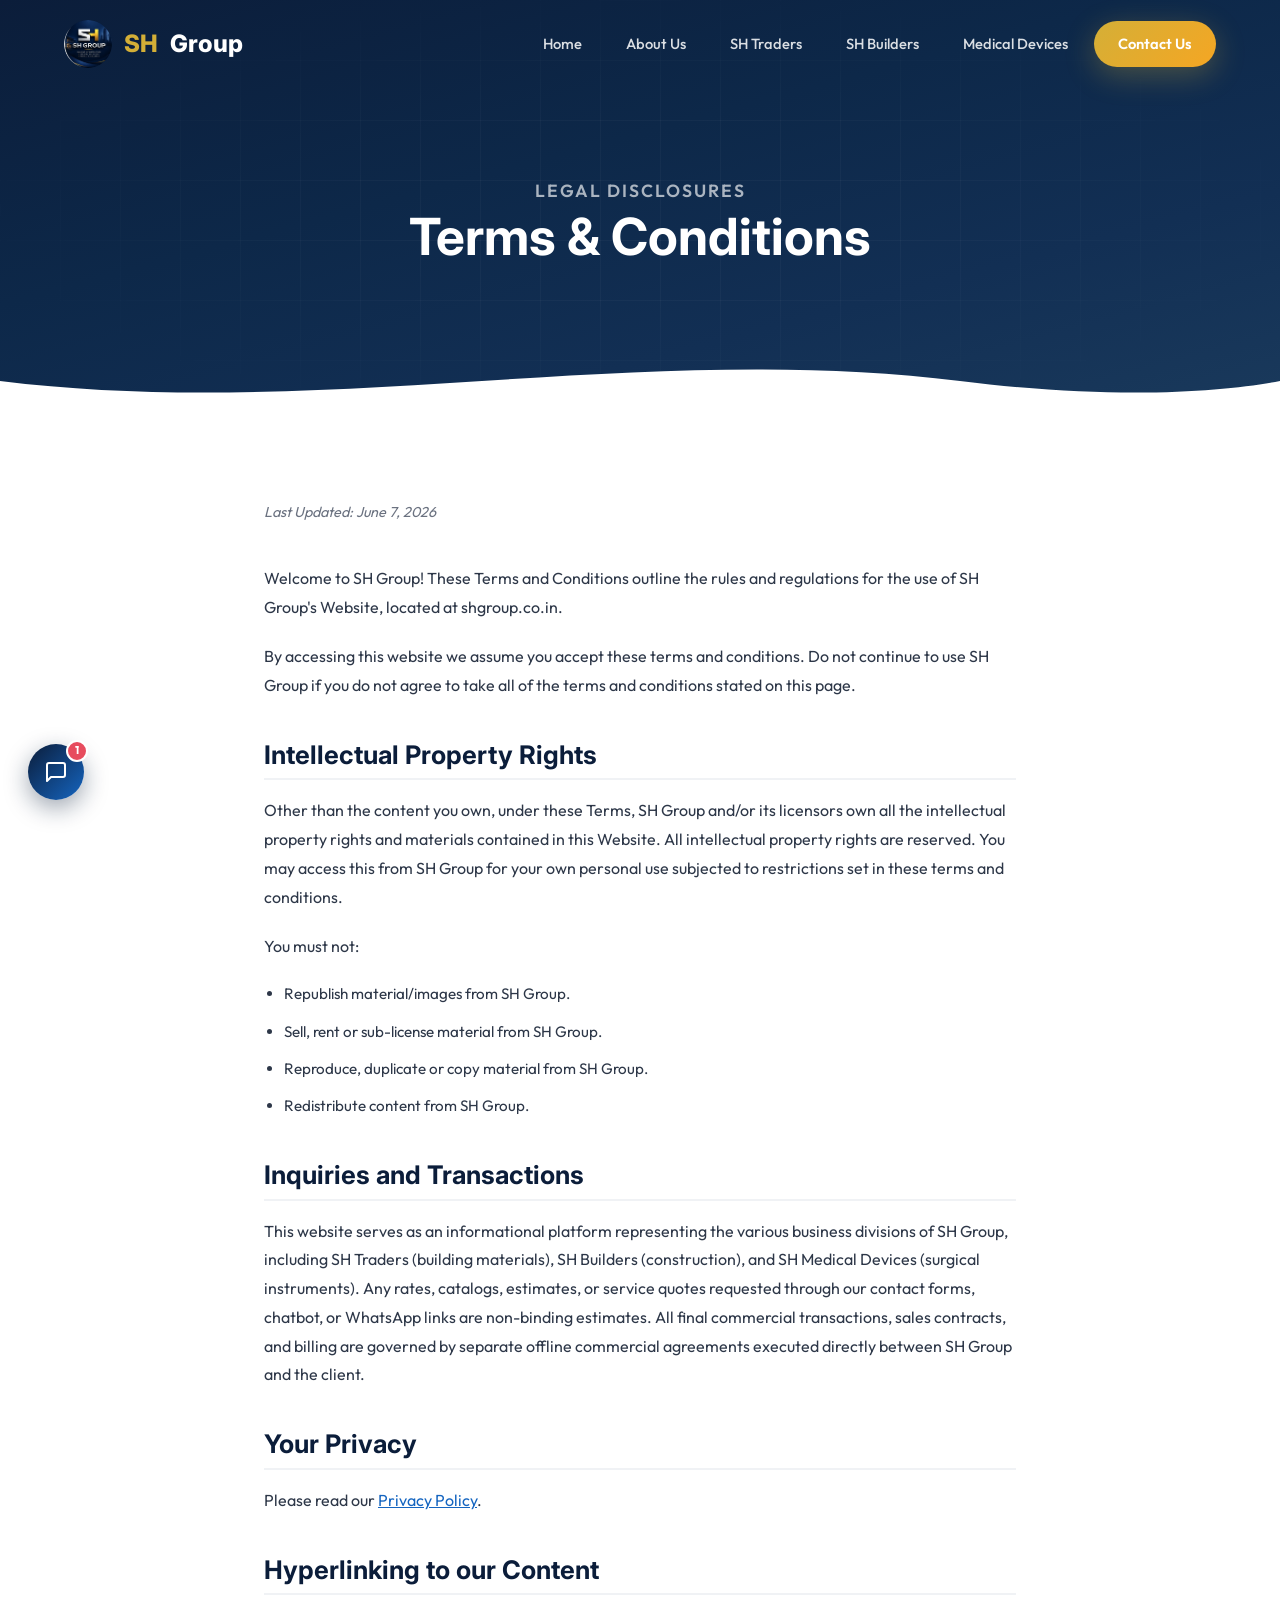
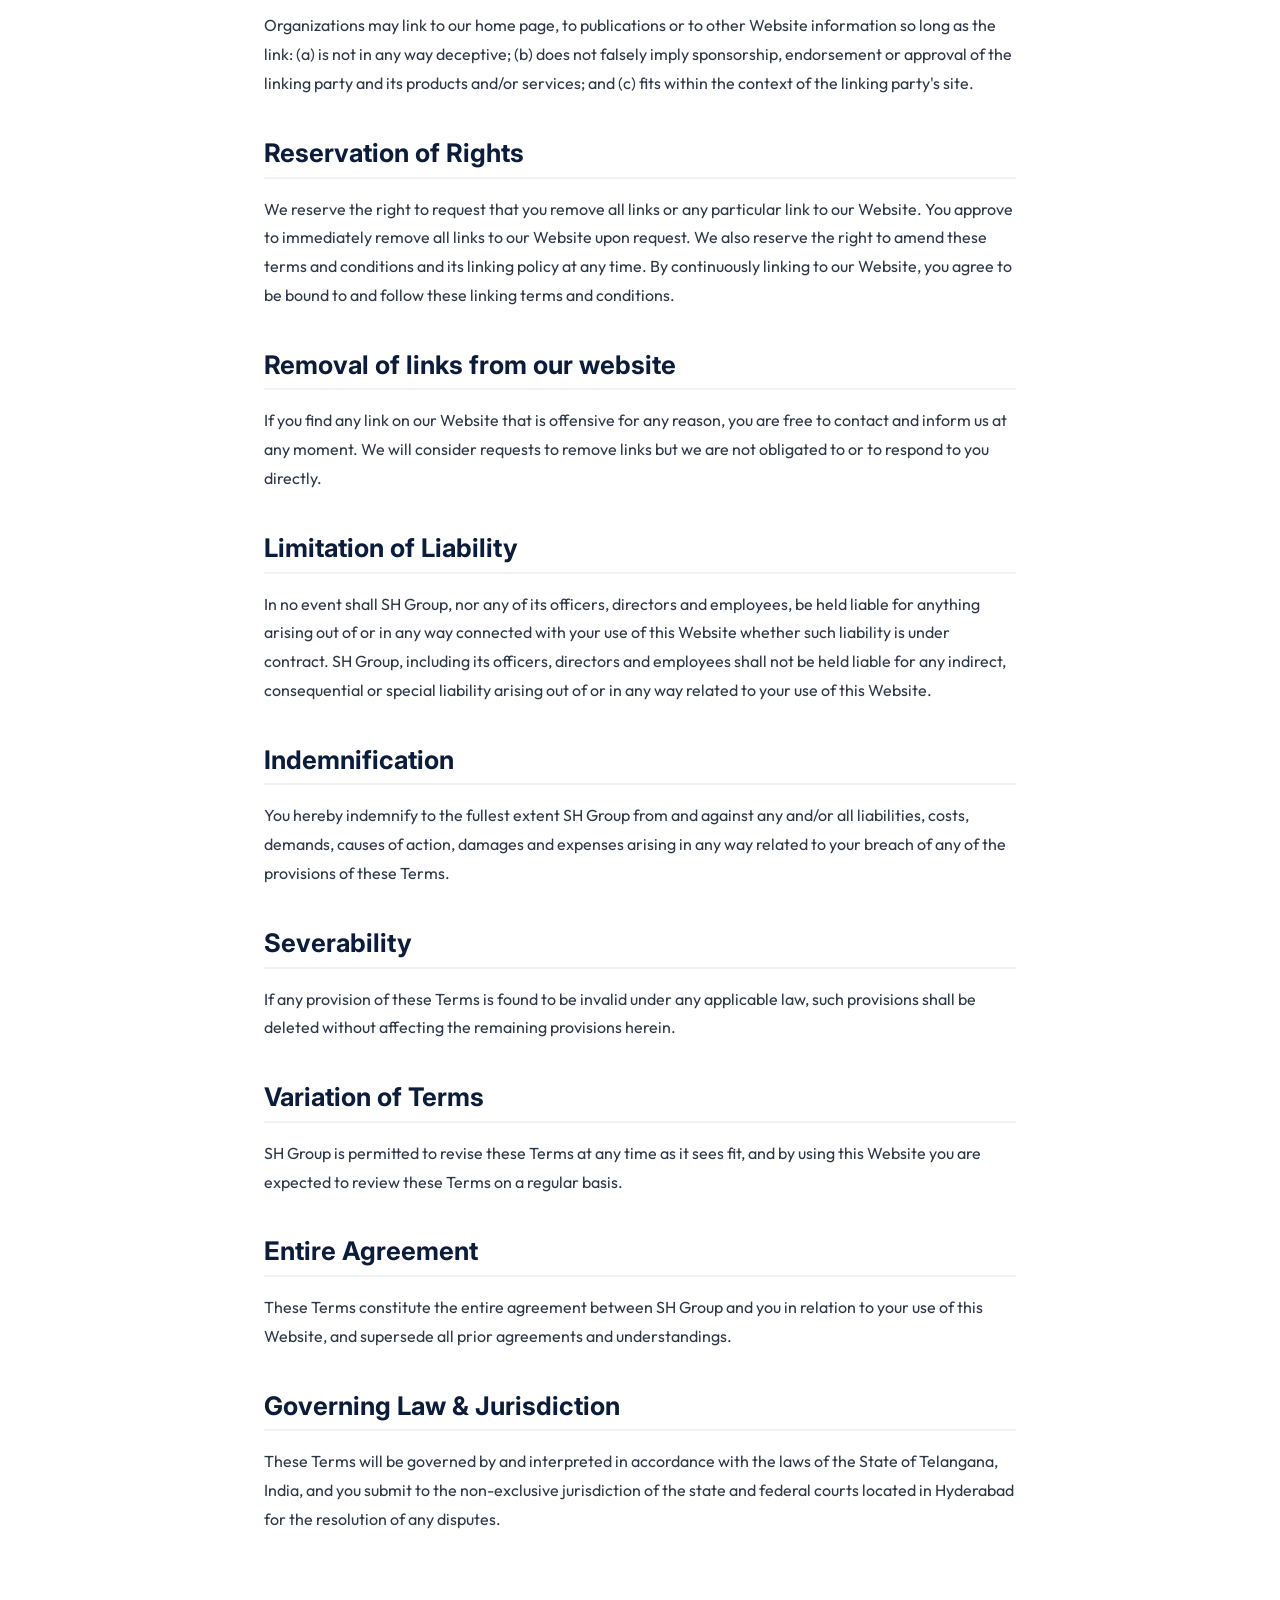
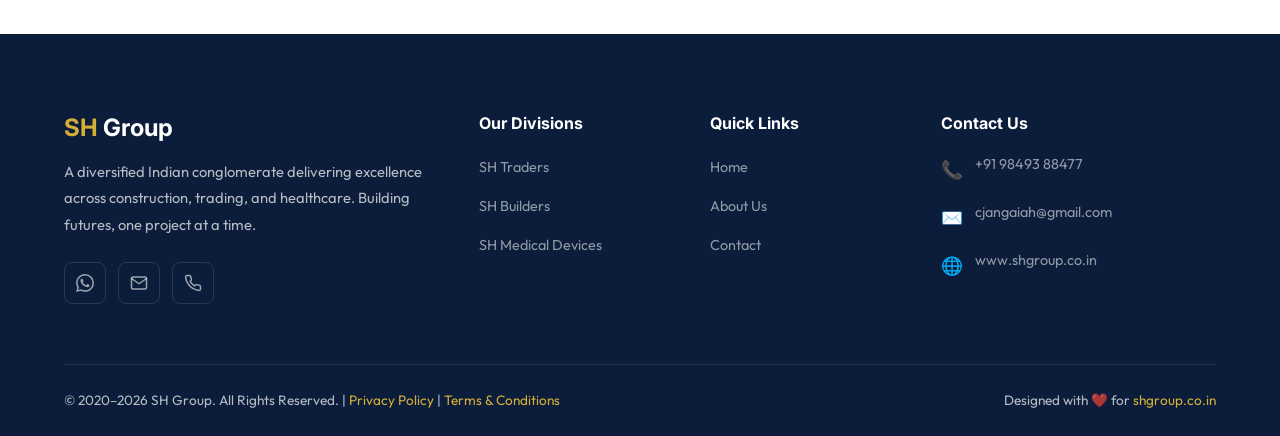
<file: terms-and-conditions.html>
<!DOCTYPE html>
<html lang="en">
<head>
  <meta charset="UTF-8">
  <meta name="viewport" content="width=device-width, initial-scale=1.0">
  <title>Terms & Conditions | SH Group Hyderabad</title>
  <meta name="description" content="Read the Terms and Conditions of SH Group Hyderabad. Understand the rules and regulations governing the use of our website and services.">
  <meta name="robots" content="noindex, follow">
  <link rel="canonical" href="https://shgroup.co.in/terms-and-conditions.html">
  <link rel="icon" type="image/jpeg" href="assets/logos/sh-group-dp.webp">
  <link rel="stylesheet" href="css/styles.css">

  <style>
    /* ============================================
       TERMS PAGE — Specific Styles
       ============================================ */
    .legal-hero {
      min-height: 50vh;
      min-height: 420px;
      display: flex;
      align-items: center;
      justify-content: center;
      position: relative;
      overflow: hidden;
      background: linear-gradient(165deg, var(--navy) 0%, #0d2849 40%, #122f54 70%, var(--navy-light) 100%);
      padding-top: 140px;
      padding-bottom: 100px;
      text-align: center;
    }

    .legal-hero-content {
      position: relative;
      z-index: 2;
      max-width: 800px;
      padding: 0 24px;
    }

    .legal-hero-content h1 {
      font-size: clamp(2rem, 5vw, 3.2rem);
      color: var(--white);
      margin-bottom: 16px;
    }

    .legal-hero-content .subtitle {
      font-size: 1.1rem;
      color: rgba(255, 255, 255, 0.65);
      letter-spacing: 2px;
      text-transform: uppercase;
      font-weight: 600;
    }

    .legal-content-section {
      background: var(--white);
      padding: 80px 0;
    }

    .legal-container {
      max-width: 800px;
      margin: 0 auto;
      padding: 0 24px;
    }

    .legal-text h2 {
      font-size: 1.6rem;
      color: var(--navy);
      margin-top: 40px;
      margin-bottom: 16px;
      border-bottom: 2px solid var(--light-gray);
      padding-bottom: 8px;
    }

    .legal-text p {
      color: var(--charcoal);
      font-size: 1rem;
      line-height: 1.8;
      margin-bottom: 20px;
    }

    .legal-text ul {
      margin-bottom: 24px;
      padding-left: 20px;
      list-style-type: disc;
    }

    .legal-text li {
      color: var(--charcoal);
      font-size: 0.95rem;
      line-height: 1.8;
      margin-bottom: 10px;
    }

    .legal-text .last-updated {
      font-style: italic;
      color: var(--dark-gray);
      margin-bottom: 40px;
      font-size: 0.9rem;
    }
  </style>
  <meta name="google-site-verification" content="YOUR_SEARCH_CONSOLE_VERIFICATION_CODE" />

  <!-- Google Analytics -->
  <script async src="https://www.googletagmanager.com/gtag/js?id=G-9F04P8CZCP"></script>
  <script>
    window.dataLayer = window.dataLayer || [];
    function gtag(){dataLayer.push(arguments);}
    gtag('js', new Date());
    gtag('config', 'G-9F04P8CZCP');
  </script>
</head>
<body>

  <!-- ============================================
       NAVIGATION
       ============================================ -->
  <nav class="navbar scrolled" id="navbar">
    <div class="container">
      <a href="index.html" class="nav-logo">
        <img src="assets/logos/sh-group-dp.webp" alt="SH Group" class="nav-logo-img">
        <span>SH</span> Group
      </a>
            <div class="nav-links" id="navLinks">
        <a href="index.html">Home</a>
        <a href="about.html">About Us</a>
        <a href="traders.html">SH Traders</a>
        <a href="builders.html">SH Builders</a>
        <a href="medical.html">Medical Devices</a>
        <a href="contact.html" class="nav-cta">Contact Us</a>
      </div>
      <div class="nav-toggle" id="navToggle">
        <span></span>
        <span></span>
        <span></span>
      </div>
    </div>
  </nav>

  <!-- ============================================
       HERO SECTION
       ============================================ -->
  <section class="legal-hero">
    <div class="hero-grid"></div>
    <div class="legal-hero-content">
      <div class="subtitle">Legal Disclosures</div>
      <h1>Terms & Conditions</h1>
    </div>
    <div class="hero-divider">
      <svg viewBox="0 0 1440 80" fill="none" xmlns="http://www.w3.org/2000/svg" preserveAspectRatio="none">
        <path d="M0,40 C360,80 720,0 1080,40 C1260,60 1380,50 1440,40 L1440,80 L0,80 Z" fill="#ffffff"/>
      </svg>
    </div>
  </section>

  <!-- ============================================
       TERMS CONTENT SECTION
       ============================================ -->
  <section class="legal-content-section">
    <div class="legal-container">
      <div class="legal-text">
        <div class="last-updated">Last Updated: June 7, 2026</div>
        
        <p>Welcome to SH Group! These Terms and Conditions outline the rules and regulations for the use of SH Group's Website, located at shgroup.co.in.</p>
        
        <p>By accessing this website we assume you accept these terms and conditions. Do not continue to use SH Group if you do not agree to take all of the terms and conditions stated on this page.</p>

        <h2>Intellectual Property Rights</h2>
        <p>Other than the content you own, under these Terms, SH Group and/or its licensors own all the intellectual property rights and materials contained in this Website. All intellectual property rights are reserved. You may access this from SH Group for your own personal use subjected to restrictions set in these terms and conditions.</p>
        <p>You must not:</p>
        <ul>
          <li>Republish material/images from SH Group.</li>
          <li>Sell, rent or sub-license material from SH Group.</li>
          <li>Reproduce, duplicate or copy material from SH Group.</li>
          <li>Redistribute content from SH Group.</li>
        </ul>

        <h2>Inquiries and Transactions</h2>
        <p>This website serves as an informational platform representing the various business divisions of SH Group, including SH Traders (building materials), SH Builders (construction), and SH Medical Devices (surgical instruments). Any rates, catalogs, estimates, or service quotes requested through our contact forms, chatbot, or WhatsApp links are non-binding estimates. All final commercial transactions, sales contracts, and billing are governed by separate offline commercial agreements executed directly between SH Group and the client.</p>

        <h2>Your Privacy</h2>
        <p>Please read our <a href="privacy-policy.html" style="color: var(--royal-blue); text-decoration: underline;">Privacy Policy</a>.</p>

        <h2>Hyperlinking to our Content</h2>
        <p>Organizations may link to our home page, to publications or to other Website information so long as the link: (a) is not in any way deceptive; (b) does not falsely imply sponsorship, endorsement or approval of the linking party and its products and/or services; and (c) fits within the context of the linking party's site.</p>

        <h2>Reservation of Rights</h2>
        <p>We reserve the right to request that you remove all links or any particular link to our Website. You approve to immediately remove all links to our Website upon request. We also reserve the right to amend these terms and conditions and its linking policy at any time. By continuously linking to our Website, you agree to be bound to and follow these linking terms and conditions.</p>

        <h2>Removal of links from our website</h2>
        <p>If you find any link on our Website that is offensive for any reason, you are free to contact and inform us at any moment. We will consider requests to remove links but we are not obligated to or to respond to you directly.</p>

        <h2>Limitation of Liability</h2>
        <p>In no event shall SH Group, nor any of its officers, directors and employees, be held liable for anything arising out of or in any way connected with your use of this Website whether such liability is under contract. SH Group, including its officers, directors and employees shall not be held liable for any indirect, consequential or special liability arising out of or in any way related to your use of this Website.</p>

        <h2>Indemnification</h2>
        <p>You hereby indemnify to the fullest extent SH Group from and against any and/or all liabilities, costs, demands, causes of action, damages and expenses arising in any way related to your breach of any of the provisions of these Terms.</p>

        <h2>Severability</h2>
        <p>If any provision of these Terms is found to be invalid under any applicable law, such provisions shall be deleted without affecting the remaining provisions herein.</p>

        <h2>Variation of Terms</h2>
        <p>SH Group is permitted to revise these Terms at any time as it sees fit, and by using this Website you are expected to review these Terms on a regular basis.</p>

        <h2>Entire Agreement</h2>
        <p>These Terms constitute the entire agreement between SH Group and you in relation to your use of this Website, and supersede all prior agreements and understandings.</p>

        <h2>Governing Law & Jurisdiction</h2>
        <p>These Terms will be governed by and interpreted in accordance with the laws of the State of Telangana, India, and you submit to the non-exclusive jurisdiction of the state and federal courts located in Hyderabad for the resolution of any disputes.</p>
      </div>
    </div>
  </section>

  <!-- ============================================
       FOOTER
       ============================================ -->
  <footer class="footer">
    <div class="container">
      <div class="footer-grid">
        <!-- Brand -->
        <div class="footer-brand">
          <h3><span>SH</span> Group</h3>
          <p>A diversified Indian conglomerate delivering excellence across construction, trading, and healthcare. Building futures, one project at a time.</p>
          <div class="footer-socials">
            <a href="https://wa.me/919849388477" target="_blank" rel="noopener" class="footer-social" aria-label="WhatsApp">
              <svg width="18" height="18" viewBox="0 0 24 24" fill="currentColor"><path d="M17.472 14.382c-.297-.149-1.758-.867-2.03-.967-.273-.099-.471-.148-.67.15-.197.297-.767.966-.94 1.164-.173.199-.347.223-.644.075-.297-.15-1.255-.463-2.39-1.475-.883-.788-1.48-1.761-1.653-2.059-.173-.297-.018-.458.13-.606.134-.133.298-.347.446-.52.149-.174.198-.298.298-.497.099-.198.05-.371-.025-.52-.075-.149-.669-1.612-.916-2.207-.242-.579-.487-.5-.669-.51-.173-.008-.371-.01-.57-.01-.198 0-.52.074-.792.372-.272.297-1.04 1.016-1.04 2.479 0 1.462 1.065 2.875 1.213 3.074.149.198 2.096 3.2 5.077 4.487.709.306 1.262.489 1.694.625.712.227 1.36.195 1.871.118.571-.085 1.758-.719 2.006-1.413.248-.694.248-1.289.173-1.413-.074-.124-.272-.198-.57-.347m-5.421 7.403h-.004a9.87 9.87 0 01-5.031-1.378l-.361-.214-3.741.982.998-3.648-.235-.374a9.86 9.86 0 01-1.51-5.26c.001-5.45 4.436-9.884 9.888-9.884 2.64 0 5.122 1.03 6.988 2.898a9.825 9.825 0 012.893 6.994c-.003 5.45-4.437 9.884-9.885 9.884m8.413-18.297A11.815 11.815 0 0012.05 0C5.495 0 .16 5.335.157 11.892c0 2.096.547 4.142 1.588 5.945L.057 24l6.305-1.654a11.882 11.882 0 005.683 1.448h.005c6.554 0 11.89-5.335 11.893-11.893a11.821 11.821 0 00-3.48-8.413z"/></svg>
            </a>
            <a href="mailto:cjangaiah@gmail.com" class="footer-social" aria-label="Email">
              <svg width="18" height="18" viewBox="0 0 24 24" fill="none" stroke="currentColor" stroke-width="2" stroke-linecap="round" stroke-linejoin="round"><path d="M4 4h16c1.1 0 2 .9 2 2v12c0 1.1-.9 2-2 2H4c-1.1 0-2-.9-2-2V6c0-1.1.9-2 2-2z"></path><polyline points="22,6 12,13 2,6"></polyline></svg>
            </a>
            <a href="tel:+919849388477" class="footer-social" aria-label="Phone">
              <svg width="18" height="18" viewBox="0 0 24 24" fill="none" stroke="currentColor" stroke-width="2" stroke-linecap="round" stroke-linejoin="round"><path d="M22 16.92v3a2 2 0 0 1-2.18 2 19.79 19.79 0 0 1-8.63-3.07 19.5 19.5 0 0 1-6-6 19.79 19.79 0 0 1-3.07-8.67A2 2 0 0 1 4.11 2h3a2 2 0 0 1 2 1.72c.127.96.361 1.903.7 2.81a2 2 0 0 1-.45 2.11L8.09 9.91a16 16 0 0 0 6 6l1.27-1.27a2 2 0 0 1 2.11-.45c.907.339 1.85.573 2.81.7A2 2 0 0 1 22 16.92z"></path></svg>
            </a>
          </div>
        </div>

        <!-- Divisions -->
        <div class="footer-column">
          <h4>Our Divisions</h4>
          <ul>
            <li><a href="traders.html">SH Traders</a></li>
            <li><a href="builders.html">SH Builders</a></li>
            <li><a href="medical.html">SH Medical Devices</a></li>
          </ul>
        </div>

        <!-- Quick Links -->
        <div class="footer-column">
          <h4>Quick Links</h4>
          <ul>
            <li><a href="index.html">Home</a></li>
            <li><a href="about.html">About Us</a></li>
            <li><a href="contact.html">Contact</a></li>
          </ul>
        </div>

        <!-- Contact -->
        <div class="footer-column">
          <h4>Contact Us</h4>
          <div class="footer-contact-item">
            <span class="icon">📞</span>
            <a href="tel:+919849388477">+91 98493 88477</a>
          </div>
          <div class="footer-contact-item">
            <span class="icon">✉️</span>
            <a href="mailto:cjangaiah@gmail.com">cjangaiah@gmail.com</a>
          </div>
          <div class="footer-contact-item">
            <span class="icon">🌐</span>
            <a href="https://shgroup.co.in">www.shgroup.co.in</a>
          </div>
        </div>
      </div>

      <div class="footer-bottom">
        <p>&copy; 2020–2026 SH Group. All Rights Reserved. | <a href="privacy-policy.html">Privacy Policy</a> | <a href="terms-and-conditions.html">Terms & Conditions</a></p>
        <p>Designed with ❤️ for <a href="https://shgroup.co.in">shgroup.co.in</a></p>
      </div>
    </div>
  </footer>

  <!-- ============================================
       CHATBOT WIDGET
       ============================================ -->
  <div class="chatbot-toggle" id="chatbotToggle">
    <div class="chatbot-toggle-icon">
      <svg width="24" height="24" viewBox="0 0 24 24" fill="none" stroke="currentColor" stroke-width="2" stroke-linecap="round" stroke-linejoin="round"><path d="M21 15a2 2 0 0 1-2 2H7l-4 4V5a2 2 0 0 1 2-2h14a2 2 0 0 1 2 2z"></path></svg>
    </div>
    <span class="chatbot-badge">1</span>
  </div>

  <div class="chatbot-window" id="chatbotWindow">
    <div class="chatbot-header">
      <div class="chatbot-header-info">
        <div class="chatbot-avatar">
          <img src="assets/logos/sh-group-dp.webp" alt="SH Group">
        </div>
        <div>
          <div class="chatbot-name">SH Group</div>
          <div class="chatbot-status"><span class="status-dot"></span> Online</div>
        </div>
      </div>
      <button class="chatbot-close" id="chatbotClose">&times;</button>
    </div>

    <div class="chatbot-messages" id="chatbotMessages">
      <!-- Messages will be added by JS -->
    </div>

    <div class="chatbot-input-area" id="chatbotInputArea">
      <input type="text" class="chatbot-input" id="chatbotInput" placeholder="Type a message..." autocomplete="off">
      <button class="chatbot-send" id="chatbotSend">
        <svg width="18" height="18" viewBox="0 0 24 24" fill="none" stroke="currentColor" stroke-width="2" stroke-linecap="round" stroke-linejoin="round"><line x1="22" y1="2" x2="11" y2="13"></line><polygon points="22 2 15 22 11 13 2 9 22 2"></polygon></svg>
      </button>
    </div>
  </div>

  <!-- Scroll Progress Bar -->
  <div class="scroll-progress" id="scrollProgress"></div>

  <!-- Back to Top Button -->
  <button class="back-to-top" id="backToTop" aria-label="Back to top">
    <svg width="20" height="20" viewBox="0 0 24 24" fill="none" stroke="currentColor" stroke-width="2.5" stroke-linecap="round" stroke-linejoin="round"><polyline points="18 15 12 9 6 15"></polyline></svg>
  </button>

  <!-- JavaScript -->
  <script src="js/script.js" defer></script>
</body>
</html>
</file>
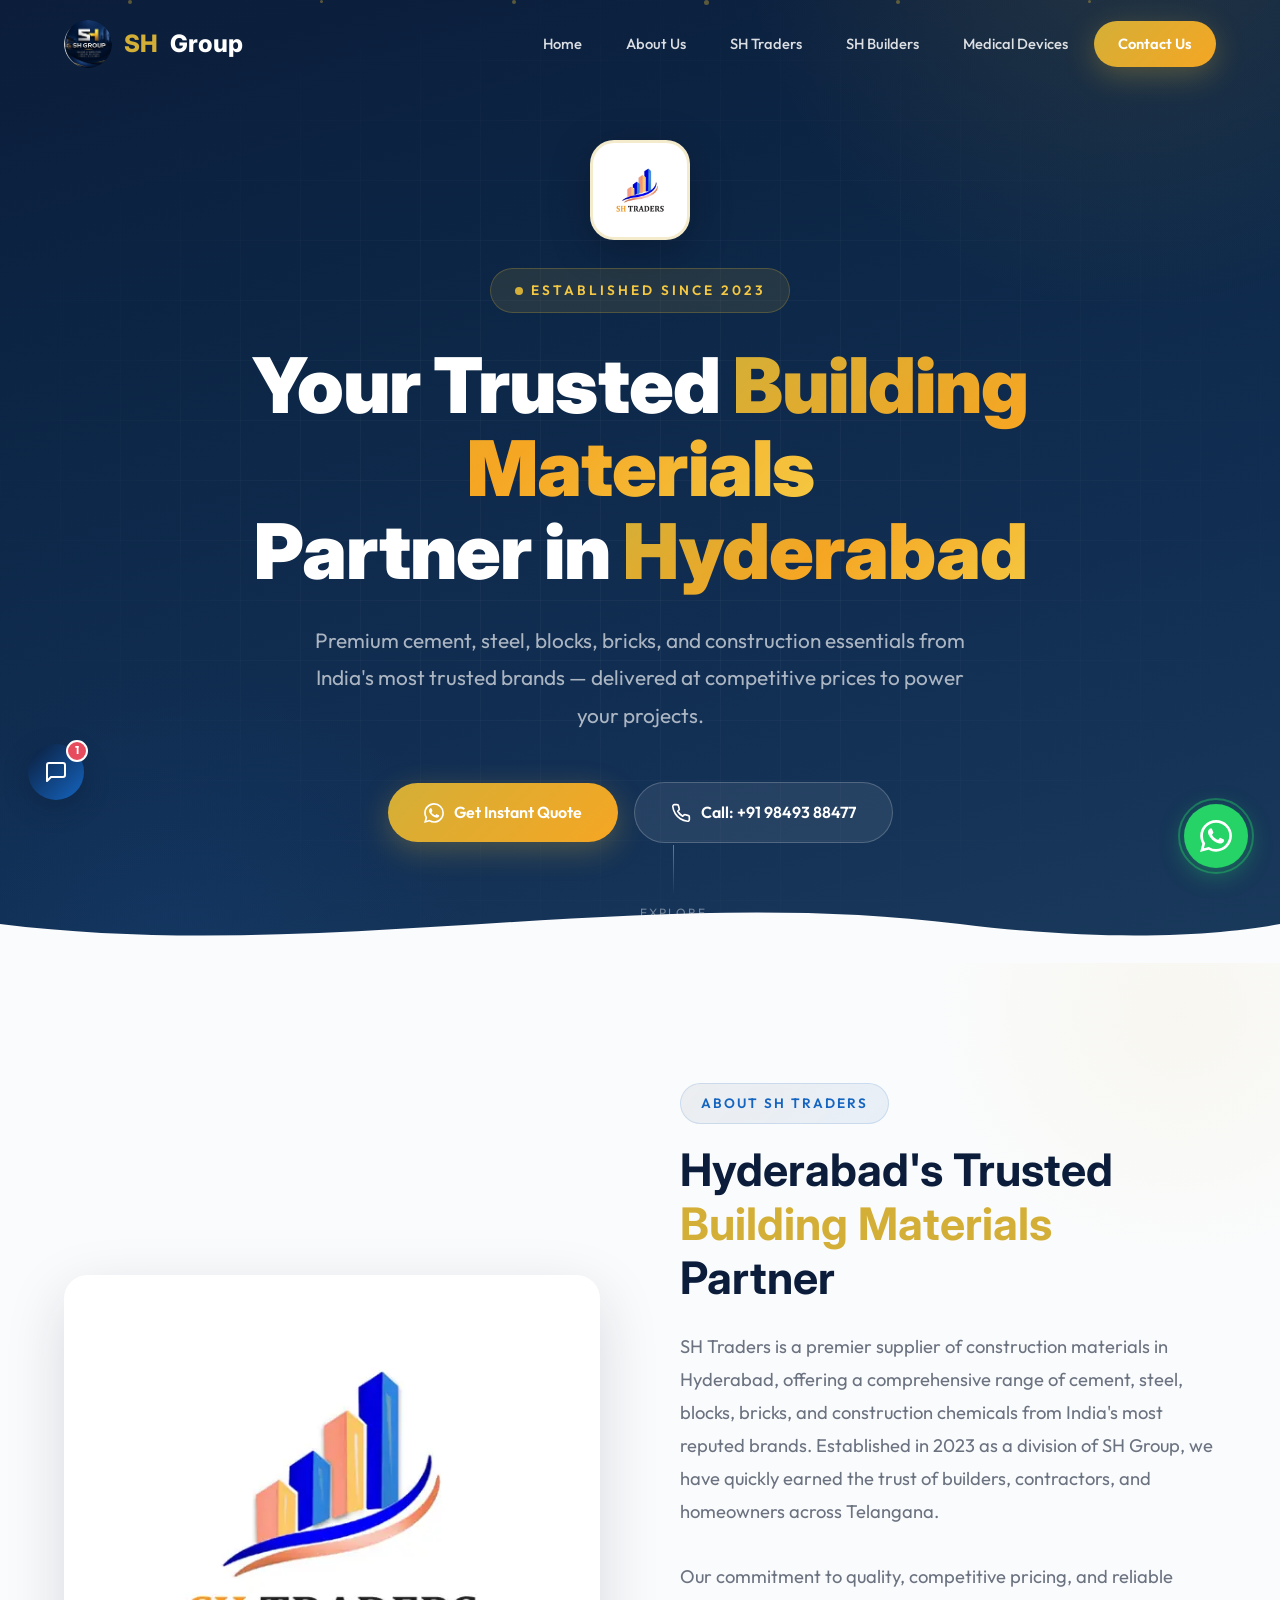
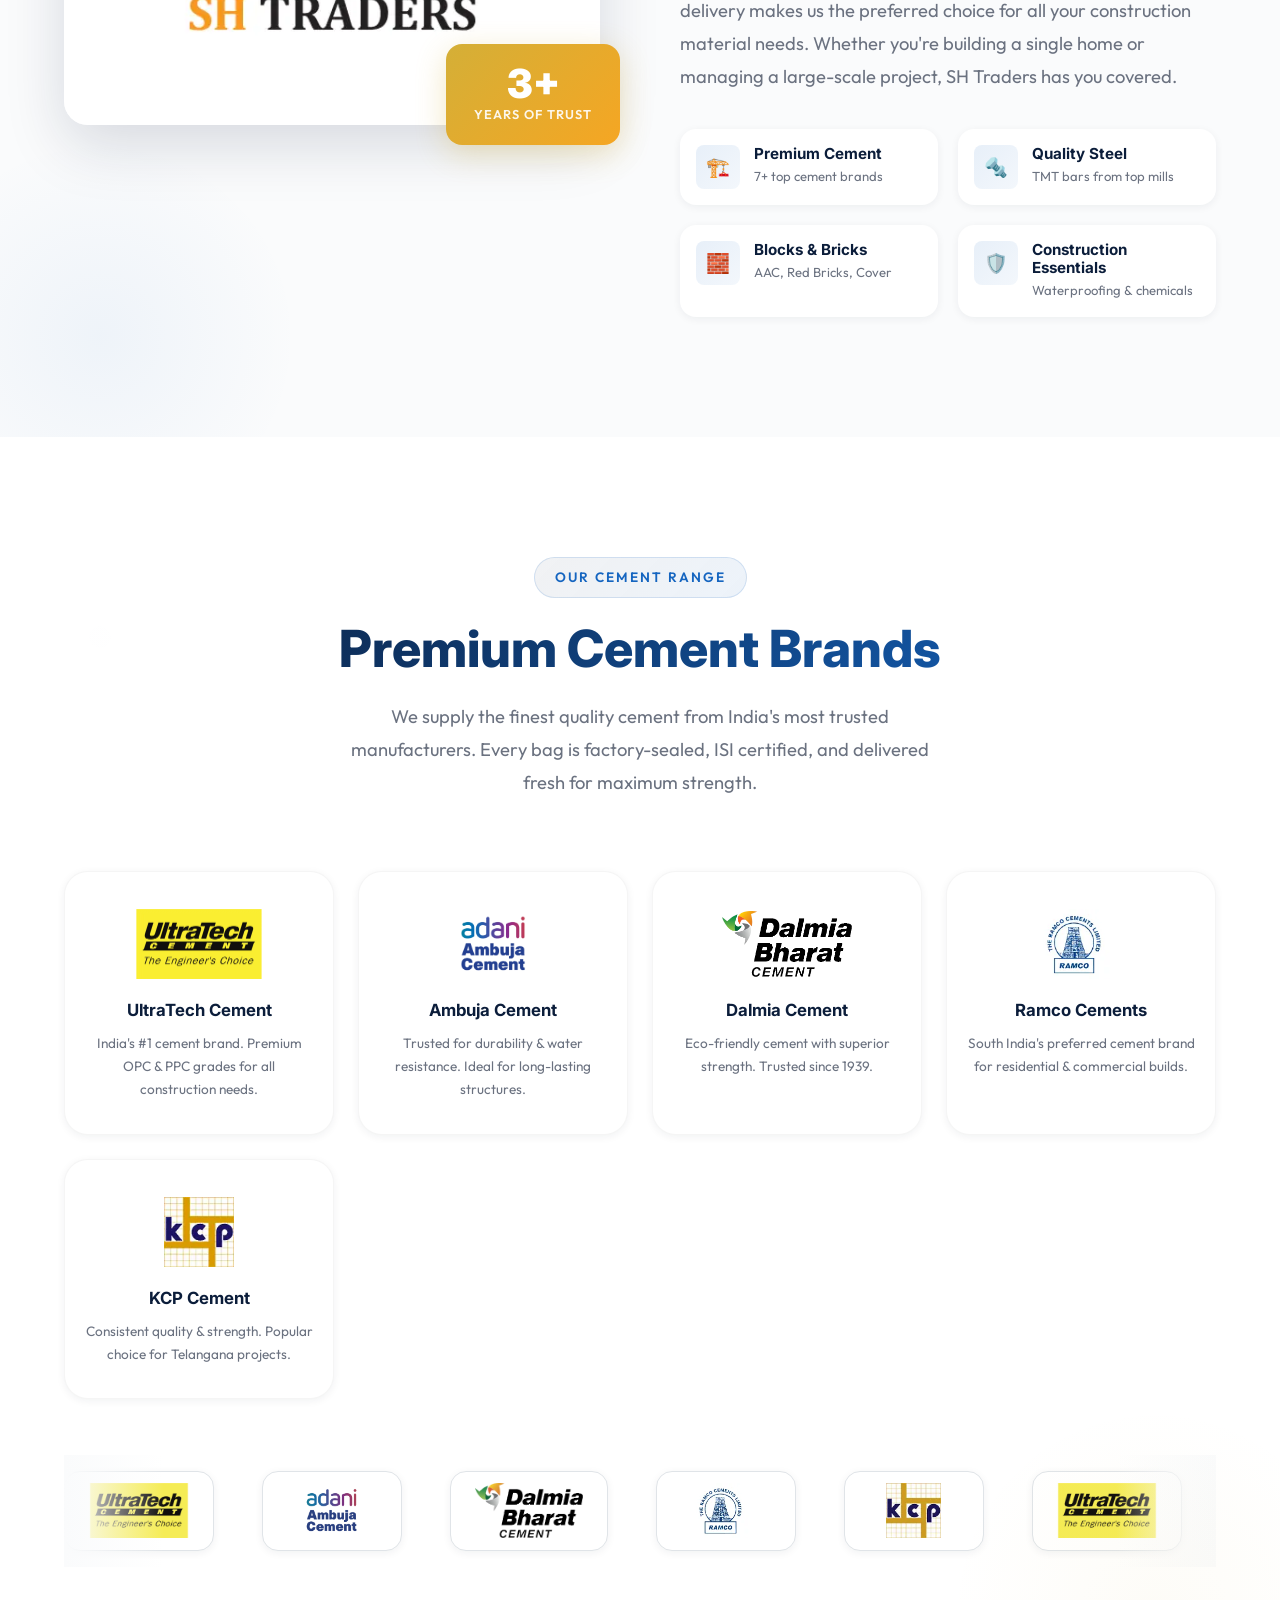
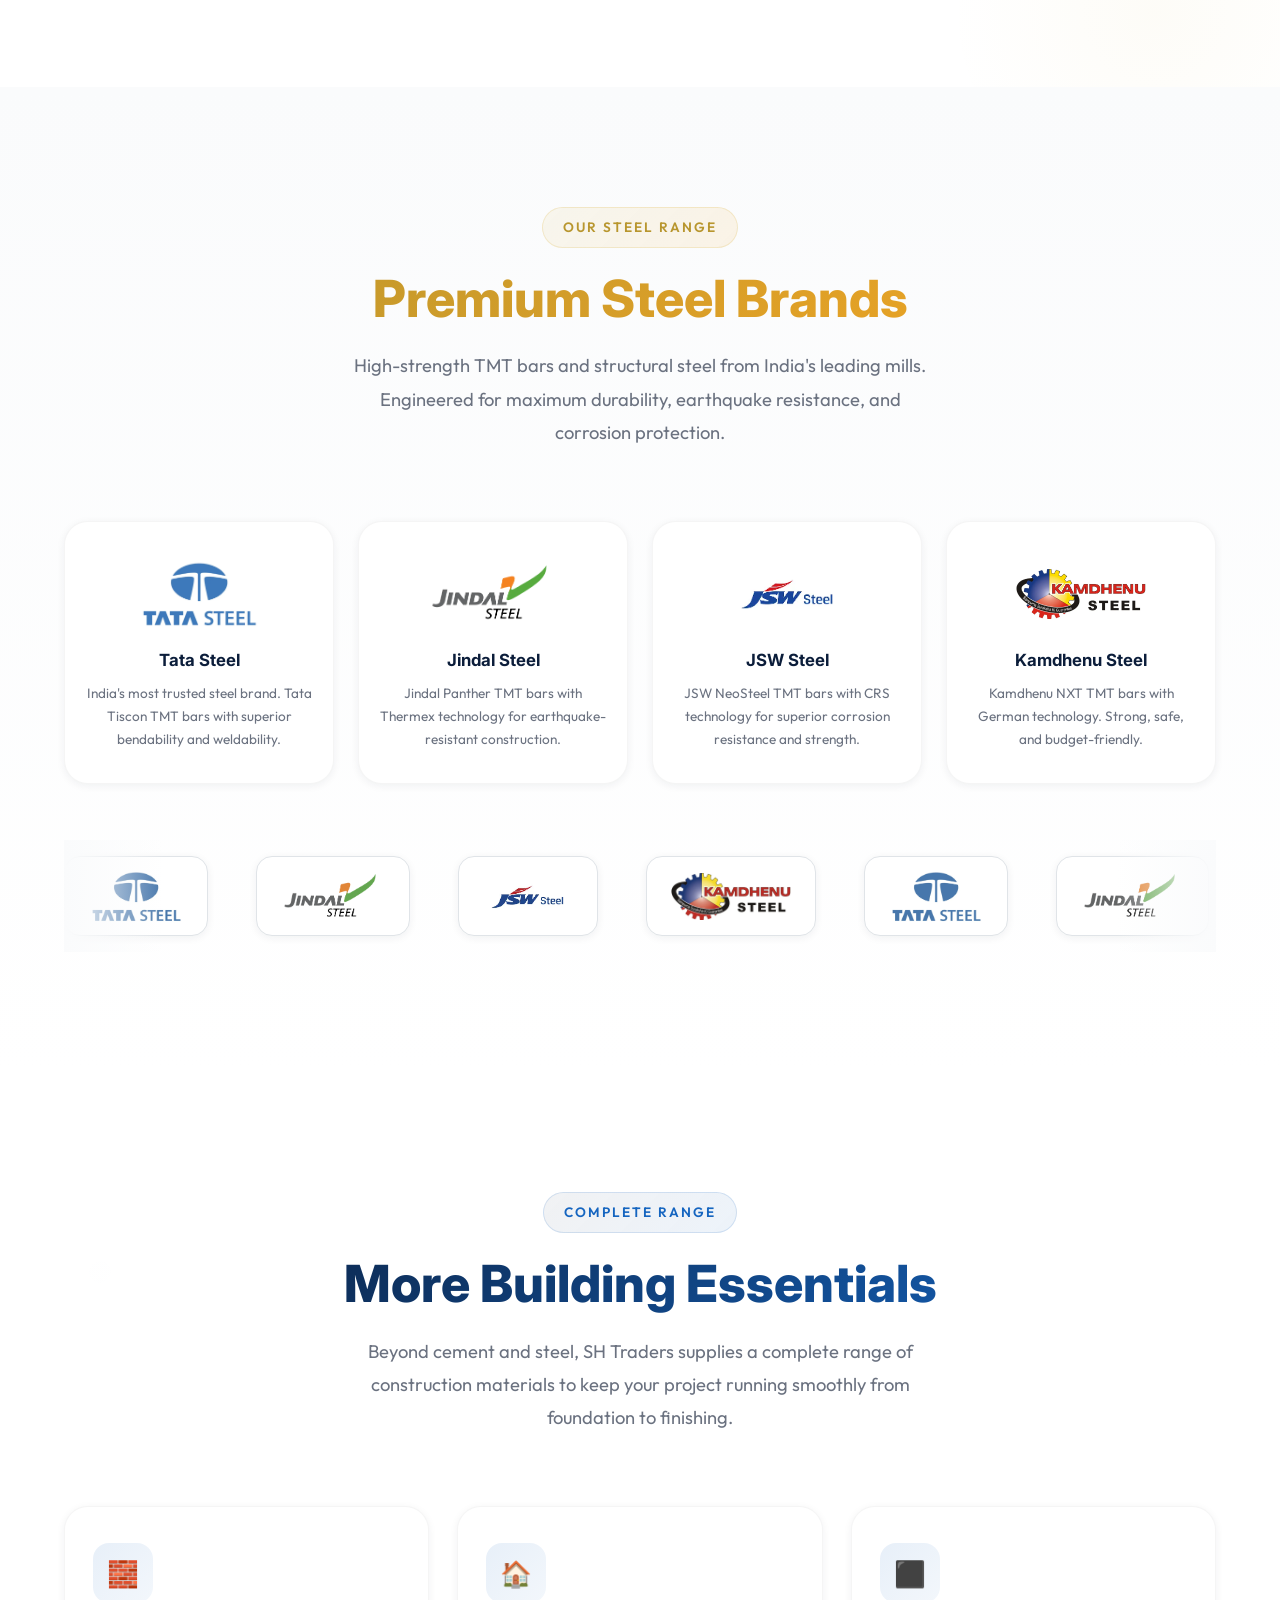
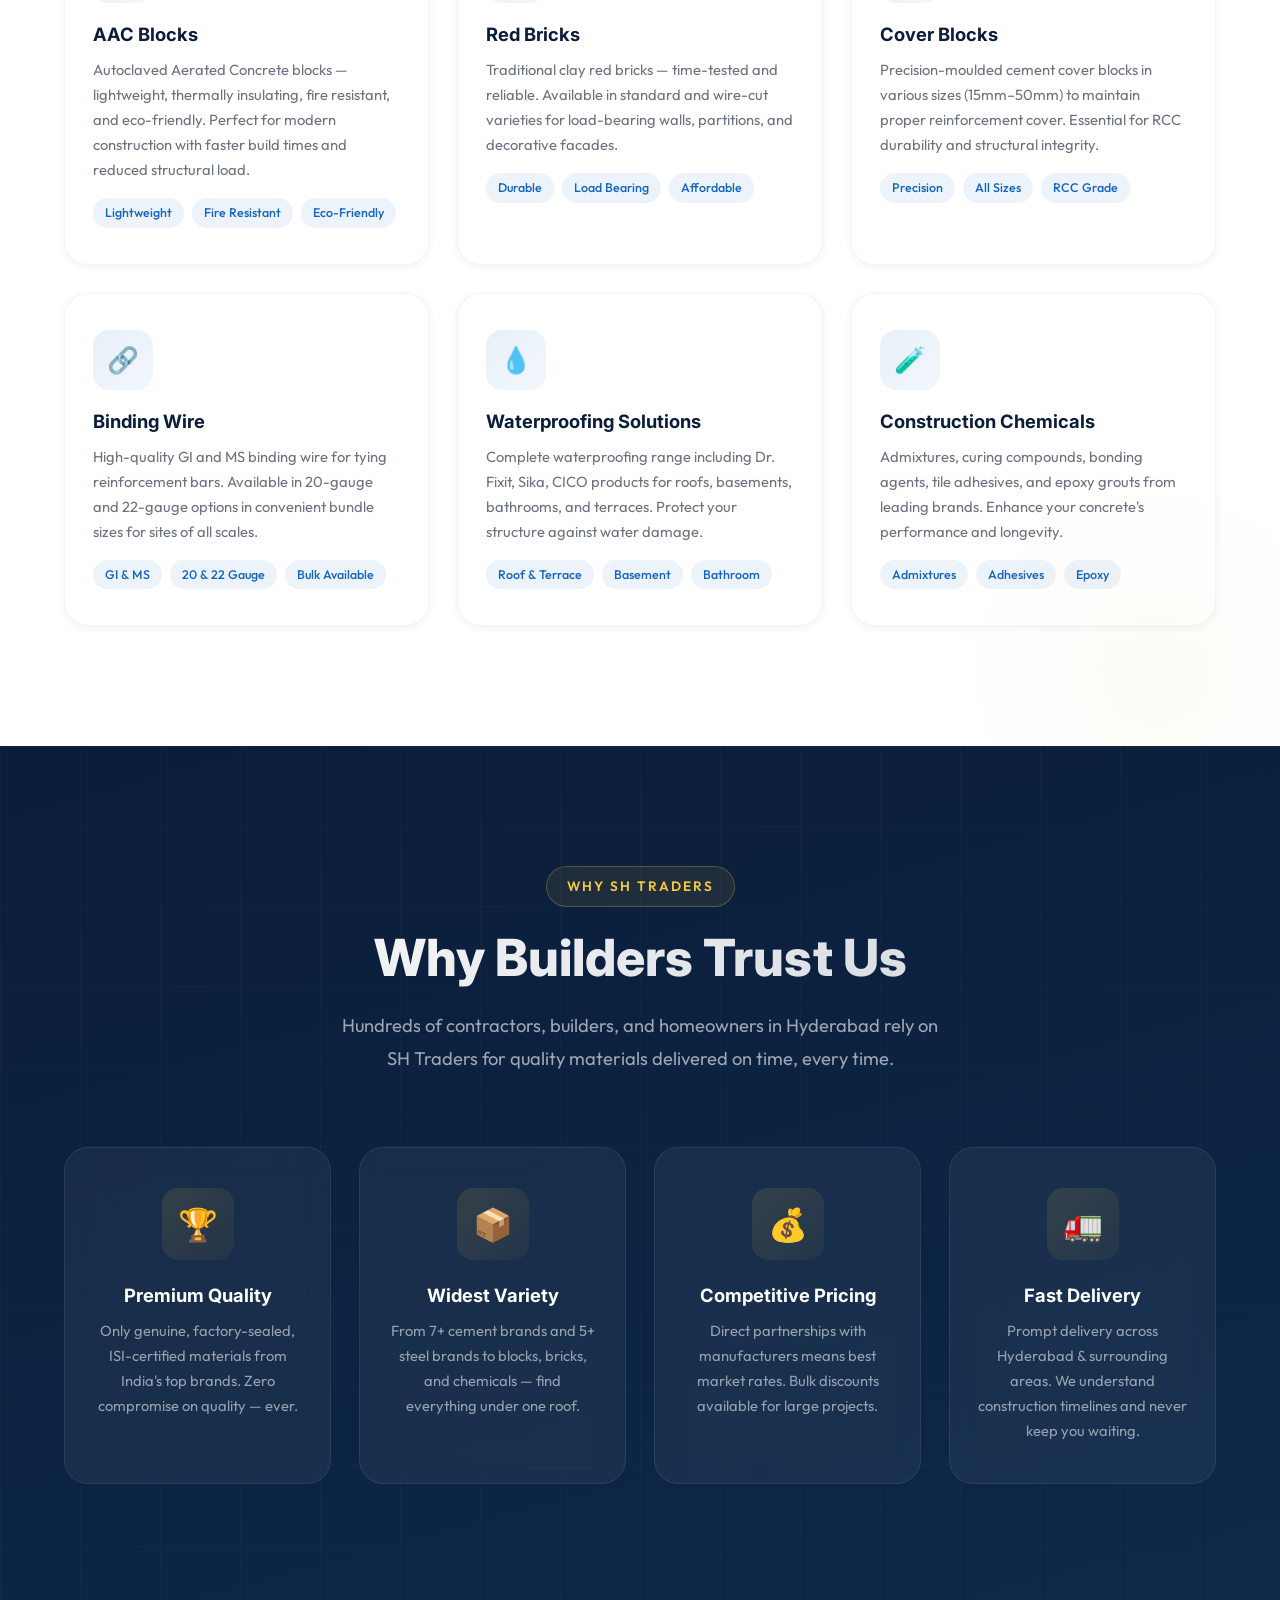
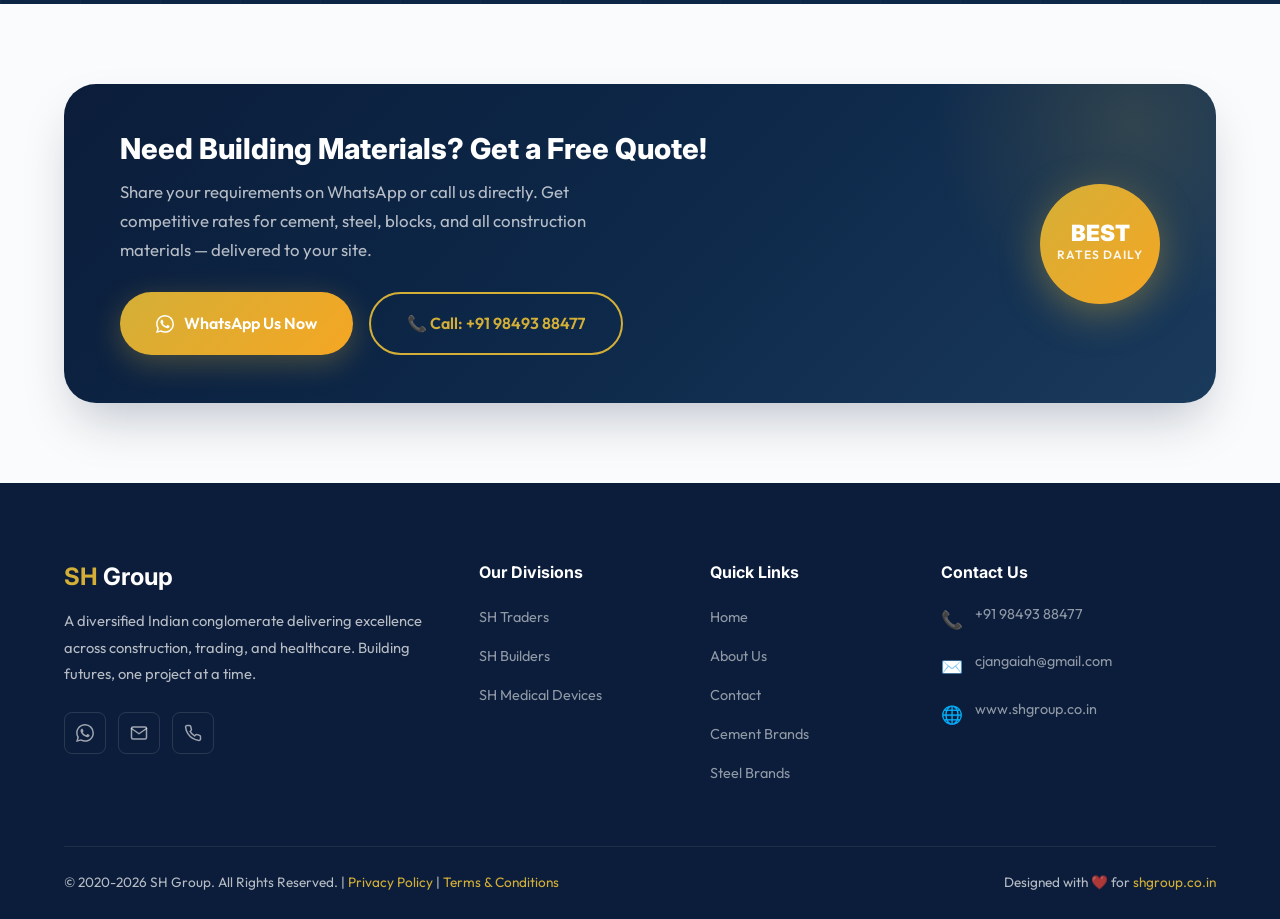
<file: traders.html>
<!DOCTYPE html>
<html lang="en">
<head>
  <meta charset="UTF-8">
  <meta name="viewport" content="width=device-width, initial-scale=1.0">
  <title>Cement, Steel & Building Materials Supplier in Hyderabad | SH Traders</title>
  <meta name="description" content="SH Traders supplies premium cement (UltraTech, ACC, Ambuja, Dalmia, Ramco, KCP, Birla), steel (Tata Steel, Jindal, JSW, Kamdhenu), AAC blocks, red bricks, cover blocks, binding wire, waterproofing solutions and construction chemicals in Hyderabad.">
  <meta name="keywords" content="SH Traders, cement supplier Hyderabad, steel supplier Hyderabad, UltraTech cement, Ambuja cement, Dalmia cement, Tata Steel, Jindal Steel, JSW Steel, building materials, AAC blocks, red bricks, cover blocks, binding wire, waterproofing, construction chemicals">
  <meta name="author" content="SH Group">
  <meta property="og:title" content="Cement, Steel & Building Materials Supplier in Hyderabad | SH Traders">
  <meta property="og:description" content="SH Traders supplies premium cement, steel, AAC blocks, red bricks, cover blocks, binding wire, waterproofing solutions and construction chemicals in Hyderabad.">
  <meta property="og:type" content="website">
  <meta property="og:url" content="https://shgroup.co.in/traders.html">
  <meta property="og:image" content="https://shgroup.co.in/assets/logos/sh-traders-logo.webp">
  <link rel="canonical" href="https://shgroup.co.in/traders.html">
  <link rel="icon" type="image/x-icon" href="assets/logos/sh-traders-logo.webp">
  <link rel="stylesheet" href="css/styles.css">

  <!-- Structured Data -->
  <script type="application/ld+json">
  {
    "@context": "https://schema.org",
    "@type": "LocalBusiness",
    "name": "SH Traders",
    "description": "Premium cement, steel & building materials supplier in Hyderabad",
    "url": "https://shgroup.co.in/traders.html",
    "telephone": "+919849388477",
    "email": "cjangaiah@gmail.com",
    "image": "https://shgroup.co.in/assets/logos/sh-traders-logo.webp",
    "address": {
      "@type": "PostalAddress",
      "addressLocality": "Hyderabad",
      "addressRegion": "Telangana",
      "addressCountry": "IN"
    },
    "parentOrganization": {
      "@type": "Organization",
      "name": "SH Group",
      "url": "https://shgroup.co.in"
    },
    "makesOffer": [
      { "@type": "Offer", "itemOffered": { "@type": "Product", "name": "Cement" } },
      { "@type": "Offer", "itemOffered": { "@type": "Product", "name": "Steel TMT Bars" } },
      { "@type": "Offer", "itemOffered": { "@type": "Product", "name": "AAC Blocks" } },
      { "@type": "Offer", "itemOffered": { "@type": "Product", "name": "Red Bricks" } },
      { "@type": "Offer", "itemOffered": { "@type": "Product", "name": "Cover Blocks" } },
      { "@type": "Offer", "itemOffered": { "@type": "Product", "name": "Binding Wire" } },
      { "@type": "Offer", "itemOffered": { "@type": "Product", "name": "Waterproofing Solutions" } },
      { "@type": "Offer", "itemOffered": { "@type": "Product", "name": "Construction Chemicals" } }
    ]
  }
  </script>
  <meta name="google-site-verification" content="YOUR_SEARCH_CONSOLE_VERIFICATION_CODE" />

  <!-- Google Analytics -->
  <script async src="https://www.googletagmanager.com/gtag/js?id=G-9F04P8CZCP"></script>
  <script>
    window.dataLayer = window.dataLayer || [];
    function gtag(){dataLayer.push(arguments);}
    gtag('js', new Date());
    gtag('config', 'G-9F04P8CZCP');
  </script>

  <style>
    /* ============================================
       TRADERS PAGE — Hero & Page-Specific Styles
       ============================================ */
    #traders-hero {
      min-height: 80vh;
      min-height: 680px;
      display: flex;
      align-items: center;
      justify-content: center;
      position: relative;
      overflow: hidden;
      padding-top: 140px; /* Clear navbar */
      padding-bottom: 120px; /* Clear wave divider */
    }

    /* Logo in hero */
    .traders-hero-logo {
      width: 100px;
      height: 100px;
      border-radius: var(--radius-lg);
      object-fit: contain;
      background: var(--white);
      padding: 8px;
      box-shadow: 0 10px 40px rgba(0, 0, 0, 0.25);
      margin: 0 auto 28px;
      border: 3px solid rgba(212, 175, 55, 0.25);
      animation: fadeInDown 0.8s var(--ease-out) 0.1s both;
    }

    @media (max-width: 768px) {
      #traders-hero {
        min-height: 75vh;
        min-height: 600px;
        padding-top: 120px;
        padding-bottom: 100px;
      }
      .traders-hero-logo {
        width: 80px;
        height: 80px;
      }
    }
  </style>
</head>
<body>

  <!-- ============================================
       NAVIGATION
       ============================================ -->
  <nav class="navbar scrolled" id="navbar">
    <div class="container">
      <a href="index.html" class="nav-logo">
        <img src="assets/logos/sh-group-dp.webp" alt="SH Group" class="nav-logo-img">
        <span>SH</span> Group
      </a>
            <div class="nav-links" id="navLinks">
        <a href="index.html">Home</a>
        <a href="about.html">About Us</a>
        <a href="traders.html" class="active">SH Traders</a>
        <a href="builders.html">SH Builders</a>
        <a href="medical.html">Medical Devices</a>
        <a href="contact.html" class="nav-cta">Contact Us</a>
      </div>
      <div class="nav-toggle" id="navToggle">
        <span></span>
        <span></span>
        <span></span>
      </div>
    </div>
  </nav>

  <!-- ============================================
       HERO SECTION
       ============================================ -->
  <section class="hero" id="traders-hero" style="min-height: 70vh;">
    <!-- Animated Grid -->
    <div class="hero-grid"></div>

    <!-- Floating Particles -->
    <div class="hero-particles">
      <div class="particle"></div>
      <div class="particle"></div>
      <div class="particle"></div>
      <div class="particle"></div>
      <div class="particle"></div>
      <div class="particle"></div>
    </div>

    <!-- Content -->
    <div class="hero-content">
      <img src="assets/logos/sh-traders-logo.webp" alt="SH Traders Logo" class="traders-hero-logo">
      <div class="hero-badge">
        Established Since 2023
      </div>
      <h1>
        Your Trusted <span class="highlight">Building Materials</span><br>
        Partner in <span class="highlight">Hyderabad</span>
      </h1>
      <p class="hero-subtitle">
        Premium cement, steel, blocks, bricks, and construction essentials from India's most 
        trusted brands — delivered at competitive prices to power your projects.
      </p>
      <div class="hero-buttons">
        <a href="https://wa.me/919849388477?text=Hi%2C%20I%20need%20building%20materials%20from%20SH%20Traders.%20Please%20share%20rates." target="_blank" rel="noopener" class="btn btn-primary">
          <svg width="20" height="20" viewBox="0 0 24 24" fill="currentColor"><path d="M17.472 14.382c-.297-.149-1.758-.867-2.03-.967-.273-.099-.471-.148-.67.15-.197.297-.767.966-.94 1.164-.173.199-.347.223-.644.075-.297-.15-1.255-.463-2.39-1.475-.883-.788-1.48-1.761-1.653-2.059-.173-.297-.018-.458.13-.606.134-.133.298-.347.446-.52.149-.174.198-.298.298-.497.099-.198.05-.371-.025-.52-.075-.149-.669-1.612-.916-2.207-.242-.579-.487-.5-.669-.51-.173-.008-.371-.01-.57-.01-.198 0-.52.074-.792.372-.272.297-1.04 1.016-1.04 2.479 0 1.462 1.065 2.875 1.213 3.074.149.198 2.096 3.2 5.077 4.487.709.306 1.262.489 1.694.625.712.227 1.36.195 1.871.118.571-.085 1.758-.719 2.006-1.413.248-.694.248-1.289.173-1.413-.074-.124-.272-.198-.57-.347m-5.421 7.403h-.004a9.87 9.87 0 01-5.031-1.378l-.361-.214-3.741.982.998-3.648-.235-.374a9.86 9.86 0 01-1.51-5.26c.001-5.45 4.436-9.884 9.888-9.884 2.64 0 5.122 1.03 6.988 2.898a9.825 9.825 0 012.893 6.994c-.003 5.45-4.437 9.884-9.885 9.884m8.413-18.297A11.815 11.815 0 0012.05 0C5.495 0 .16 5.335.157 11.892c0 2.096.547 4.142 1.588 5.945L.057 24l6.305-1.654a11.882 11.882 0 005.683 1.448h.005c6.554 0 11.89-5.335 11.893-11.893a11.821 11.821 0 00-3.48-8.413z"/></svg>
          Get Instant Quote
        </a>
        <a href="tel:+919849388477" class="btn btn-secondary">
          <svg width="20" height="20" viewBox="0 0 24 24" fill="none" stroke="currentColor" stroke-width="2" stroke-linecap="round" stroke-linejoin="round"><path d="M22 16.92v3a2 2 0 0 1-2.18 2 19.79 19.79 0 0 1-8.63-3.07 19.5 19.5 0 0 1-6-6 19.79 19.79 0 0 1-3.07-8.67A2 2 0 0 1 4.11 2h3a2 2 0 0 1 2 1.72c.127.96.361 1.903.7 2.81a2 2 0 0 1-.45 2.11L8.09 9.91a16 16 0 0 0 6 6l1.27-1.27a2 2 0 0 1 2.11-.45c.907.339 1.85.573 2.81.7A2 2 0 0 1 22 16.92z"></path></svg>
          Call: +91 98493 88477
        </a>
      </div>
    </div>

    <!-- Scroll Indicator -->
    <div class="hero-scroll">
      <div class="scroll-line"></div>
      <span>Explore</span>
    </div>

    <!-- Wave Divider -->
    <div class="hero-divider">
      <svg viewBox="0 0 1440 80" fill="none" xmlns="http://www.w3.org/2000/svg" preserveAspectRatio="none">
        <path d="M0,40 C360,80 720,0 1080,40 C1260,60 1380,50 1440,40 L1440,80 L0,80 Z" fill="#FAFBFC"/>
      </svg>
    </div>
  </section>

  <!-- ============================================
       ABOUT SH TRADERS
       ============================================ -->
  <section class="section about" id="about-traders">
    <div class="container">
      <div class="about-grid">
        <!-- Image Side -->
        <div class="about-image-wrapper reveal-left">
          <div class="about-image" style="transform: none;">
            <img src="assets/logos/sh-traders-logo.webp" alt="SH Traders — Premium Building Materials Supplier" style="object-fit: contain; background: #fff; padding: 32px;" loading="lazy">
          </div>
          <div class="about-image-badge">
            <div class="number">3+</div>
            <div class="label">Years of Trust</div>
          </div>
        </div>

        <!-- Content Side -->
        <div class="about-content reveal-right">
          <div class="section-badge">About SH Traders</div>
          <h2>Hyderabad's Trusted <span style="color: var(--gold);">Building Materials</span> Partner</h2>
          <p class="lead">
            SH Traders is a premier supplier of construction materials in Hyderabad, offering a comprehensive 
            range of cement, steel, blocks, bricks, and construction chemicals from India's most reputed brands. 
            Established in 2023 as a division of SH Group, we have quickly earned the trust of builders, 
            contractors, and homeowners across Telangana.
          </p>
          <p class="lead">
            Our commitment to quality, competitive pricing, and reliable delivery makes us the preferred choice 
            for all your construction material needs. Whether you're building a single home or managing a 
            large-scale project, SH Traders has you covered.
          </p>

          <div class="about-features">
            <div class="about-feature">
              <div class="about-feature-icon">🏗️</div>
              <div>
                <h4>Premium Cement</h4>
                <p>7+ top cement brands</p>
              </div>
            </div>
            <div class="about-feature">
              <div class="about-feature-icon">🔩</div>
              <div>
                <h4>Quality Steel</h4>
                <p>TMT bars from top mills</p>
              </div>
            </div>
            <div class="about-feature">
              <div class="about-feature-icon">🧱</div>
              <div>
                <h4>Blocks & Bricks</h4>
                <p>AAC, Red Bricks, Cover</p>
              </div>
            </div>
            <div class="about-feature">
              <div class="about-feature-icon">🛡️</div>
              <div>
                <h4>Construction Essentials</h4>
                <p>Waterproofing & chemicals</p>
              </div>
            </div>
          </div>
        </div>
      </div>

    </div>
  </section>

  <!-- ============================================
       CEMENT BRANDS SECTION
       ============================================ -->
  <section class="section division-section traders-section" id="cement-brands">
    <div class="container">
      <div class="section-header reveal">
        <div class="section-badge">Our Cement Range</div>
        <h2 class="section-title">Premium Cement Brands</h2>
        <p class="section-subtitle">
          We supply the finest quality cement from India's most trusted manufacturers. 
          Every bag is factory-sealed, ISI certified, and delivered fresh for maximum strength.
        </p>
      </div>

      <!-- Cement Brand Cards -->
      <div class="services-grid" style="grid-template-columns: repeat(auto-fit, minmax(220px, 1fr)); gap: 24px;">
        <div class="service-card reveal" style="text-align: center; padding: 32px 20px;">
          <div style="height: 80px; display: flex; align-items: center; justify-content: center; margin-bottom: 16px;">
            <img src="assets/brands/ultratech.webp" alt="UltraTech Cement" style="max-height: 70px; max-width: 130px; object-fit: contain;" loading="lazy">
          </div>
          <h3 style="font-size: 1.05rem;">UltraTech Cement</h3>
          <p style="font-size: 0.85rem;">India's #1 cement brand. Premium OPC & PPC grades for all construction needs.</p>
        </div>
        <div class="service-card reveal" style="text-align: center; padding: 32px 20px; transition-delay: 0.05s;">
          <div style="height: 80px; display: flex; align-items: center; justify-content: center; margin-bottom: 16px;">
            <img src="assets/brands/ambuja.webp" alt="Ambuja Cement" style="max-height: 70px; max-width: 130px; object-fit: contain;" loading="lazy">
          </div>
          <h3 style="font-size: 1.05rem;">Ambuja Cement</h3>
          <p style="font-size: 0.85rem;">Trusted for durability & water resistance. Ideal for long-lasting structures.</p>
        </div>
        <div class="service-card reveal" style="text-align: center; padding: 32px 20px; transition-delay: 0.1s;">
          <div style="height: 80px; display: flex; align-items: center; justify-content: center; margin-bottom: 16px;">
            <img src="assets/brands/dalmia.webp" alt="Dalmia Cement" style="max-height: 70px; max-width: 130px; object-fit: contain;" loading="lazy">
          </div>
          <h3 style="font-size: 1.05rem;">Dalmia Cement</h3>
          <p style="font-size: 0.85rem;">Eco-friendly cement with superior strength. Trusted since 1939.</p>
        </div>
        <div class="service-card reveal" style="text-align: center; padding: 32px 20px; transition-delay: 0.15s;">
          <div style="height: 80px; display: flex; align-items: center; justify-content: center; margin-bottom: 16px;">
            <img src="assets/brands/ramco.webp" alt="Ramco Cements" style="max-height: 70px; max-width: 130px; object-fit: contain;" loading="lazy">
          </div>
          <h3 style="font-size: 1.05rem;">Ramco Cements</h3>
          <p style="font-size: 0.85rem;">South India's preferred cement brand for residential & commercial builds.</p>
        </div>
        <div class="service-card reveal" style="text-align: center; padding: 32px 20px; transition-delay: 0.2s;">
          <div style="height: 80px; display: flex; align-items: center; justify-content: center; margin-bottom: 16px;">
            <img src="assets/brands/kcp.webp" alt="KCP Cement" style="max-height: 70px; max-width: 130px; object-fit: contain;" loading="lazy">
          </div>
          <h3 style="font-size: 1.05rem;">KCP Cement</h3>
          <p style="font-size: 0.85rem;">Consistent quality & strength. Popular choice for Telangana projects.</p>
        </div>
      </div>

      <!-- Cement Brands Marquee -->
      <div class="brands-section reveal" style="margin-top: 56px;">
        <div class="brands-marquee">
          <div class="brands-track">
            <div class="brand-item"><img src="assets/brands/ultratech.webp" alt="UltraTech Cement" loading="lazy"></div>
            <div class="brand-item"><img src="assets/brands/ambuja.webp" alt="Ambuja Cement" loading="lazy"></div>
            <div class="brand-item"><img src="assets/brands/dalmia.webp" alt="Dalmia Cement" loading="lazy"></div>
            <div class="brand-item"><img src="assets/brands/ramco.webp" alt="Ramco Cements" loading="lazy"></div>
            <div class="brand-item"><img src="assets/brands/kcp.webp" alt="KCP Cement" loading="lazy"></div>
            <!-- Duplicate for seamless loop -->
            <div class="brand-item"><img src="assets/brands/ultratech.webp" alt="UltraTech Cement" loading="lazy"></div>
            <div class="brand-item"><img src="assets/brands/ambuja.webp" alt="Ambuja Cement" loading="lazy"></div>
            <div class="brand-item"><img src="assets/brands/dalmia.webp" alt="Dalmia Cement" loading="lazy"></div>
            <div class="brand-item"><img src="assets/brands/ramco.webp" alt="Ramco Cements" loading="lazy"></div>
            <div class="brand-item"><img src="assets/brands/kcp.webp" alt="KCP Cement" loading="lazy"></div>
          </div>
        </div>
      </div>
    </div>
  </section>

  <!-- ============================================
       STEEL BRANDS SECTION
       ============================================ -->
  <section class="section division-section" id="steel-brands" style="background: linear-gradient(180deg, var(--off-white), var(--white));">
    <div class="container">
      <div class="section-header reveal">
        <div class="section-badge gold">Our Steel Range</div>
        <h2 class="section-title" style="background: linear-gradient(135deg, var(--gold-dark), var(--orange)); -webkit-background-clip: text; background-clip: text;">Premium Steel Brands</h2>
        <p class="section-subtitle">
          High-strength TMT bars and structural steel from India's leading mills. 
          Engineered for maximum durability, earthquake resistance, and corrosion protection.
        </p>
      </div>

      <!-- Steel Brand Cards -->
      <div class="services-grid" style="grid-template-columns: repeat(auto-fit, minmax(240px, 1fr)); gap: 24px;">
        <div class="service-card reveal" style="text-align: center; padding: 32px 20px;">
          <div style="height: 80px; display: flex; align-items: center; justify-content: center; margin-bottom: 16px;">
            <img src="assets/brands/tata-steel.webp" alt="Tata Steel" style="max-height: 70px; max-width: 130px; object-fit: contain;" loading="lazy">
          </div>
          <h3 style="font-size: 1.05rem;">Tata Steel</h3>
          <p style="font-size: 0.85rem;">India's most trusted steel brand. Tata Tiscon TMT bars with superior bendability and weldability.</p>
        </div>
        <div class="service-card reveal" style="text-align: center; padding: 32px 20px; transition-delay: 0.08s;">
          <div style="height: 80px; display: flex; align-items: center; justify-content: center; margin-bottom: 16px;">
            <img src="assets/brands/jindal-steel.webp" alt="Jindal Steel" style="max-height: 70px; max-width: 130px; object-fit: contain;" loading="lazy">
          </div>
          <h3 style="font-size: 1.05rem;">Jindal Steel</h3>
          <p style="font-size: 0.85rem;">Jindal Panther TMT bars with Thermex technology for earthquake-resistant construction.</p>
        </div>
        <div class="service-card reveal" style="text-align: center; padding: 32px 20px; transition-delay: 0.16s;">
          <div style="height: 80px; display: flex; align-items: center; justify-content: center; margin-bottom: 16px;">
            <img src="assets/brands/jsw-steel.webp" alt="JSW Steel" style="max-height: 70px; max-width: 130px; object-fit: contain;" loading="lazy">
          </div>
          <h3 style="font-size: 1.05rem;">JSW Steel</h3>
          <p style="font-size: 0.85rem;">JSW NeoSteel TMT bars with CRS technology for superior corrosion resistance and strength.</p>
        </div>
        <div class="service-card reveal" style="text-align: center; padding: 32px 20px; transition-delay: 0.24s;">
          <div style="height: 80px; display: flex; align-items: center; justify-content: center; margin-bottom: 16px;">
            <img src="assets/brands/kamdhenu-steel.webp" alt="Kamdhenu Steel" style="max-height: 70px; max-width: 130px; object-fit: contain;" loading="lazy">
          </div>
          <h3 style="font-size: 1.05rem;">Kamdhenu Steel</h3>
          <p style="font-size: 0.85rem;">Kamdhenu NXT TMT bars with German technology. Strong, safe, and budget-friendly.</p>
        </div>
      </div>

      <!-- Steel Brands Marquee -->
      <div class="brands-section reveal" style="margin-top: 56px;">
        <div class="brands-marquee reverse">
          <div class="brands-track">
            <div class="brand-item"><img src="assets/brands/tata-steel.webp" alt="Tata Steel" loading="lazy"></div>
            <div class="brand-item"><img src="assets/brands/jindal-steel.webp" alt="Jindal Steel" loading="lazy"></div>
            <div class="brand-item"><img src="assets/brands/jsw-steel.webp" alt="JSW Steel" loading="lazy"></div>
            <div class="brand-item"><img src="assets/brands/kamdhenu-steel.webp" alt="Kamdhenu Steel" loading="lazy"></div>
            <!-- Duplicate for seamless loop -->
            <div class="brand-item"><img src="assets/brands/tata-steel.webp" alt="Tata Steel" loading="lazy"></div>
            <div class="brand-item"><img src="assets/brands/jindal-steel.webp" alt="Jindal Steel" loading="lazy"></div>
            <div class="brand-item"><img src="assets/brands/jsw-steel.webp" alt="JSW Steel" loading="lazy"></div>
            <div class="brand-item"><img src="assets/brands/kamdhenu-steel.webp" alt="Kamdhenu Steel" loading="lazy"></div>
          </div>
        </div>
      </div>
    </div>
  </section>

  <!-- ============================================
       OTHER PRODUCTS SECTION
       ============================================ -->
  <section class="section division-section traders-section" id="other-products">
    <div class="container">
      <div class="section-header reveal">
        <div class="section-badge">Complete Range</div>
        <h2 class="section-title">More Building Essentials</h2>
        <p class="section-subtitle">
          Beyond cement and steel, SH Traders supplies a complete range of construction materials 
          to keep your project running smoothly from foundation to finishing.
        </p>
      </div>

      <div class="services-grid" style="grid-template-columns: repeat(auto-fit, minmax(280px, 1fr));">
        <div class="service-card reveal">
          <div class="service-card-icon">🧱</div>
          <h3>AAC Blocks</h3>
          <p>Autoclaved Aerated Concrete blocks — lightweight, thermally insulating, fire resistant, and eco-friendly. Perfect for modern construction with faster build times and reduced structural load.</p>
          <div style="margin-top: 16px; display: flex; flex-wrap: wrap; gap: 8px;">
            <span style="padding: 4px 12px; background: rgba(21,101,192,0.08); border-radius: 20px; font-size: 0.78rem; color: var(--royal-blue); font-weight: 500;">Lightweight</span>
            <span style="padding: 4px 12px; background: rgba(21,101,192,0.08); border-radius: 20px; font-size: 0.78rem; color: var(--royal-blue); font-weight: 500;">Fire Resistant</span>
            <span style="padding: 4px 12px; background: rgba(21,101,192,0.08); border-radius: 20px; font-size: 0.78rem; color: var(--royal-blue); font-weight: 500;">Eco-Friendly</span>
          </div>
        </div>

        <div class="service-card reveal" style="transition-delay: 0.08s;">
          <div class="service-card-icon">🏠</div>
          <h3>Red Bricks</h3>
          <p>Traditional clay red bricks — time-tested and reliable. Available in standard and wire-cut varieties for load-bearing walls, partitions, and decorative facades.</p>
          <div style="margin-top: 16px; display: flex; flex-wrap: wrap; gap: 8px;">
            <span style="padding: 4px 12px; background: rgba(21,101,192,0.08); border-radius: 20px; font-size: 0.78rem; color: var(--royal-blue); font-weight: 500;">Durable</span>
            <span style="padding: 4px 12px; background: rgba(21,101,192,0.08); border-radius: 20px; font-size: 0.78rem; color: var(--royal-blue); font-weight: 500;">Load Bearing</span>
            <span style="padding: 4px 12px; background: rgba(21,101,192,0.08); border-radius: 20px; font-size: 0.78rem; color: var(--royal-blue); font-weight: 500;">Affordable</span>
          </div>
        </div>

        <div class="service-card reveal" style="transition-delay: 0.16s;">
          <div class="service-card-icon">⬛</div>
          <h3>Cover Blocks</h3>
          <p>Precision-moulded cement cover blocks in various sizes (15mm–50mm) to maintain proper reinforcement cover. Essential for RCC durability and structural integrity.</p>
          <div style="margin-top: 16px; display: flex; flex-wrap: wrap; gap: 8px;">
            <span style="padding: 4px 12px; background: rgba(21,101,192,0.08); border-radius: 20px; font-size: 0.78rem; color: var(--royal-blue); font-weight: 500;">Precision</span>
            <span style="padding: 4px 12px; background: rgba(21,101,192,0.08); border-radius: 20px; font-size: 0.78rem; color: var(--royal-blue); font-weight: 500;">All Sizes</span>
            <span style="padding: 4px 12px; background: rgba(21,101,192,0.08); border-radius: 20px; font-size: 0.78rem; color: var(--royal-blue); font-weight: 500;">RCC Grade</span>
          </div>
        </div>

        <div class="service-card reveal" style="transition-delay: 0.24s;">
          <div class="service-card-icon">🔗</div>
          <h3>Binding Wire</h3>
          <p>High-quality GI and MS binding wire for tying reinforcement bars. Available in 20-gauge and 22-gauge options in convenient bundle sizes for sites of all scales.</p>
          <div style="margin-top: 16px; display: flex; flex-wrap: wrap; gap: 8px;">
            <span style="padding: 4px 12px; background: rgba(21,101,192,0.08); border-radius: 20px; font-size: 0.78rem; color: var(--royal-blue); font-weight: 500;">GI & MS</span>
            <span style="padding: 4px 12px; background: rgba(21,101,192,0.08); border-radius: 20px; font-size: 0.78rem; color: var(--royal-blue); font-weight: 500;">20 & 22 Gauge</span>
            <span style="padding: 4px 12px; background: rgba(21,101,192,0.08); border-radius: 20px; font-size: 0.78rem; color: var(--royal-blue); font-weight: 500;">Bulk Available</span>
          </div>
        </div>

        <div class="service-card reveal" style="transition-delay: 0.32s;">
          <div class="service-card-icon">💧</div>
          <h3>Waterproofing Solutions</h3>
          <p>Complete waterproofing range including Dr. Fixit, Sika, CICO products for roofs, basements, bathrooms, and terraces. Protect your structure against water damage.</p>
          <div style="margin-top: 16px; display: flex; flex-wrap: wrap; gap: 8px;">
            <span style="padding: 4px 12px; background: rgba(21,101,192,0.08); border-radius: 20px; font-size: 0.78rem; color: var(--royal-blue); font-weight: 500;">Roof & Terrace</span>
            <span style="padding: 4px 12px; background: rgba(21,101,192,0.08); border-radius: 20px; font-size: 0.78rem; color: var(--royal-blue); font-weight: 500;">Basement</span>
            <span style="padding: 4px 12px; background: rgba(21,101,192,0.08); border-radius: 20px; font-size: 0.78rem; color: var(--royal-blue); font-weight: 500;">Bathroom</span>
          </div>
        </div>

        <div class="service-card reveal" style="transition-delay: 0.4s;">
          <div class="service-card-icon">🧪</div>
          <h3>Construction Chemicals</h3>
          <p>Admixtures, curing compounds, bonding agents, tile adhesives, and epoxy grouts from leading brands. Enhance your concrete's performance and longevity.</p>
          <div style="margin-top: 16px; display: flex; flex-wrap: wrap; gap: 8px;">
            <span style="padding: 4px 12px; background: rgba(21,101,192,0.08); border-radius: 20px; font-size: 0.78rem; color: var(--royal-blue); font-weight: 500;">Admixtures</span>
            <span style="padding: 4px 12px; background: rgba(21,101,192,0.08); border-radius: 20px; font-size: 0.78rem; color: var(--royal-blue); font-weight: 500;">Adhesives</span>
            <span style="padding: 4px 12px; background: rgba(21,101,192,0.08); border-radius: 20px; font-size: 0.78rem; color: var(--royal-blue); font-weight: 500;">Epoxy</span>
          </div>
        </div>
      </div>
    </div>
  </section>

  <!-- ============================================
       WHY CHOOSE SH TRADERS
       ============================================ -->
  <section class="section why-section" id="why-traders">
    <div class="container">
      <div class="section-header reveal">
        <div class="section-badge" style="border-color: rgba(212, 175, 55, 0.3); color: var(--gold-light); background: rgba(212, 175, 55, 0.1);">Why SH Traders</div>
        <h2 class="section-title">Why Builders Trust Us</h2>
        <p class="section-subtitle">
          Hundreds of contractors, builders, and homeowners in Hyderabad rely on SH Traders 
          for quality materials delivered on time, every time.
        </p>
      </div>

      <div class="why-grid">
        <div class="why-card reveal">
          <div class="why-card-icon">🏆</div>
          <h3>Premium Quality</h3>
          <p>Only genuine, factory-sealed, ISI-certified materials from India's top brands. Zero compromise on quality — ever.</p>
        </div>
        <div class="why-card reveal" style="transition-delay: 0.1s;">
          <div class="why-card-icon">📦</div>
          <h3>Widest Variety</h3>
          <p>From 7+ cement brands and 5+ steel brands to blocks, bricks, and chemicals — find everything under one roof.</p>
        </div>
        <div class="why-card reveal" style="transition-delay: 0.2s;">
          <div class="why-card-icon">💰</div>
          <h3>Competitive Pricing</h3>
          <p>Direct partnerships with manufacturers means best market rates. Bulk discounts available for large projects.</p>
        </div>
        <div class="why-card reveal" style="transition-delay: 0.3s;">
          <div class="why-card-icon">🚛</div>
          <h3>Fast Delivery</h3>
          <p>Prompt delivery across Hyderabad & surrounding areas. We understand construction timelines and never keep you waiting.</p>
        </div>
      </div>
    </div>
  </section>

  <!-- ============================================
       CTA SECTION
       ============================================ -->
  <section class="section" style="background: var(--off-white); padding: 80px 0;">
    <div class="container">
      <div class="builders-cta reveal">
        <div class="builders-cta-content">
          <div class="builders-cta-text">
            <h3>Need Building Materials? Get a Free Quote!</h3>
            <p>Share your requirements on WhatsApp or call us directly. Get competitive rates for cement, steel, blocks, and all construction materials — delivered to your site.</p>
          </div>
          <div class="builders-cta-actions">
            <a href="https://wa.me/919849388477?text=Hi%2C%20I%20need%20building%20materials%20from%20SH%20Traders.%20Please%20share%20today's%20rates%20for%20cement%20and%20steel." target="_blank" rel="noopener" class="btn btn-primary">
              <svg width="18" height="18" viewBox="0 0 24 24" fill="currentColor"><path d="M17.472 14.382c-.297-.149-1.758-.867-2.03-.967-.273-.099-.471-.148-.67.15-.197.297-.767.966-.94 1.164-.173.199-.347.223-.644.075-.297-.15-1.255-.463-2.39-1.475-.883-.788-1.48-1.761-1.653-2.059-.173-.297-.018-.458.13-.606.134-.133.298-.347.446-.52.149-.174.198-.298.298-.497.099-.198.05-.371-.025-.52-.075-.149-.669-1.612-.916-2.207-.242-.579-.487-.5-.669-.51-.173-.008-.371-.01-.57-.01-.198 0-.52.074-.792.372-.272.297-1.04 1.016-1.04 2.479 0 1.462 1.065 2.875 1.213 3.074.149.198 2.096 3.2 5.077 4.487.709.306 1.262.489 1.694.625.712.227 1.36.195 1.871.118.571-.085 1.758-.719 2.006-1.413.248-.694.248-1.289.173-1.413-.074-.124-.272-.198-.57-.347m-5.421 7.403h-.004a9.87 9.87 0 01-5.031-1.378l-.361-.214-3.741.982.998-3.648-.235-.374a9.86 9.86 0 01-1.51-5.26c.001-5.45 4.436-9.884 9.888-9.884 2.64 0 5.122 1.03 6.988 2.898a9.825 9.825 0 012.893 6.994c-.003 5.45-4.437 9.884-9.885 9.884m8.413-18.297A11.815 11.815 0 0012.05 0C5.495 0 .16 5.335.157 11.892c0 2.096.547 4.142 1.588 5.945L.057 24l6.305-1.654a11.882 11.882 0 005.683 1.448h.005c6.554 0 11.89-5.335 11.893-11.893a11.821 11.821 0 00-3.48-8.413z"/></svg>
              WhatsApp Us Now
            </a>
            <a href="tel:+919849388477" class="btn btn-outline" style="border-color: var(--gold); color: var(--gold);">
              📞 Call: +91 98493 88477
            </a>
          </div>
        </div>
        <div class="builders-cta-badge">
          <div class="cta-badge-inner">
            <span class="cta-badge-number">BEST</span>
            <span class="cta-badge-label">Rates Daily</span>
          </div>
        </div>
      </div>
    </div>
  </section>

  <!-- ============================================
       FOOTER
       ============================================ -->
  <footer class="footer">
    <div class="container">
      <div class="footer-grid">
        <!-- Brand -->
        <div class="footer-brand">
          <h3><span>SH</span> Group</h3>
          <p>A diversified Indian conglomerate delivering excellence across construction, trading, and healthcare. Building futures, one project at a time.</p>
          <div class="footer-socials">
            <a href="https://wa.me/919849388477" target="_blank" rel="noopener" class="footer-social" aria-label="WhatsApp">
              <svg width="18" height="18" viewBox="0 0 24 24" fill="currentColor"><path d="M17.472 14.382c-.297-.149-1.758-.867-2.03-.967-.273-.099-.471-.148-.67.15-.197.297-.767.966-.94 1.164-.173.199-.347.223-.644.075-.297-.15-1.255-.463-2.39-1.475-.883-.788-1.48-1.761-1.653-2.059-.173-.297-.018-.458.13-.606.134-.133.298-.347.446-.52.149-.174.198-.298.298-.497.099-.198.05-.371-.025-.52-.075-.149-.669-1.612-.916-2.207-.242-.579-.487-.5-.669-.51-.173-.008-.371-.01-.57-.01-.198 0-.52.074-.792.372-.272.297-1.04 1.016-1.04 2.479 0 1.462 1.065 2.875 1.213 3.074.149.198 2.096 3.2 5.077 4.487.709.306 1.262.489 1.694.625.712.227 1.36.195 1.871.118.571-.085 1.758-.719 2.006-1.413.248-.694.248-1.289.173-1.413-.074-.124-.272-.198-.57-.347m-5.421 7.403h-.004a9.87 9.87 0 01-5.031-1.378l-.361-.214-3.741.982.998-3.648-.235-.374a9.86 9.86 0 01-1.51-5.26c.001-5.45 4.436-9.884 9.888-9.884 2.64 0 5.122 1.03 6.988 2.898a9.825 9.825 0 012.893 6.994c-.003 5.45-4.437 9.884-9.885 9.884m8.413-18.297A11.815 11.815 0 0012.05 0C5.495 0 .16 5.335.157 11.892c0 2.096.547 4.142 1.588 5.945L.057 24l6.305-1.654a11.882 11.882 0 005.683 1.448h.005c6.554 0 11.89-5.335 11.893-11.893a11.821 11.821 0 00-3.48-8.413z"/></svg>
            </a>
            <a href="mailto:cjangaiah@gmail.com" class="footer-social" aria-label="Email">
              <svg width="18" height="18" viewBox="0 0 24 24" fill="none" stroke="currentColor" stroke-width="2" stroke-linecap="round" stroke-linejoin="round"><path d="M4 4h16c1.1 0 2 .9 2 2v12c0 1.1-.9 2-2 2H4c-1.1 0-2-.9-2-2V6c0-1.1.9-2 2-2z"></path><polyline points="22,6 12,13 2,6"></polyline></svg>
            </a>
            <a href="tel:+919849388477" class="footer-social" aria-label="Phone">
              <svg width="18" height="18" viewBox="0 0 24 24" fill="none" stroke="currentColor" stroke-width="2" stroke-linecap="round" stroke-linejoin="round"><path d="M22 16.92v3a2 2 0 0 1-2.18 2 19.79 19.79 0 0 1-8.63-3.07 19.5 19.5 0 0 1-6-6 19.79 19.79 0 0 1-3.07-8.67A2 2 0 0 1 4.11 2h3a2 2 0 0 1 2 1.72c.127.96.361 1.903.7 2.81a2 2 0 0 1-.45 2.11L8.09 9.91a16 16 0 0 0 6 6l1.27-1.27a2 2 0 0 1 2.11-.45c.907.339 1.85.573 2.81.7A2 2 0 0 1 22 16.92z"></path></svg>
            </a>
          </div>
        </div>

        <!-- Divisions -->
        <div class="footer-column">
          <h4>Our Divisions</h4>
          <ul>
            <li><a href="traders.html">SH Traders</a></li>
            <li><a href="builders.html">SH Builders</a></li>
            <li><a href="medical.html">SH Medical Devices</a></li>
          </ul>
        </div>

        <!-- Quick Links -->
        <div class="footer-column">
          <h4>Quick Links</h4>
          <ul>
            <li><a href="index.html">Home</a></li>
            <li><a href="about.html">About Us</a></li>
            <li><a href="contact.html">Contact</a></li>
            <li><a href="#cement-brands">Cement Brands</a></li>
            <li><a href="#steel-brands">Steel Brands</a></li>
          </ul>
        </div>

        <!-- Contact -->
        <div class="footer-column">
          <h4>Contact Us</h4>
          <div class="footer-contact-item">
            <span class="icon">📞</span>
            <a href="tel:+919849388477">+91 98493 88477</a>
          </div>
          <div class="footer-contact-item">
            <span class="icon">✉️</span>
            <a href="mailto:cjangaiah@gmail.com">cjangaiah@gmail.com</a>
          </div>
          <div class="footer-contact-item">
            <span class="icon">🌐</span>
            <a href="https://shgroup.co.in">www.shgroup.co.in</a>
          </div>
        </div>
      </div>

      <div class="footer-bottom">
        <p>&copy; 2020-2026 SH Group. All Rights Reserved. | <a href="privacy-policy.html">Privacy Policy</a> | <a href="terms-and-conditions.html">Terms & Conditions</a></p>
        <p>Designed with ❤️ for <a href="https://shgroup.co.in">shgroup.co.in</a></p>
      </div>
    </div>
  </footer>

  <!-- ============================================
       WHATSAPP FLOATING BUTTON
       ============================================ -->
  <div class="whatsapp-float" id="whatsappFloat">
    <span class="whatsapp-tooltip">Chat with us!</span>
    <a href="https://wa.me/919849388477?text=Hi%2C%20I%20need%20building%20materials%20from%20SH%20Traders.%20Please%20share%20rates." target="_blank" rel="noopener" class="whatsapp-btn" aria-label="Chat on WhatsApp" id="whatsappBtn">
      <svg viewBox="0 0 24 24" fill="currentColor"><path d="M17.472 14.382c-.297-.149-1.758-.867-2.03-.967-.273-.099-.471-.148-.67.15-.197.297-.767.966-.94 1.164-.173.199-.347.223-.644.075-.297-.15-1.255-.463-2.39-1.475-.883-.788-1.48-1.761-1.653-2.059-.173-.297-.018-.458.13-.606.134-.133.298-.347.446-.52.149-.174.198-.298.298-.497.099-.198.05-.371-.025-.52-.075-.149-.669-1.612-.916-2.207-.242-.579-.487-.5-.669-.51-.173-.008-.371-.01-.57-.01-.198 0-.52.074-.792.372-.272.297-1.04 1.016-1.04 2.479 0 1.462 1.065 2.875 1.213 3.074.149.198 2.096 3.2 5.077 4.487.709.306 1.262.489 1.694.625.712.227 1.36.195 1.871.118.571-.085 1.758-.719 2.006-1.413.248-.694.248-1.289.173-1.413-.074-.124-.272-.198-.57-.347m-5.421 7.403h-.004a9.87 9.87 0 01-5.031-1.378l-.361-.214-3.741.982.998-3.648-.235-.374a9.86 9.86 0 01-1.51-5.26c.001-5.45 4.436-9.884 9.888-9.884 2.64 0 5.122 1.03 6.988 2.898a9.825 9.825 0 012.893 6.994c-.003 5.45-4.437 9.884-9.885 9.884m8.413-18.297A11.815 11.815 0 0012.05 0C5.495 0 .16 5.335.157 11.892c0 2.096.547 4.142 1.588 5.945L.057 24l6.305-1.654a11.882 11.882 0 005.683 1.448h.005c6.554 0 11.89-5.335 11.893-11.893a11.821 11.821 0 00-3.48-8.413z"/></svg>
    </a>
  </div>

  <!-- ============================================
       CHATBOT WIDGET
       ============================================ -->
  <div class="chatbot-toggle" id="chatbotToggle">
    <div class="chatbot-toggle-icon">
      <svg width="24" height="24" viewBox="0 0 24 24" fill="none" stroke="currentColor" stroke-width="2" stroke-linecap="round" stroke-linejoin="round"><path d="M21 15a2 2 0 0 1-2 2H7l-4 4V5a2 2 0 0 1 2-2h14a2 2 0 0 1 2 2z"></path></svg>
    </div>
    <span class="chatbot-badge">1</span>
  </div>

  <div class="chatbot-window" id="chatbotWindow">
    <div class="chatbot-header">
      <div class="chatbot-header-info">
        <div class="chatbot-avatar">
          <img src="assets/logos/sh-group-dp.webp" alt="SH Group">
        </div>
        <div>
          <div class="chatbot-name">SH Group</div>
          <div class="chatbot-status"><span class="status-dot"></span> Online</div>
        </div>
      </div>
      <button class="chatbot-close" id="chatbotClose">&times;</button>
    </div>

    <div class="chatbot-messages" id="chatbotMessages">
      <!-- Messages will be added by JS -->
    </div>

    <div class="chatbot-input-area" id="chatbotInputArea">
      <input type="text" class="chatbot-input" id="chatbotInput" placeholder="Type a message..." autocomplete="off">
      <button class="chatbot-send" id="chatbotSend">
        <svg width="18" height="18" viewBox="0 0 24 24" fill="none" stroke="currentColor" stroke-width="2" stroke-linecap="round" stroke-linejoin="round"><line x1="22" y1="2" x2="11" y2="13"></line><polygon points="22 2 15 22 11 13 2 9 22 2"></polygon></svg>
      </button>
    </div>
  </div>

  <!-- Scroll Progress Bar -->
  <div class="scroll-progress" id="scrollProgress"></div>

  <!-- Back to Top Button -->
  <button class="back-to-top" id="backToTop" aria-label="Back to top">
    <svg width="20" height="20" viewBox="0 0 24 24" fill="none" stroke="currentColor" stroke-width="2.5" stroke-linecap="round" stroke-linejoin="round"><polyline points="18 15 12 9 6 15"></polyline></svg>
  </button>

  <!-- JavaScript -->
  <script src="js/script.js" defer></script>
</body>
</html>
</file>
<file: css/styles.css>
/* ============================================
   SH GROUP — Premium Website Design System
   Domain: shgroup.co.in
   ============================================ */

/* --- Google Fonts Import --- */
@import url('https://fonts.googleapis.com/css2?family=Inter:wght@300;400;500;600;700;800;900&family=Outfit:wght@300;400;500;600;700;800&display=swap');

/* --- CSS Custom Properties (Design Tokens) --- */
:root {
  /* Brand Colors */
  --navy: #0B1D3A;
  --navy-light: #1a3a5c;
  --royal-blue: #1565c0;
  --blue-accent: #2196F3;
  --gold: #D4AF37;
  --gold-light: #f5c842;
  --gold-dark: #b8962e;
  --teal: #26a69a;
  --teal-light: #4DB6AC;
  --teal-dark: #00897B;
  --orange: #f5a623;
  --coral: #e74c5e;

  /* Neutrals */
  --white: #ffffff;
  --off-white: #FAFBFC;
  --light-gray: #F0F2F5;
  --mid-gray: #E0E4E8;
  --dark-gray: #6B7280;
  --charcoal: #2D3748;
  --black: #0a0a0a;

  /* Typography */
  --font-heading: 'Inter', sans-serif;
  --font-body: 'Outfit', sans-serif;

  /* Spacing */
  --section-padding: 120px 0;
  --container-width: 1200px;
  --container-padding: 0 24px;

  /* Shadows */
  --shadow-sm: 0 2px 8px rgba(11, 29, 58, 0.06);
  --shadow-md: 0 4px 20px rgba(11, 29, 58, 0.08);
  --shadow-lg: 0 8px 40px rgba(11, 29, 58, 0.12);
  --shadow-xl: 0 20px 60px rgba(11, 29, 58, 0.15);
  --shadow-3d: 0 25px 50px -12px rgba(11, 29, 58, 0.25);
  --shadow-gold: 0 8px 30px rgba(212, 175, 55, 0.3);
  --shadow-teal: 0 8px 30px rgba(38, 166, 154, 0.3);
  --shadow-blue: 0 8px 30px rgba(21, 101, 192, 0.3);

  /* Borders */
  --radius-sm: 8px;
  --radius-md: 16px;
  --radius-lg: 24px;
  --radius-xl: 32px;
  --radius-full: 9999px;

  /* Transitions */
  --ease-out: cubic-bezier(0.16, 1, 0.3, 1);
  --ease-spring: cubic-bezier(0.34, 1.56, 0.64, 1);
  --transition-fast: 0.2s var(--ease-out);
  --transition-medium: 0.4s var(--ease-out);
  --transition-slow: 0.6s var(--ease-out);
}

/* --- CSS Reset & Base --- */
*, *::before, *::after {
  margin: 0;
  padding: 0;
  box-sizing: border-box;
}

html {
  scroll-behavior: smooth;
  font-size: 16px;
  -webkit-font-smoothing: antialiased;
  -moz-osx-font-smoothing: grayscale;
}

html, body {
  overflow-x: hidden;
  max-width: 100%;
}

body {
  font-family: var(--font-body);
  background: var(--off-white);
  color: var(--charcoal);
  line-height: 1.7;
}

img {
  max-width: 100%;
  height: auto;
  display: block;
}

a {
  text-decoration: none;
  color: inherit;
  transition: var(--transition-fast);
}

ul { list-style: none; }

h1, h2, h3, h4, h5, h6 {
  font-family: var(--font-heading);
  font-weight: 700;
  line-height: 1.2;
  color: var(--navy);
}

.container {
  max-width: var(--container-width);
  margin: 0 auto;
  padding: var(--container-padding);
}

/* --- Section Base --- */
.section {
  padding: var(--section-padding);
  position: relative;
  overflow: hidden;
}

.section-header {
  text-align: center;
  margin-bottom: 72px;
}

.section-badge {
  display: inline-flex;
  align-items: center;
  gap: 8px;
  padding: 8px 20px;
  background: linear-gradient(135deg, rgba(11, 29, 58, 0.06), rgba(21, 101, 192, 0.08));
  border: 1px solid rgba(21, 101, 192, 0.15);
  border-radius: var(--radius-full);
  font-size: 0.85rem;
  font-weight: 600;
  color: var(--royal-blue);
  text-transform: uppercase;
  letter-spacing: 2px;
  margin-bottom: 20px;
}

.section-badge.gold {
  background: linear-gradient(135deg, rgba(212, 175, 55, 0.08), rgba(245, 166, 35, 0.1));
  border-color: rgba(212, 175, 55, 0.2);
  color: var(--gold-dark);
}

.section-badge.teal {
  background: linear-gradient(135deg, rgba(38, 166, 154, 0.08), rgba(0, 137, 123, 0.1));
  border-color: rgba(38, 166, 154, 0.2);
  color: var(--teal-dark);
}

.section-title {
  font-size: clamp(2.2rem, 4vw, 3.2rem);
  font-weight: 800;
  margin-bottom: 20px;
  background: linear-gradient(135deg, var(--navy), var(--royal-blue));
  -webkit-background-clip: text;
  -webkit-text-fill-color: transparent;
  background-clip: text;
}

.section-subtitle {
  font-size: 1.15rem;
  color: var(--dark-gray);
  max-width: 600px;
  margin: 0 auto;
  line-height: 1.8;
}

/* --- Scroll Animations --- */
.reveal {
  opacity: 0;
  transform: translateY(40px);
  transition: opacity 0.8s var(--ease-out), transform 0.8s var(--ease-out);
}

.reveal.active {
  opacity: 1;
  transform: translateY(0);
}

.reveal-left {
  opacity: 0;
  transform: translateX(-60px);
  transition: opacity 0.8s var(--ease-out), transform 0.8s var(--ease-out);
}

.reveal-left.active {
  opacity: 1;
  transform: translateX(0);
}

.reveal-right {
  opacity: 0;
  transform: translateX(60px);
  transition: opacity 0.8s var(--ease-out), transform 0.8s var(--ease-out);
}

.reveal-right.active {
  opacity: 1;
  transform: translateX(0);
}

.reveal-scale {
  opacity: 0;
  transform: scale(0.85);
  transition: opacity 0.8s var(--ease-out), transform 0.8s var(--ease-out);
}

.reveal-scale.active {
  opacity: 1;
  transform: scale(1);
}

/* ============================================
   NAVIGATION
   ============================================ */
.navbar {
  position: fixed;
  top: 0;
  left: 0;
  width: 100%;
  z-index: 9999;
  padding: 20px 0;
  transition: all 0.4s var(--ease-out);
}

.navbar.scrolled {
  padding: 12px 0;
  background: rgba(255, 255, 255, 0.92);
  backdrop-filter: blur(20px) saturate(180%);
  -webkit-backdrop-filter: blur(20px) saturate(180%);
  border-bottom: 1px solid rgba(11, 29, 58, 0.06);
  box-shadow: var(--shadow-sm);
}

.navbar .container {
  display: flex;
  align-items: center;
  justify-content: space-between;
}

.nav-logo {
  display: flex;
  align-items: center;
  gap: 12px;
  font-family: var(--font-heading);
  font-weight: 800;
  font-size: 1.5rem;
  color: var(--white);
  transition: color 0.4s;
}

.navbar.scrolled .nav-logo {
  color: var(--navy);
}

.nav-logo-icon {
  width: 42px;
  height: 42px;
  background: linear-gradient(135deg, var(--gold), var(--orange));
  border-radius: var(--radius-sm);
  display: flex;
  align-items: center;
  justify-content: center;
  font-size: 1rem;
  font-weight: 900;
  color: var(--white);
  box-shadow: var(--shadow-gold);
}

.nav-logo span {
  color: var(--gold);
}

.nav-links {
  display: flex;
  align-items: center;
  gap: 8px;
}

.nav-links a {
  padding: 10px 18px;
  border-radius: var(--radius-full);
  font-size: 0.92rem;
  font-weight: 500;
  color: rgba(255, 255, 255, 0.85);
  transition: all 0.3s;
}

.navbar.scrolled .nav-links a {
  color: var(--charcoal);
}

.nav-links a:hover,
.nav-links a.active {
  color: var(--white);
  background: rgba(255, 255, 255, 0.15);
}

.navbar.scrolled .nav-links a:hover,
.navbar.scrolled .nav-links a.active {
  color: var(--royal-blue);
  background: rgba(21, 101, 192, 0.08);
}

.nav-cta {
  padding: 10px 24px !important;
  background: linear-gradient(135deg, var(--gold), var(--orange)) !important;
  color: var(--white) !important;
  font-weight: 600 !important;
  border-radius: var(--radius-full) !important;
  box-shadow: var(--shadow-gold);
}

.nav-cta:hover {
  transform: translateY(-2px);
  box-shadow: 0 12px 35px rgba(212, 175, 55, 0.4) !important;
}

/* Mobile Menu */
.nav-toggle {
  display: none;
  flex-direction: column;
  gap: 5px;
  cursor: pointer;
  padding: 8px;
  z-index: 10000;
}

.nav-toggle span {
  width: 26px;
  height: 2.5px;
  background: var(--white);
  border-radius: 2px;
  transition: all 0.3s;
}

.navbar.scrolled .nav-toggle span {
  background: var(--navy);
}

.nav-toggle.active span:nth-child(1) {
  transform: rotate(45deg) translate(5px, 5px);
}

.nav-toggle.active span:nth-child(2) {
  opacity: 0;
}

.nav-toggle.active span:nth-child(3) {
  transform: rotate(-45deg) translate(5px, -5px);
}

/* ============================================
   HERO SECTION
   ============================================ */
.hero {
  min-height: 100vh;
  display: flex;
  align-items: center;
  justify-content: center;
  position: relative;
  overflow: hidden;
  background: linear-gradient(165deg, var(--navy) 0%, #0d2849 40%, #122f54 70%, var(--navy-light) 100%);
}

.hero::before {
  content: '';
  position: absolute;
  top: -50%;
  right: -20%;
  width: 800px;
  height: 800px;
  background: radial-gradient(circle, rgba(212, 175, 55, 0.12) 0%, transparent 70%);
  border-radius: 50%;
  animation: heroGlow 8s ease-in-out infinite alternate;
}

.hero::after {
  content: '';
  position: absolute;
  bottom: -30%;
  left: -10%;
  width: 600px;
  height: 600px;
  background: radial-gradient(circle, rgba(21, 101, 192, 0.1) 0%, transparent 70%);
  border-radius: 50%;
  animation: heroGlow 10s ease-in-out infinite alternate-reverse;
}

@keyframes heroGlow {
  0% { transform: translate(0, 0) scale(1); }
  100% { transform: translate(40px, -30px) scale(1.15); }
}

/* Animated Grid Background */
.hero-grid {
  position: absolute;
  inset: 0;
  background-image: 
    linear-gradient(rgba(255, 255, 255, 0.03) 1px, transparent 1px),
    linear-gradient(90deg, rgba(255, 255, 255, 0.03) 1px, transparent 1px);
  background-size: 60px 60px;
  mask-image: radial-gradient(ellipse at center, black 30%, transparent 80%);
  -webkit-mask-image: radial-gradient(ellipse at center, black 30%, transparent 80%);
}

/* Floating Particles */
.hero-particles {
  position: absolute;
  inset: 0;
  overflow: hidden;
}

.particle {
  position: absolute;
  width: 4px;
  height: 4px;
  background: rgba(212, 175, 55, 0.4);
  border-radius: 50%;
  animation: particleFloat linear infinite;
}

.particle:nth-child(1) { left: 10%; animation-duration: 15s; animation-delay: 0s; }
.particle:nth-child(2) { left: 25%; animation-duration: 20s; animation-delay: 2s; width: 3px; height: 3px; }
.particle:nth-child(3) { left: 40%; animation-duration: 18s; animation-delay: 4s; }
.particle:nth-child(4) { left: 55%; animation-duration: 22s; animation-delay: 1s; width: 5px; height: 5px; }
.particle:nth-child(5) { left: 70%; animation-duration: 16s; animation-delay: 3s; }
.particle:nth-child(6) { left: 85%; animation-duration: 19s; animation-delay: 5s; width: 3px; height: 3px; }
.particle:nth-child(7) { left: 15%; animation-duration: 21s; animation-delay: 6s; }
.particle:nth-child(8) { left: 60%; animation-duration: 17s; animation-delay: 7s; width: 6px; height: 6px; background: rgba(21, 101, 192, 0.3); }

@keyframes particleFloat {
  0% { transform: translateY(100vh) rotate(0deg); opacity: 0; }
  10% { opacity: 1; }
  90% { opacity: 1; }
  100% { transform: translateY(-100vh) rotate(720deg); opacity: 0; }
}

.hero-content {
  position: relative;
  z-index: 2;
  text-align: center;
  max-width: 900px;
  padding: 0 24px;
}

.hero-badge {
  display: inline-flex;
  align-items: center;
  gap: 8px;
  padding: 10px 24px;
  background: rgba(212, 175, 55, 0.12);
  border: 1px solid rgba(212, 175, 55, 0.25);
  border-radius: var(--radius-full);
  color: var(--gold-light);
  font-size: 0.85rem;
  font-weight: 600;
  letter-spacing: 3px;
  text-transform: uppercase;
  margin-bottom: 32px;
  animation: fadeInDown 0.8s var(--ease-out) 0.2s both;
}

.hero-badge::before {
  content: '';
  width: 8px;
  height: 8px;
  background: var(--gold);
  border-radius: 50%;
  animation: pulse 2s ease-in-out infinite;
}

.hero h1 {
  font-size: clamp(2.8rem, 6vw, 5rem);
  font-weight: 900;
  color: var(--white);
  line-height: 1.08;
  margin-bottom: 28px;
  letter-spacing: -1px;
  animation: fadeInUp 0.8s var(--ease-out) 0.4s both;
}

.hero h1 .highlight {
  background: linear-gradient(135deg, var(--gold), var(--orange), var(--gold-light));
  -webkit-background-clip: text;
  -webkit-text-fill-color: transparent;
  background-clip: text;
}

.hero-subtitle {
  font-size: clamp(1.05rem, 2vw, 1.3rem);
  color: rgba(255, 255, 255, 0.65);
  max-width: 650px;
  margin: 0 auto 48px;
  line-height: 1.8;
  animation: fadeInUp 0.8s var(--ease-out) 0.6s both;
}

.hero-buttons {
  display: flex;
  align-items: center;
  justify-content: center;
  gap: 16px;
  flex-wrap: wrap;
  animation: fadeInUp 0.8s var(--ease-out) 0.8s both;
}

.btn {
  display: inline-flex;
  align-items: center;
  gap: 10px;
  padding: 16px 36px;
  border-radius: var(--radius-full);
  font-family: var(--font-body);
  font-size: 1rem;
  font-weight: 600;
  cursor: pointer;
  border: none;
  transition: all 0.4s var(--ease-out);
  position: relative;
  overflow: hidden;
}

.btn-primary {
  background: linear-gradient(135deg, var(--gold), var(--orange));
  color: var(--white);
  box-shadow: var(--shadow-gold);
}

.btn-primary:hover {
  transform: translateY(-3px);
  box-shadow: 0 16px 40px rgba(212, 175, 55, 0.4);
}

.btn-secondary {
  background: rgba(255, 255, 255, 0.08);
  color: var(--white);
  border: 1px solid rgba(255, 255, 255, 0.2);
  backdrop-filter: blur(10px);
}

.btn-secondary:hover {
  background: rgba(255, 255, 255, 0.15);
  border-color: rgba(255, 255, 255, 0.4);
  transform: translateY(-3px);
}

.btn-outline {
  background: transparent;
  color: var(--navy);
  border: 2px solid var(--navy);
}

.btn-outline:hover {
  background: var(--navy);
  color: var(--white);
  transform: translateY(-3px);
  box-shadow: var(--shadow-lg);
}

/* Hero Scroll Indicator */
.hero-scroll {
  position: absolute;
  bottom: 40px;
  left: 50%;
  transform: translateX(-50%);
  z-index: 2;
  display: flex;
  flex-direction: column;
  align-items: center;
  gap: 8px;
  color: rgba(255, 255, 255, 0.4);
  font-size: 0.75rem;
  letter-spacing: 2px;
  text-transform: uppercase;
  animation: fadeInUp 0.8s var(--ease-out) 1.2s both;
}

.scroll-line {
  width: 1px;
  height: 50px;
  background: linear-gradient(to bottom, rgba(212, 175, 55, 0.6), transparent);
  animation: scrollPulse 2s ease-in-out infinite;
}

@keyframes scrollPulse {
  0%, 100% { opacity: 0.3; transform: scaleY(0.6); }
  50% { opacity: 1; transform: scaleY(1); }
}

/* Hero Divider Shapes */
.hero-divider {
  position: absolute;
  bottom: -1px;
  left: 0;
  width: 100%;
  z-index: 3;
}

.hero-divider svg {
  display: block;
  width: 100%;
  height: 80px;
}

/* ============================================
   ABOUT SECTION
   ============================================ */
.about {
  background: var(--off-white);
  position: relative;
}

.about-grid {
  display: grid;
  grid-template-columns: 1fr 1fr;
  gap: 80px;
  align-items: center;
}

.about-image-wrapper {
  position: relative;
  perspective: 1000px;
}

.about-image {
  border-radius: var(--radius-lg);
  overflow: hidden;
  box-shadow: var(--shadow-xl);
  transition: transform 0.6s var(--ease-out);
  transform: rotateY(-5deg) rotateX(3deg);
}

.about-image:hover {
  transform: rotateY(0deg) rotateX(0deg);
}

.about-image img {
  width: 100%;
  height: 450px;
  object-fit: cover;
}

.about-image-badge {
  position: absolute;
  bottom: -20px;
  right: -20px;
  background: linear-gradient(135deg, var(--gold), var(--orange));
  color: var(--white);
  padding: 20px 28px;
  border-radius: var(--radius-md);
  box-shadow: var(--shadow-gold);
  text-align: center;
  z-index: 2;
}

.about-image-badge .number {
  font-family: var(--font-heading);
  font-size: 2.5rem;
  font-weight: 900;
  line-height: 1;
}

.about-image-badge .label {
  font-size: 0.8rem;
  font-weight: 600;
  text-transform: uppercase;
  letter-spacing: 1px;
  opacity: 0.9;
}

.about-content h2 {
  font-size: clamp(2rem, 3.5vw, 2.8rem);
  margin-bottom: 24px;
}

.about-content .lead {
  font-size: 1.15rem;
  color: var(--dark-gray);
  margin-bottom: 32px;
  line-height: 1.8;
}

.about-features {
  display: grid;
  grid-template-columns: 1fr 1fr;
  gap: 20px;
  margin-top: 36px;
}

.about-feature {
  display: flex;
  align-items: flex-start;
  gap: 14px;
  padding: 16px;
  background: var(--white);
  border-radius: var(--radius-md);
  box-shadow: var(--shadow-sm);
  transition: all 0.3s var(--ease-out);
}

.about-feature:hover {
  transform: translateY(-4px);
  box-shadow: var(--shadow-md);
}

.about-feature-icon {
  width: 44px;
  height: 44px;
  min-width: 44px;
  background: linear-gradient(135deg, rgba(21, 101, 192, 0.1), rgba(21, 101, 192, 0.05));
  border-radius: var(--radius-sm);
  display: flex;
  align-items: center;
  justify-content: center;
  font-size: 1.2rem;
}

.about-feature h4 {
  font-size: 0.95rem;
  margin-bottom: 4px;
}

.about-feature p {
  font-size: 0.82rem;
  color: var(--dark-gray);
  line-height: 1.5;
}

/* Stats Bar */
.stats-bar {
  display: grid;
  grid-template-columns: repeat(4, 1fr);
  gap: 32px;
  margin-top: 80px;
  padding: 48px 40px;
  background: var(--white);
  border-radius: var(--radius-lg);
  box-shadow: var(--shadow-lg);
  position: relative;
  overflow: hidden;
}

.stats-bar::before {
  content: '';
  position: absolute;
  top: 0;
  left: 0;
  right: 0;
  height: 4px;
  background: linear-gradient(90deg, var(--royal-blue), var(--gold), var(--teal), var(--orange));
}

.stat-item {
  text-align: center;
  position: relative;
}

.stat-item:not(:last-child)::after {
  content: '';
  position: absolute;
  right: -16px;
  top: 50%;
  transform: translateY(-50%);
  width: 1px;
  height: 50px;
  background: var(--mid-gray);
}

.stat-number {
  font-family: var(--font-heading);
  font-size: 2.8rem;
  font-weight: 900;
  background: linear-gradient(135deg, var(--navy), var(--royal-blue));
  -webkit-background-clip: text;
  -webkit-text-fill-color: transparent;
  background-clip: text;
  line-height: 1;
  margin-bottom: 8px;
}

.stat-label {
  font-size: 0.9rem;
  color: var(--dark-gray);
  font-weight: 500;
}

/* ============================================
   BUSINESS DIVISIONS — SHARED CARD STYLES
   ============================================ */
.division-section {
  position: relative;
  overflow: hidden;
}

.division-section::before {
  content: '';
  position: absolute;
  width: 500px;
  height: 500px;
  border-radius: 50%;
  opacity: 0.04;
  pointer-events: none;
}

.division-header {
  display: flex;
  align-items: center;
  gap: 24px;
  margin-bottom: 48px;
}

.division-logo {
  width: 80px;
  height: 80px;
  border-radius: var(--radius-md);
  object-fit: contain;
  background: var(--white);
  padding: 8px;
  box-shadow: var(--shadow-md);
}

.division-info h2 {
  font-size: clamp(1.8rem, 3vw, 2.4rem);
  margin-bottom: 4px;
}

.division-info .since {
  font-size: 0.85rem;
  font-weight: 600;
  color: var(--dark-gray);
  text-transform: uppercase;
  letter-spacing: 2px;
}

/* Service Cards */
.services-grid {
  display: grid;
  grid-template-columns: repeat(auto-fit, minmax(260px, 1fr));
  gap: 28px;
}

.service-card {
  background: var(--white);
  border-radius: var(--radius-lg);
  padding: 36px 28px;
  box-shadow: var(--shadow-sm);
  border: 1px solid rgba(0, 0, 0, 0.04);
  transition: all 0.5s var(--ease-out);
  position: relative;
  overflow: hidden;
  cursor: default;
  transform-style: preserve-3d;
  perspective: 800px;
}

.service-card::before {
  content: '';
  position: absolute;
  top: 0;
  left: 0;
  right: 0;
  height: 4px;
  border-radius: var(--radius-lg) var(--radius-lg) 0 0;
  opacity: 0;
  transition: opacity 0.4s;
}

.service-card:hover {
  transform: translateY(-8px) rotateX(2deg);
  box-shadow: var(--shadow-3d);
  border-color: transparent;
}

.service-card:hover::before {
  opacity: 1;
}

.service-card-icon {
  width: 60px;
  height: 60px;
  border-radius: var(--radius-md);
  display: flex;
  align-items: center;
  justify-content: center;
  font-size: 1.6rem;
  margin-bottom: 20px;
  transition: transform 0.5s var(--ease-spring);
}

.service-card:hover .service-card-icon {
  transform: scale(1.1) translateZ(20px);
}

.service-card h3 {
  font-size: 1.15rem;
  margin-bottom: 12px;
  transition: color 0.3s;
}

.service-card p {
  font-size: 0.92rem;
  color: var(--dark-gray);
  line-height: 1.7;
}

/* ============================================
   SH TRADERS SECTION
   ============================================ */
.traders-section {
  background: var(--white);
}

.traders-section .service-card::before {
  background: linear-gradient(90deg, var(--royal-blue), var(--gold));
}

.traders-section .service-card-icon {
  background: linear-gradient(135deg, rgba(21, 101, 192, 0.1), rgba(21, 101, 192, 0.05));
  color: var(--royal-blue);
}

.traders-section .service-card:hover h3 {
  color: var(--royal-blue);
}

/* ============================================
   SH BUILDERS SECTION
   ============================================ */
.builders-section {
  background: linear-gradient(180deg, var(--off-white), var(--white));
}

.builders-section .service-card::before {
  background: linear-gradient(90deg, var(--gold), var(--orange));
}

.builders-section .service-card-icon {
  background: linear-gradient(135deg, rgba(212, 175, 55, 0.12), rgba(245, 166, 35, 0.06));
  color: var(--gold-dark);
}

.builders-section .service-card:hover h3 {
  color: var(--gold-dark);
}

/* Image Carousel / Slideshow */
.builders-carousel {
  margin-bottom: 64px;
  position: relative;
  border-radius: var(--radius-lg);
  overflow: hidden;
  box-shadow: var(--shadow-xl);
}

.carousel-track {
  display: flex;
  transition: transform 0.7s var(--ease-out);
  will-change: transform;
}

.carousel-slide {
  min-width: 100%;
  position: relative;
  overflow: hidden;
}

.carousel-slide img {
  width: 100%;
  height: 520px;
  object-fit: cover;
  transition: transform 8s ease-out;
}

.carousel-slide.active img {
  transform: scale(1.08);
}

.carousel-overlay {
  position: absolute;
  bottom: 0;
  left: 0;
  right: 0;
  height: 50%;
  background: linear-gradient(to top, rgba(11, 29, 58, 0.7), transparent);
  pointer-events: none;
}

.carousel-caption {
  position: absolute;
  bottom: 32px;
  left: 40px;
  color: var(--white);
  z-index: 2;
}

.carousel-caption h3 {
  color: var(--white);
  font-size: 1.4rem;
  margin-bottom: 4px;
}

.carousel-caption p {
  color: rgba(255, 255, 255, 0.7);
  font-size: 0.95rem;
}

/* Carousel Controls */
.carousel-controls {
  position: absolute;
  bottom: 32px;
  right: 40px;
  display: flex;
  gap: 12px;
  z-index: 5;
}

.carousel-btn {
  width: 48px;
  height: 48px;
  border-radius: 50%;
  border: 2px solid rgba(255, 255, 255, 0.3);
  background: rgba(255, 255, 255, 0.1);
  backdrop-filter: blur(10px);
  color: var(--white);
  font-size: 1.2rem;
  cursor: pointer;
  display: flex;
  align-items: center;
  justify-content: center;
  transition: all 0.3s var(--ease-out);
}

.carousel-btn:hover {
  background: rgba(255, 255, 255, 0.25);
  border-color: rgba(255, 255, 255, 0.6);
  transform: scale(1.1);
}

/* Carousel Dots */
.carousel-dots {
  position: absolute;
  bottom: 32px;
  left: 50%;
  transform: translateX(-50%);
  display: flex;
  gap: 10px;
  z-index: 5;
}

.carousel-dot {
  width: 10px;
  height: 10px;
  border-radius: 50%;
  background: rgba(255, 255, 255, 0.35);
  cursor: pointer;
  transition: all 0.3s;
  border: none;
}

.carousel-dot.active {
  background: var(--gold);
  width: 32px;
  border-radius: 5px;
  box-shadow: 0 0 12px rgba(212, 175, 55, 0.5);
}

/* Elevation Gallery Grid */
.gallery-grid {
  display: grid;
  grid-template-columns: repeat(4, 1fr);
  gap: 20px;
  margin-top: 48px;
}

.gallery-item {
  border-radius: var(--radius-md);
  overflow: hidden;
  position: relative;
  cursor: pointer;
  box-shadow: var(--shadow-md);
  transition: all 0.5s var(--ease-out);
  aspect-ratio: 3/4;
}

.gallery-item:nth-child(1) {
  grid-column: span 2;
  grid-row: span 2;
  aspect-ratio: auto;
}

.gallery-item img {
  width: 100%;
  height: 100%;
  object-fit: cover;
  transition: transform 0.6s var(--ease-out);
}

.gallery-item:hover {
  transform: translateY(-8px);
  box-shadow: var(--shadow-3d);
}

.gallery-item:hover img {
  transform: scale(1.1);
}

.gallery-item-overlay {
  position: absolute;
  inset: 0;
  background: linear-gradient(to top, rgba(11, 29, 58, 0.6), transparent 60%);
  opacity: 0;
  transition: opacity 0.4s;
  display: flex;
  align-items: flex-end;
  padding: 20px;
}

.gallery-item:hover .gallery-item-overlay {
  opacity: 1;
}

.gallery-item-overlay span {
  color: var(--white);
  font-weight: 600;
  font-size: 0.95rem;
}

/* ============================================
   SH MEDICAL DEVICES SECTION
   ============================================ */
.medical-section {
  background: var(--white);
  position: relative;
}

.medical-section::before {
  content: '';
  position: absolute;
  top: -100px;
  right: -200px;
  width: 600px;
  height: 600px;
  background: radial-gradient(circle, rgba(38, 166, 154, 0.06) 0%, transparent 70%);
  border-radius: 50%;
}

.medical-section .service-card::before {
  background: linear-gradient(90deg, var(--teal), var(--teal-light));
}

.medical-section .service-card-icon {
  background: linear-gradient(135deg, rgba(38, 166, 154, 0.12), rgba(38, 166, 154, 0.05));
  color: var(--teal-dark);
}

.medical-section .service-card:hover h3 {
  color: var(--teal-dark);
}

/* Animated Pulse Cross */
.medical-cross {
  position: absolute;
  top: 40px;
  right: 60px;
  width: 120px;
  height: 120px;
  opacity: 0.06;
}

.medical-cross::before,
.medical-cross::after {
  content: '';
  position: absolute;
  background: var(--teal);
  border-radius: 4px;
}

.medical-cross::before {
  width: 40px;
  height: 120px;
  left: 50%;
  transform: translateX(-50%);
}

.medical-cross::after {
  width: 120px;
  height: 40px;
  top: 50%;
  transform: translateY(-50%);
}

/* ============================================
   WHY CHOOSE US SECTION
   ============================================ */
.why-section {
  background: linear-gradient(165deg, var(--navy) 0%, #0d2849 100%);
  position: relative;
  overflow: hidden;
}

.why-section::before {
  content: '';
  position: absolute;
  top: 0;
  left: 0;
  right: 0;
  bottom: 0;
  background-image: 
    linear-gradient(rgba(255, 255, 255, 0.02) 1px, transparent 1px),
    linear-gradient(90deg, rgba(255, 255, 255, 0.02) 1px, transparent 1px);
  background-size: 80px 80px;
}

.why-section .section-title {
  background: linear-gradient(135deg, var(--white), rgba(255, 255, 255, 0.8));
  -webkit-background-clip: text;
  -webkit-text-fill-color: transparent;
  background-clip: text;
}

.why-section .section-subtitle {
  color: rgba(255, 255, 255, 0.6);
}

.why-grid {
  display: grid;
  grid-template-columns: repeat(4, 1fr);
  gap: 28px;
  position: relative;
  z-index: 2;
}

.why-card {
  background: rgba(255, 255, 255, 0.05);
  backdrop-filter: blur(12px);
  border: 1px solid rgba(255, 255, 255, 0.08);
  border-radius: var(--radius-lg);
  padding: 40px 28px;
  text-align: center;
  transition: all 0.5s var(--ease-out);
  position: relative;
  overflow: hidden;
}

.why-card::before {
  content: '';
  position: absolute;
  top: 0;
  left: 0;
  right: 0;
  bottom: 0;
  background: linear-gradient(135deg, rgba(212, 175, 55, 0.08), transparent);
  opacity: 0;
  transition: opacity 0.4s;
}

.why-card:hover {
  transform: translateY(-12px);
  background: rgba(255, 255, 255, 0.1);
  border-color: rgba(212, 175, 55, 0.3);
  box-shadow: 0 20px 40px rgba(0, 0, 0, 0.3);
}

.why-card:hover::before {
  opacity: 1;
}

.why-card-icon {
  width: 72px;
  height: 72px;
  margin: 0 auto 24px;
  border-radius: var(--radius-md);
  display: flex;
  align-items: center;
  justify-content: center;
  font-size: 2rem;
  background: linear-gradient(135deg, rgba(212, 175, 55, 0.15), rgba(212, 175, 55, 0.05));
  transition: transform 0.5s var(--ease-spring);
  position: relative;
  z-index: 1;
}

.why-card:hover .why-card-icon {
  transform: scale(1.15) translateY(-4px);
}

.why-card h3 {
  color: var(--white);
  font-size: 1.15rem;
  margin-bottom: 12px;
  position: relative;
  z-index: 1;
}

.why-card p {
  color: rgba(255, 255, 255, 0.55);
  font-size: 0.92rem;
  line-height: 1.7;
  position: relative;
  z-index: 1;
}

/* ============================================
   CONTACT SECTION
   ============================================ */
.contact-section {
  background: var(--off-white);
}

.contact-grid {
  display: grid;
  grid-template-columns: 1fr 1.2fr;
  gap: 60px;
  align-items: start;
}

.contact-info {
  padding-right: 20px;
}

.contact-info h2 {
  font-size: clamp(1.8rem, 3vw, 2.4rem);
  margin-bottom: 16px;
}

.contact-info .lead {
  color: var(--dark-gray);
  font-size: 1.05rem;
  margin-bottom: 40px;
  line-height: 1.8;
}

.contact-details {
  display: flex;
  flex-direction: column;
  gap: 24px;
}

.contact-detail {
  display: flex;
  align-items: flex-start;
  gap: 16px;
}

.contact-detail-icon {
  width: 52px;
  height: 52px;
  min-width: 52px;
  border-radius: var(--radius-md);
  display: flex;
  align-items: center;
  justify-content: center;
  font-size: 1.3rem;
  background: linear-gradient(135deg, rgba(21, 101, 192, 0.1), rgba(21, 101, 192, 0.04));
}

.contact-detail h4 {
  font-size: 0.95rem;
  margin-bottom: 4px;
}

.contact-detail p,
.contact-detail a {
  font-size: 0.95rem;
  color: var(--dark-gray);
  line-height: 1.6;
}

.contact-detail a:hover {
  color: var(--royal-blue);
}

/* Contact Form */
.contact-form-wrapper {
  background: var(--white);
  border-radius: var(--radius-lg);
  padding: 48px;
  box-shadow: var(--shadow-lg);
  border: 1px solid rgba(0, 0, 0, 0.04);
}

.contact-form {
  display: flex;
  flex-direction: column;
  gap: 24px;
}

.form-row {
  display: grid;
  grid-template-columns: 1fr 1fr;
  gap: 20px;
}

.form-group {
  display: flex;
  flex-direction: column;
  gap: 8px;
}

.form-group label {
  font-size: 0.88rem;
  font-weight: 600;
  color: var(--charcoal);
}

.form-group input,
.form-group select,
.form-group textarea {
  padding: 14px 18px;
  border: 2px solid var(--mid-gray);
  border-radius: var(--radius-sm);
  font-family: var(--font-body);
  font-size: 0.95rem;
  color: var(--charcoal);
  background: var(--off-white);
  transition: all 0.3s;
  outline: none;
}

.form-group input:focus,
.form-group select:focus,
.form-group textarea:focus {
  border-color: var(--royal-blue);
  background: var(--white);
  box-shadow: 0 0 0 4px rgba(21, 101, 192, 0.08);
}

.form-group textarea {
  resize: vertical;
  min-height: 120px;
}

.form-submit {
  display: flex;
  align-items: center;
  gap: 16px;
  margin-top: 8px;
}

.form-submit .btn {
  min-width: 200px;
  justify-content: center;
}

.btn-form {
  background: linear-gradient(135deg, var(--navy), var(--royal-blue));
  color: var(--white);
  box-shadow: var(--shadow-blue);
}

.btn-form:hover {
  transform: translateY(-3px);
  box-shadow: 0 16px 40px rgba(21, 101, 192, 0.3);
}

/* ============================================
   FOOTER
   ============================================ */
.footer {
  background: var(--navy);
  color: rgba(255, 255, 255, 0.7);
  padding: 80px 0 0;
}

.footer-grid {
  display: grid;
  grid-template-columns: 2fr 1fr 1fr 1.5fr;
  gap: 48px;
  padding-bottom: 60px;
  border-bottom: 1px solid rgba(255, 255, 255, 0.08);
}

.footer-brand h3 {
  color: var(--white);
  font-size: 1.5rem;
  margin-bottom: 16px;
}

.footer-brand h3 span {
  color: var(--gold);
}

.footer-brand p {
  font-size: 0.92rem;
  line-height: 1.8;
  margin-bottom: 24px;
}

.footer-socials {
  display: flex;
  gap: 12px;
}

.footer-social {
  width: 42px;
  height: 42px;
  border-radius: var(--radius-sm);
  border: 1px solid rgba(255, 255, 255, 0.12);
  display: flex;
  align-items: center;
  justify-content: center;
  color: rgba(255, 255, 255, 0.6);
  font-size: 1.1rem;
  transition: all 0.3s;
}

.footer-social:hover {
  background: var(--gold);
  border-color: var(--gold);
  color: var(--white);
  transform: translateY(-3px);
}

.footer-column h4 {
  color: var(--white);
  font-size: 1rem;
  margin-bottom: 20px;
  font-weight: 700;
}

.footer-column ul {
  display: flex;
  flex-direction: column;
  gap: 12px;
}

.footer-column a {
  font-size: 0.9rem;
  color: rgba(255, 255, 255, 0.55);
  transition: all 0.3s;
}

.footer-column a:hover {
  color: var(--gold);
  padding-left: 6px;
}

.footer-contact-item {
  display: flex;
  align-items: flex-start;
  gap: 12px;
  margin-bottom: 16px;
}

.footer-contact-item .icon {
  font-size: 1.1rem;
  margin-top: 2px;
  color: var(--gold);
}

.footer-contact-item p,
.footer-contact-item a {
  font-size: 0.9rem;
  line-height: 1.6;
}

.footer-bottom {
  padding: 24px 0;
  display: flex;
  align-items: center;
  justify-content: space-between;
  font-size: 0.85rem;
}

.footer-bottom a {
  color: var(--gold);
}

/* ============================================
   WHATSAPP FLOATING BUTTON
   ============================================ */
.whatsapp-float {
  position: fixed;
  bottom: 32px;
  right: 32px;
  z-index: 999;
  width: 64px;
  height: 64px;
}

.whatsapp-tooltip {
  position: absolute;
  right: 76px; /* 64px button + 12px gap */
  top: 50%;
  transform: translateY(-50%) translateX(10px);
  background: var(--white);
  color: var(--charcoal);
  padding: 10px 18px;
  border-radius: var(--radius-sm);
  box-shadow: var(--shadow-lg);
  font-size: 0.85rem;
  font-weight: 600;
  white-space: nowrap;
  opacity: 0;
  transition: all 0.3s var(--ease-out);
  pointer-events: none;
}

.whatsapp-float:hover .whatsapp-tooltip {
  opacity: 1;
  transform: translateY(-50%) translateX(0);
}

.whatsapp-btn {
  width: 64px;
  height: 64px;
  border-radius: 50%;
  background: #25D366;
  color: var(--white);
  display: flex;
  align-items: center;
  justify-content: center;
  font-size: 2rem;
  box-shadow: 0 6px 24px rgba(37, 211, 102, 0.4);
  transition: all 0.3s var(--ease-out);
  position: relative;
  cursor: pointer;
  border: none;
}

.whatsapp-btn:hover {
  transform: scale(1.1);
  box-shadow: 0 8px 32px rgba(37, 211, 102, 0.5);
}

/* Pulse Ring */
.whatsapp-btn::before {
  content: '';
  position: absolute;
  inset: -6px;
  border-radius: 50%;
  border: 2px solid rgba(37, 211, 102, 0.4);
  animation: whatsappPulse 2s ease-out infinite;
}

@keyframes whatsappPulse {
  0% { transform: scale(1); opacity: 1; }
  100% { transform: scale(1.5); opacity: 0; }
}

/* WhatsApp SVG */
.whatsapp-btn svg {
  width: 32px;
  height: 32px;
  fill: currentColor;
}

/* ============================================
   ANIMATIONS
   ============================================ */
@keyframes fadeInUp {
  from { opacity: 0; transform: translateY(30px); }
  to { opacity: 1; transform: translateY(0); }
}

@keyframes fadeInDown {
  from { opacity: 0; transform: translateY(-20px); }
  to { opacity: 1; transform: translateY(0); }
}

@keyframes pulse {
  0%, 100% { opacity: 1; transform: scale(1); }
  50% { opacity: 0.5; transform: scale(1.5); }
}

@keyframes float {
  0%, 100% { transform: translateY(0px); }
  50% { transform: translateY(-10px); }
}

@keyframes shimmer {
  0% { background-position: -200% 0; }
  100% { background-position: 200% 0; }
}

/* ============================================
   LIGHTBOX / MODAL
   ============================================ */
.lightbox {
  position: fixed;
  inset: 0;
  z-index: 10000;
  background: rgba(0, 0, 0, 0.92);
  backdrop-filter: blur(20px);
  display: flex;
  align-items: center;
  justify-content: center;
  opacity: 0;
  visibility: hidden;
  transition: all 0.4s var(--ease-out);
}

.lightbox.active {
  opacity: 1;
  visibility: visible;
}

.lightbox img {
  max-width: 90%;
  max-height: 85vh;
  border-radius: var(--radius-md);
  box-shadow: 0 0 60px rgba(0, 0, 0, 0.5);
  transform: scale(0.9);
  transition: transform 0.4s var(--ease-out);
}

.lightbox.active img {
  transform: scale(1);
}

.lightbox-close {
  position: absolute;
  top: 24px;
  right: 32px;
  width: 48px;
  height: 48px;
  border-radius: 50%;
  background: rgba(255, 255, 255, 0.1);
  border: 1px solid rgba(255, 255, 255, 0.2);
  color: var(--white);
  font-size: 1.5rem;
  cursor: pointer;
  display: flex;
  align-items: center;
  justify-content: center;
  transition: all 0.3s;
}

.lightbox-close:hover {
  background: rgba(255, 255, 255, 0.2);
  transform: rotate(90deg);
}

/* ============================================
   RESPONSIVE DESIGN
   ============================================ */
@media (max-width: 1024px) {
  .about-grid {
    gap: 48px;
  }

  .gallery-grid {
    grid-template-columns: repeat(3, 1fr);
  }

  .gallery-item:nth-child(1) {
    grid-column: span 1;
    grid-row: span 1;
  }

  .why-grid {
    grid-template-columns: repeat(2, 1fr);
  }

  .footer-grid {
    grid-template-columns: 1fr 1fr;
    gap: 40px;
  }

  .stats-bar {
    grid-template-columns: repeat(2, 1fr);
    gap: 24px;
  }

  .stat-item:nth-child(2)::after {
    display: none;
  }
}

@media (max-width: 768px) {
  :root {
    --section-padding: 80px 0;
  }

  /* Mobile Nav */
  .nav-toggle {
    display: flex;
  }

  .nav-links {
    position: fixed;
    top: 0;
    right: -100%;
    width: 280px;
    height: 100vh;
    background: var(--white);
    flex-direction: column;
    padding: 100px 32px 40px;
    gap: 4px;
    transition: right 0.4s var(--ease-out);
    box-shadow: -10px 0 30px rgba(0, 0, 0, 0.1);
  }

  .nav-links.active {
    right: 0;
  }

  .nav-links a {
    color: var(--charcoal) !important;
    padding: 14px 20px;
    width: 100%;
    border-radius: var(--radius-sm);
  }

  .nav-links a:hover {
    background: rgba(21, 101, 192, 0.08) !important;
    color: var(--royal-blue) !important;
  }

  .hero h1 {
    font-size: 2.4rem;
  }

  .hero-subtitle {
    font-size: 1rem;
  }

  .hero-buttons {
    flex-direction: column;
    width: 100%;
  }

  .hero-buttons .btn {
    width: 100%;
    justify-content: center;
  }

  .about-grid {
    grid-template-columns: 1fr;
    gap: 40px;
  }

  .about-image {
    transform: none;
  }

  .about-features {
    grid-template-columns: 1fr;
  }

  .stats-bar {
    grid-template-columns: 1fr 1fr;
    padding: 32px 24px;
  }

  .stat-item::after {
    display: none !important;
  }

  .services-grid {
    grid-template-columns: 1fr;
  }

  .carousel-slide img {
    height: 300px;
  }

  .gallery-grid {
    grid-template-columns: 1fr 1fr;
    gap: 12px;
  }

  .why-grid {
    grid-template-columns: 1fr;
  }

  .contact-grid {
    grid-template-columns: 1fr;
    gap: 40px;
  }

  .form-row {
    grid-template-columns: 1fr;
  }

  .contact-form-wrapper {
    padding: 32px 24px;
  }

  .footer-grid {
    grid-template-columns: 1fr;
    gap: 32px;
  }

  .footer-bottom {
    flex-direction: column;
    gap: 12px;
    text-align: center;
  }

  .whatsapp-float {
    bottom: 20px;
    right: 20px;
  }

  .whatsapp-tooltip {
    display: none;
  }

  .whatsapp-btn {
    width: 56px;
    height: 56px;
    font-size: 1.6rem;
  }

  .carousel-controls {
    right: 16px;
    bottom: 16px;
  }

  .carousel-caption {
    left: 20px;
    bottom: 16px;
  }

  .division-header {
    flex-direction: column;
    text-align: center;
    align-items: center;
  }
}

@media (max-width: 480px) {
  .hero h1 {
    font-size: 2rem;
  }

  .stat-number {
    font-size: 2rem;
  }

  .gallery-grid {
    grid-template-columns: 1fr;
  }

  .stats-bar {
    grid-template-columns: 1fr;
  }
}

/* ============================================
   UTILITY CLASSES
   ============================================ */
.text-center { text-align: center; }
.text-gold { color: var(--gold); }
.text-navy { color: var(--navy); }
.text-teal { color: var(--teal); }
.mb-0 { margin-bottom: 0; }
.mt-auto { margin-top: auto; }

/* ============================================
   NAVBAR LOGO IMAGE
   ============================================ */
.nav-logo-img {
  height: 48px;
  width: 48px;
  border-radius: 50%;
  object-fit: cover;
  transition: all 0.4s ease;
  border: none;
  background: transparent;
}

.navbar.scrolled .nav-logo-img {
  height: 40px;
  width: 40px;
}

.nav-logo {
  font-size: 1.5rem !important;
  gap: 12px !important;
}

.nav-logo span {
  display: inline;
}

/* ============================================
   BUILDERS CTA BANNER
   ============================================ */
.builders-cta {
  background: linear-gradient(135deg, var(--navy) 0%, #0d2849 50%, var(--navy-light) 100%);
  border-radius: var(--radius-xl);
  padding: 48px 56px;
  display: flex;
  align-items: center;
  justify-content: space-between;
  gap: 40px;
  position: relative;
  overflow: hidden;
  box-shadow: var(--shadow-3d);
}

.builders-cta::before {
  content: '';
  position: absolute;
  top: -50%;
  right: -10%;
  width: 400px;
  height: 400px;
  background: radial-gradient(circle, rgba(212, 175, 55, 0.15) 0%, transparent 70%);
  border-radius: 50%;
}

.builders-cta-content {
  flex: 1;
  z-index: 1;
}

.builders-cta-text h3 {
  font-size: 1.8rem;
  font-weight: 800;
  color: var(--white);
  margin-bottom: 12px;
}

.builders-cta-text p {
  color: rgba(255, 255, 255, 0.7);
  font-size: 1.05rem;
  line-height: 1.7;
  margin-bottom: 28px;
  max-width: 500px;
}

.builders-cta-actions {
  display: flex;
  gap: 16px;
  flex-wrap: wrap;
}

.builders-cta-badge {
  z-index: 1;
  flex-shrink: 0;
}

.cta-badge-inner {
  width: 120px;
  height: 120px;
  background: linear-gradient(135deg, var(--gold), var(--orange));
  border-radius: 50%;
  display: flex;
  flex-direction: column;
  align-items: center;
  justify-content: center;
  color: var(--white);
  box-shadow: 0 10px 40px rgba(212, 175, 55, 0.4);
  animation: ctaPulse 2s ease-in-out infinite;
}

.cta-badge-number {
  font-family: var(--font-heading);
  font-size: 1.4rem;
  font-weight: 900;
  line-height: 1;
}

.cta-badge-label {
  font-size: 0.75rem;
  font-weight: 600;
  text-transform: uppercase;
  letter-spacing: 1px;
  opacity: 0.9;
}

@keyframes ctaPulse {
  0%, 100% { transform: scale(1); }
  50% { transform: scale(1.06); }
}

@media (max-width: 768px) {
  .builders-cta {
    flex-direction: column;
    padding: 36px 28px;
    text-align: center;
  }
  .builders-cta-text h3 { font-size: 1.4rem; }
  .builders-cta-actions { justify-content: center; }
  .cta-badge-inner { width: 115px; height: 115px; }
  .cta-badge-number { font-size: 1.15rem; }
  .cta-badge-label { font-size: 0.58rem; letter-spacing: 0.2px; }
}

/* ============================================
   CHATBOT WIDGET
   ============================================ */
.chatbot-toggle {
  position: fixed;
  bottom: 100px;
  left: 28px;
  z-index: 999;
  width: 56px;
  height: 56px;
  background: linear-gradient(135deg, var(--navy), var(--royal-blue));
  border-radius: 50%;
  display: flex;
  align-items: center;
  justify-content: center;
  cursor: pointer;
  box-shadow: 0 8px 25px rgba(11, 29, 58, 0.4);
  transition: all 0.3s ease;
  animation: chatBounce 3s ease-in-out 4s both;
}

.chatbot-toggle:hover {
  transform: scale(1.1);
  box-shadow: 0 12px 35px rgba(11, 29, 58, 0.5);
}

.chatbot-toggle-icon {
  color: var(--white);
  display: flex;
  align-items: center;
  justify-content: center;
}

.chatbot-badge {
  position: absolute;
  top: -4px;
  right: -4px;
  width: 22px;
  height: 22px;
  background: var(--coral);
  color: var(--white);
  border-radius: 50%;
  font-size: 0.7rem;
  font-weight: 700;
  display: flex;
  align-items: center;
  justify-content: center;
  border: 2px solid var(--white);
  animation: badgePop 0.3s ease;
}

@keyframes chatBounce {
  0% { transform: scale(0) translateY(20px); opacity: 0; }
  60% { transform: scale(1.15) translateY(-5px); opacity: 1; }
  100% { transform: scale(1) translateY(0); opacity: 1; }
}

@keyframes badgePop {
  0% { transform: scale(0); }
  60% { transform: scale(1.3); }
  100% { transform: scale(1); }
}

/* Chat Window */
.chatbot-window {
  position: fixed;
  bottom: 170px;
  left: 28px;
  width: 380px;
  max-height: 520px;
  background: var(--white);
  border-radius: var(--radius-lg);
  box-shadow: 0 20px 60px rgba(0, 0, 0, 0.2);
  display: none;
  flex-direction: column;
  z-index: 999;
  overflow: hidden;
  transform-origin: bottom left;
  animation: chatWindowOpen 0.35s var(--ease-spring) both;
}

.chatbot-window.active {
  display: flex;
}

@keyframes chatWindowOpen {
  0% { transform: scale(0.5) translateY(30px); opacity: 0; }
  100% { transform: scale(1) translateY(0); opacity: 1; }
}

/* Chat Header */
.chatbot-header {
  background: linear-gradient(135deg, var(--navy), var(--royal-blue));
  padding: 16px 20px;
  display: flex;
  align-items: center;
  justify-content: space-between;
}

.chatbot-header-info {
  display: flex;
  align-items: center;
  gap: 12px;
}

/* Chatbot Header Avatar */
.chatbot-avatar {
  width: 40px;
  height: 40px;
  border-radius: 50%;
  overflow: hidden;
  border: none;
  background: transparent;
}

.chatbot-avatar img {
  width: 100%;
  height: 100%;
  object-fit: contain;
}

.chatbot-name {
  font-family: var(--font-heading);
  font-weight: 700;
  color: var(--white);
  font-size: 1rem;
}

.chatbot-status {
  display: flex;
  align-items: center;
  gap: 6px;
  color: rgba(255,255,255,0.7);
  font-size: 0.78rem;
}

.status-dot {
  width: 8px;
  height: 8px;
  background: #25D366;
  border-radius: 50%;
  display: inline-block;
  animation: statusPulse 2s ease-in-out infinite;
}

@keyframes statusPulse {
  0%, 100% { opacity: 1; }
  50% { opacity: 0.4; }
}

.chatbot-close {
  background: none;
  border: none;
  color: rgba(255,255,255,0.7);
  font-size: 1.5rem;
  cursor: pointer;
  padding: 4px;
  transition: color 0.2s;
}

.chatbot-close:hover { color: var(--white); }

/* Chat Messages */
.chatbot-messages {
  flex: 1;
  overflow-y: auto;
  padding: 20px;
  display: flex;
  flex-direction: column;
  gap: 16px;
  max-height: 350px;
  min-height: 250px;
  background: #f7f8fa;
}

.chat-msg {
  display: flex;
  gap: 10px;
  max-width: 85%;
  animation: msgSlide 0.3s ease both;
}

.chat-msg.bot { align-self: flex-start; }
.chat-msg.user { align-self: flex-end; flex-direction: row-reverse; }

@keyframes msgSlide {
  0% { transform: translateY(10px); opacity: 0; }
  100% { transform: translateY(0); opacity: 1; }
}

.chat-msg-avatar {
  width: 32px;
  height: 32px;
  min-width: 32px;
  border-radius: 50%;
  overflow: hidden;
  background: transparent;
  border: none;
}

.chat-msg-avatar img {
  width: 100%;
  height: 100%;
  object-fit: contain;
}

.chat-msg-bubble {
  padding: 12px 16px;
  border-radius: 16px;
  font-size: 0.92rem;
  line-height: 1.5;
}

.chat-msg.bot .chat-msg-bubble {
  background: var(--white);
  color: var(--charcoal);
  border: 1px solid var(--mid-gray);
  border-bottom-left-radius: 4px;
  box-shadow: 0 1px 4px rgba(0,0,0,0.04);
}

.chat-msg.user .chat-msg-bubble {
  background: linear-gradient(135deg, var(--navy), var(--royal-blue));
  color: var(--white);
  border-bottom-right-radius: 4px;
}

.chat-msg-time {
  font-size: 0.7rem;
  color: var(--dark-gray);
  margin-top: 4px;
  display: block;
}

/* Quick Reply Buttons */
.chat-quick-replies {
  display: flex;
  flex-wrap: wrap;
  gap: 8px;
  margin-top: 10px;
}

.chat-quick-btn {
  padding: 8px 16px;
  background: linear-gradient(135deg, rgba(21, 101, 192, 0.08), rgba(21, 101, 192, 0.04));
  border: 1px solid rgba(21, 101, 192, 0.2);
  border-radius: var(--radius-full);
  font-size: 0.82rem;
  font-weight: 600;
  color: var(--royal-blue);
  cursor: pointer;
  transition: all 0.2s;
  font-family: var(--font-body);
}

.chat-quick-btn:hover {
  background: var(--royal-blue);
  color: var(--white);
  transform: translateY(-2px);
}

/* Chat Form */
.chat-form {
  display: flex;
  flex-direction: column;
  gap: 10px;
  margin-top: 8px;
}

.chat-form input {
  padding: 10px 14px;
  border: 1px solid var(--mid-gray);
  border-radius: var(--radius-sm);
  font-size: 0.88rem;
  font-family: var(--font-body);
  transition: border-color 0.3s;
  outline: none;
}

.chat-form input:focus {
  border-color: var(--royal-blue);
}

.chat-form-submit {
  padding: 10px 20px;
  background: linear-gradient(135deg, #25D366, #128C7E);
  color: var(--white);
  border: none;
  border-radius: var(--radius-sm);
  font-size: 0.88rem;
  font-weight: 600;
  cursor: pointer;
  font-family: var(--font-body);
  transition: all 0.3s;
}

.chat-form-submit:hover {
  transform: translateY(-2px);
  box-shadow: 0 6px 20px rgba(37, 211, 102, 0.3);
}

/* Typing indicator */
.typing-indicator {
  display: flex;
  gap: 4px;
  padding: 12px 16px;
}

.typing-dot {
  width: 8px;
  height: 8px;
  background: var(--dark-gray);
  border-radius: 50%;
  animation: typingBounce 1.2s ease-in-out infinite;
}

.typing-dot:nth-child(2) { animation-delay: 0.2s; }
.typing-dot:nth-child(3) { animation-delay: 0.4s; }

@keyframes typingBounce {
  0%, 60%, 100% { transform: translateY(0); opacity: 0.4; }
  30% { transform: translateY(-6px); opacity: 1; }
}

/* Chat Input */
.chatbot-input-area {
  display: flex;
  align-items: center;
  gap: 8px;
  padding: 14px 16px;
  border-top: 1px solid var(--mid-gray);
  background: var(--white);
}

.chatbot-input {
  flex: 1;
  padding: 10px 16px;
  border: 1px solid var(--mid-gray);
  border-radius: var(--radius-full);
  font-size: 0.9rem;
  font-family: var(--font-body);
  outline: none;
  transition: border-color 0.3s;
}

.chatbot-input:focus {
  border-color: var(--royal-blue);
}

.chatbot-send {
  width: 40px;
  height: 40px;
  background: linear-gradient(135deg, var(--navy), var(--royal-blue));
  color: var(--white);
  border: none;
  border-radius: 50%;
  display: flex;
  align-items: center;
  justify-content: center;
  cursor: pointer;
  transition: all 0.3s;
  flex-shrink: 0;
}

.chatbot-send:hover {
  transform: scale(1.1);
  box-shadow: 0 4px 15px rgba(21, 101, 192, 0.4);
}

@media (max-width: 480px) {
  .chatbot-window {
    left: 8px;
    right: 8px;
    bottom: 80px;
    width: auto;
    max-height: 70vh;
  }
  .chatbot-toggle {
    bottom: 20px;
    left: 20px;
    width: 50px;
    height: 50px;
  }
}

/* ============================================
   BRAND MARQUEE (SH TRADERS)
   ============================================ */
.brands-marquee {
  overflow: hidden;
  position: relative;
  padding: 16px 0;
}

.brands-marquee::before,
.brands-marquee::after {
  content: '';
  position: absolute;
  top: 0;
  bottom: 0;
  width: 100px;
  z-index: 2;
  pointer-events: none;
}

.brands-marquee::before {
  left: 0;
  background: linear-gradient(to right, var(--off-white), transparent);
}

.brands-marquee::after {
  right: 0;
  background: linear-gradient(to left, var(--off-white), transparent);
}

.brands-track {
  display: flex;
  align-items: center;
  gap: 48px;
  animation: marqueeScroll 25s linear infinite;
  width: max-content;
}

.brands-marquee.reverse .brands-track {
  animation: marqueeScrollReverse 20s linear infinite;
}

.brand-item {
  flex-shrink: 0;
  display: flex;
  align-items: center;
  justify-content: center;
  padding: 12px 24px;
  background: var(--white);
  border-radius: var(--radius-md);
  box-shadow: var(--shadow-sm);
  border: 1px solid var(--mid-gray);
  transition: all 0.3s ease;
  min-width: 140px;
  height: 80px;
}

.brand-item:hover {
  box-shadow: var(--shadow-md);
  transform: translateY(-4px);
  border-color: var(--royal-blue);
}

.brand-item img {
  max-height: 55px;
  max-width: 120px;
  object-fit: contain;
  filter: grayscale(20%);
  transition: filter 0.3s;
}

.brand-item:hover img {
  filter: grayscale(0%);
}

@keyframes marqueeScroll {
  0% { transform: translateX(0); }
  100% { transform: translateX(-50%); }
}

@keyframes marqueeScrollReverse {
  0% { transform: translateX(-50%); }
  100% { transform: translateX(0); }
}

@media (max-width: 768px) {
  .brand-item {
    min-width: 110px;
    height: 60px;
    padding: 8px 16px;
  }
  .brand-item img {
    max-height: 40px;
    max-width: 90px;
  }
  .brands-track {
    gap: 24px;
  }
}

/* ============================================
   MEDICAL SHOWCASE
   ============================================ */
.medical-showcase {
  display: flex;
  justify-content: center;
}

.medical-main-card {
  background: var(--white);
  border-radius: var(--radius-lg);
  padding: 48px;
  box-shadow: var(--shadow-lg);
  max-width: 700px;
  width: 100%;
  border: 1px solid rgba(38, 166, 154, 0.15);
  position: relative;
  overflow: hidden;
}

.medical-main-card::before {
  content: '';
  position: absolute;
  top: 0;
  left: 0;
  right: 0;
  height: 4px;
  background: linear-gradient(90deg, var(--teal), var(--teal-light), var(--teal-dark));
}

.medical-main-icon {
  width: 64px;
  height: 64px;
  background: linear-gradient(135deg, rgba(38, 166, 154, 0.12), rgba(0, 137, 123, 0.08));
  border-radius: var(--radius-md);
  display: flex;
  align-items: center;
  justify-content: center;
  font-size: 1.8rem;
  margin-bottom: 24px;
}

.medical-main-card h3 {
  font-size: 1.6rem;
  color: var(--navy);
  margin-bottom: 16px;
}

.medical-main-card > p {
  color: var(--dark-gray);
  font-size: 1.05rem;
  line-height: 1.8;
  margin-bottom: 28px;
}

.medical-features {
  display: grid;
  grid-template-columns: 1fr 1fr;
  gap: 12px;
  margin-bottom: 32px;
}

.medical-feature-item {
  display: flex;
  align-items: center;
  gap: 10px;
  padding: 10px 16px;
  background: rgba(38, 166, 154, 0.05);
  border-radius: var(--radius-sm);
  font-size: 0.95rem;
  font-weight: 500;
  color: var(--charcoal);
}

.medical-check {
  width: 22px;
  height: 22px;
  min-width: 22px;
  background: linear-gradient(135deg, var(--teal), var(--teal-dark));
  color: var(--white);
  border-radius: 50%;
  display: flex;
  align-items: center;
  justify-content: center;
  font-size: 0.7rem;
  font-weight: 700;
}

.btn-medical {
  display: inline-flex;
  align-items: center;
  gap: 10px;
  padding: 14px 32px;
  background: linear-gradient(135deg, #25D366, #128C7E);
  color: var(--white);
  border-radius: var(--radius-full);
  font-weight: 600;
  font-size: 1rem;
  border: none;
  cursor: pointer;
  box-shadow: 0 8px 25px rgba(37, 211, 102, 0.3);
  transition: all 0.3s ease;
}

.btn-medical:hover {
  transform: translateY(-3px);
  box-shadow: 0 12px 35px rgba(37, 211, 102, 0.4);
}

/* Medical Stats */
.medical-stats {
  display: grid;
  grid-template-columns: repeat(4, 1fr);
  gap: 24px;
}

.medical-stat {
  text-align: center;
  padding: 28px 16px;
  background: var(--white);
  border-radius: var(--radius-md);
  box-shadow: var(--shadow-sm);
  border: 1px solid rgba(38, 166, 154, 0.1);
  transition: all 0.3s ease;
}

.medical-stat:hover {
  transform: translateY(-6px);
  box-shadow: var(--shadow-teal);
  border-color: var(--teal);
}

.medical-stat-icon {
  font-size: 1.8rem;
  margin-bottom: 12px;
}

.medical-stat-number {
  font-family: var(--font-heading);
  font-size: 1.6rem;
  font-weight: 800;
  color: var(--teal-dark);
  margin-bottom: 4px;
}

.medical-stat-label {
  font-size: 0.85rem;
  color: var(--dark-gray);
  font-weight: 500;
}

@media (max-width: 768px) {
  .medical-main-card {
    padding: 32px 24px;
  }
  .medical-features {
    grid-template-columns: 1fr;
  }
  .medical-stats {
    grid-template-columns: repeat(2, 1fr);
  }
}

/* ============================================
   PRELOADER / LOADING SCREEN
   ============================================ */
.preloader {
  position: fixed;
  inset: 0;
  z-index: 99999;
  background: var(--navy);
  display: flex;
  align-items: center;
  justify-content: center;
  transition: opacity 0.6s ease, visibility 0.6s ease;
}

.preloader.hidden {
  opacity: 0;
  visibility: hidden;
  pointer-events: none;
}

.preloader-inner {
  text-align: center;
}

.preloader-logo {
  display: flex;
  flex-direction: column;
  align-items: center;
  gap: 16px;
  margin-bottom: 40px;
}

.preloader-icon {
  width: 80px;
  height: 80px;
  background: linear-gradient(135deg, var(--gold), var(--orange));
  border-radius: var(--radius-md);
  display: flex;
  align-items: center;
  justify-content: center;
  font-family: var(--font-heading);
  font-size: 1.8rem;
  font-weight: 900;
  color: var(--white);
  box-shadow: 0 10px 40px rgba(212, 175, 55, 0.4);
  animation: preloaderPulse 1.5s ease-in-out infinite;
}

@keyframes preloaderPulse {
  0%, 100% { transform: scale(1); box-shadow: 0 10px 40px rgba(212, 175, 55, 0.4); }
  50% { transform: scale(1.08); box-shadow: 0 15px 50px rgba(212, 175, 55, 0.6); }
}

.preloader-text {
  font-family: var(--font-heading);
  font-size: 1.6rem;
  font-weight: 800;
  color: var(--white);
  letter-spacing: 1px;
}

.preloader-bar {
  width: 200px;
  height: 3px;
  background: rgba(255, 255, 255, 0.1);
  border-radius: 3px;
  overflow: hidden;
  margin: 0 auto 20px;
}

.preloader-progress {
  height: 100%;
  width: 0%;
  background: linear-gradient(90deg, var(--gold), var(--orange), var(--gold-light));
  border-radius: 3px;
  transition: width 0.3s ease;
}

.preloader-tagline {
  font-size: 0.85rem;
  color: rgba(255, 255, 255, 0.4);
  letter-spacing: 4px;
  text-transform: uppercase;
  font-weight: 500;
}

/* ============================================
   MOBILE CLICK-TO-CALL BANNER
   ============================================ */
.mobile-call-banner {
  display: none;
  position: fixed;
  top: 0;
  left: 0;
  right: 0;
  z-index: 9998;
  background: linear-gradient(90deg, var(--navy), var(--navy-light));
  padding: 10px 16px;
  align-items: center;
  justify-content: center;
  gap: 8px;
  box-shadow: 0 2px 12px rgba(0, 0, 0, 0.2);
}

.mobile-call-banner.dismissed {
  display: none !important;
}

.call-banner-link {
  display: flex;
  align-items: center;
  gap: 8px;
  color: var(--white);
  font-size: 0.88rem;
  font-weight: 600;
  letter-spacing: 0.5px;
}

.call-banner-link svg {
  animation: callRing 1.5s ease-in-out infinite;
}

@keyframes callRing {
  0%, 100% { transform: rotate(0deg); }
  10% { transform: rotate(-15deg); }
  20% { transform: rotate(15deg); }
  30% { transform: rotate(-10deg); }
  40% { transform: rotate(10deg); }
  50%, 100% { transform: rotate(0deg); }
}

.call-banner-close {
  position: absolute;
  right: 12px;
  top: 50%;
  transform: translateY(-50%);
  background: none;
  border: none;
  color: rgba(255, 255, 255, 0.6);
  font-size: 1.3rem;
  cursor: pointer;
  padding: 4px 8px;
  transition: color 0.3s;
}

.call-banner-close:hover {
  color: var(--white);
}

@media (max-width: 768px) {
  .mobile-call-banner {
    display: flex;
  }
  
  .navbar {
    top: 40px;
  }
  
  .navbar.scrolled {
    top: 0;
  }
  
  .mobile-call-banner.dismissed + .navbar {
    top: 0;
  }
}

/* ============================================
   HERO VIDEO BACKGROUND
   ============================================ */
.hero-video-bg {
  position: absolute;
  inset: 0;
  z-index: 0;
  overflow: hidden;
}

.hero-video-bg video {
  width: 100%;
  height: 100%;
  object-fit: cover;
  opacity: 0.25;
}

.hero-video-overlay {
  position: absolute;
  inset: 0;
  background: linear-gradient(165deg, 
    rgba(11, 29, 58, 0.85) 0%, 
    rgba(13, 40, 73, 0.78) 40%, 
    rgba(18, 47, 84, 0.72) 70%, 
    rgba(26, 58, 92, 0.85) 100%
  );
}

/* When no video src, use the animated gradient mesh instead */
.hero-video-bg video[src=""] {
  display: none;
}

.hero-video-bg video[src=""] + .hero-video-overlay {
  background: none;
}

/* ============================================
   GRADIENT MESH BACKGROUNDS
   ============================================ */
/* About Section — Soft blue-gold mesh */
.about::before {
  content: '';
  position: absolute;
  top: -200px;
  right: -150px;
  width: 500px;
  height: 500px;
  background: radial-gradient(circle, rgba(212, 175, 55, 0.06) 0%, transparent 70%);
  border-radius: 50%;
  pointer-events: none;
  animation: meshFloat1 12s ease-in-out infinite alternate;
}

.about::after {
  content: '';
  position: absolute;
  bottom: -100px;
  left: -100px;
  width: 400px;
  height: 400px;
  background: radial-gradient(circle, rgba(21, 101, 192, 0.05) 0%, transparent 70%);
  border-radius: 50%;
  pointer-events: none;
  animation: meshFloat2 15s ease-in-out infinite alternate;
}

/* Traders Section — Blue mesh */
.traders-section::before {
  content: '';
  position: absolute;
  top: -100px;
  left: -200px;
  width: 600px;
  height: 600px;
  background: radial-gradient(ellipse, rgba(21, 101, 192, 0.05) 0%, transparent 65%);
  border-radius: 50%;
  pointer-events: none;
  animation: meshFloat1 14s ease-in-out infinite alternate;
}

.traders-section::after {
  content: '';
  position: absolute;
  bottom: -150px;
  right: -100px;
  width: 450px;
  height: 450px;
  background: radial-gradient(circle, rgba(212, 175, 55, 0.04) 0%, transparent 65%);
  border-radius: 50%;
  pointer-events: none;
  animation: meshFloat2 10s ease-in-out infinite alternate;
}

/* Builders Section — Gold mesh */
.builders-section::before {
  content: '';
  position: absolute;
  top: 0;
  right: -250px;
  width: 700px;
  height: 700px;
  background: radial-gradient(ellipse, rgba(212, 175, 55, 0.06) 0%, transparent 60%);
  border-radius: 50%;
  pointer-events: none;
  animation: meshFloat2 16s ease-in-out infinite alternate;
}

.builders-section::after {
  content: '';
  position: absolute;
  bottom: -200px;
  left: -150px;
  width: 500px;
  height: 500px;
  background: radial-gradient(circle, rgba(245, 166, 35, 0.04) 0%, transparent 65%);
  border-radius: 50%;
  pointer-events: none;
  animation: meshFloat1 13s ease-in-out infinite alternate;
}

/* Contact Section — Multi-color mesh */
.contact-section::before {
  content: '';
  position: absolute;
  top: -200px;
  left: 50%;
  transform: translateX(-50%);
  width: 800px;
  height: 600px;
  background: 
    radial-gradient(ellipse at 20% 50%, rgba(21, 101, 192, 0.04) 0%, transparent 50%),
    radial-gradient(ellipse at 80% 30%, rgba(212, 175, 55, 0.05) 0%, transparent 50%),
    radial-gradient(ellipse at 50% 80%, rgba(38, 166, 154, 0.04) 0%, transparent 50%);
  pointer-events: none;
  animation: meshFloat1 18s ease-in-out infinite alternate;
}

@keyframes meshFloat1 {
  0% { transform: translate(0, 0) scale(1); }
  100% { transform: translate(30px, -20px) scale(1.1); }
}

@keyframes meshFloat2 {
  0% { transform: translate(0, 0) scale(1); }
  100% { transform: translate(-25px, 15px) scale(1.08); }
}

/* ============================================
   GOOGLE MAPS WRAPPER
   ============================================ */
.map-wrapper {
  border-radius: var(--radius-md);
  overflow: hidden;
  box-shadow: var(--shadow-md);
  border: 2px solid var(--mid-gray);
  transition: border-color 0.3s;
}

.map-wrapper:hover {
  border-color: var(--royal-blue);
}

.map-wrapper iframe {
  display: block;
}

/* Print Styles */
/* ============================================
   HERO PARTICLES
   ============================================ */
.hero-particles {
  position: absolute;
  top: 0;
  left: 0;
  width: 100%;
  height: 100%;
  z-index: 1;
  pointer-events: none;
}

/* ============================================
   SCROLL PROGRESS BAR
   ============================================ */
.scroll-progress {
  position: fixed;
  top: 0;
  left: 0;
  height: 3px;
  width: 0%;
  background: linear-gradient(90deg, var(--gold), var(--orange), var(--coral));
  z-index: 10001;
  transition: width 0.1s linear;
  box-shadow: 0 0 8px rgba(212, 175, 55, 0.5);
}

/* ============================================
   BACK TO TOP
   ============================================ */
.back-to-top {
  position: fixed;
  bottom: 112px; /* Stacked vertically above the WhatsApp button */
  right: 42px;   /* Centered horizontally above the 64px WhatsApp button */
  width: 44px;
  height: 44px;
  background: linear-gradient(135deg, var(--navy), var(--royal-blue));
  color: var(--white);
  border: none;
  border-radius: 50%;
  display: flex;
  align-items: center;
  justify-content: center;
  cursor: pointer;
  z-index: 998;
  opacity: 0;
  visibility: hidden;
  transform: translateY(20px);
  transition: all 0.4s var(--ease-spring);
  box-shadow: 0 6px 20px rgba(11, 29, 58, 0.3);
}

.back-to-top.visible {
  opacity: 1;
  visibility: visible;
  transform: translateY(0);
}

.back-to-top:hover {
  transform: translateY(-4px);
  box-shadow: 0 10px 30px rgba(11, 29, 58, 0.4);
  background: linear-gradient(135deg, var(--gold), var(--orange));
}

@media (max-width: 768px) {
  .back-to-top {
    right: 20px;
    bottom: 90px;
  }
}

@media print {
  .navbar, .whatsapp-float, .hero-particles, .hero-grid, .preloader, .mobile-call-banner, .chatbot-toggle, .chatbot-window, .scroll-progress, .back-to-top {
    display: none;
  }
}
</file>
